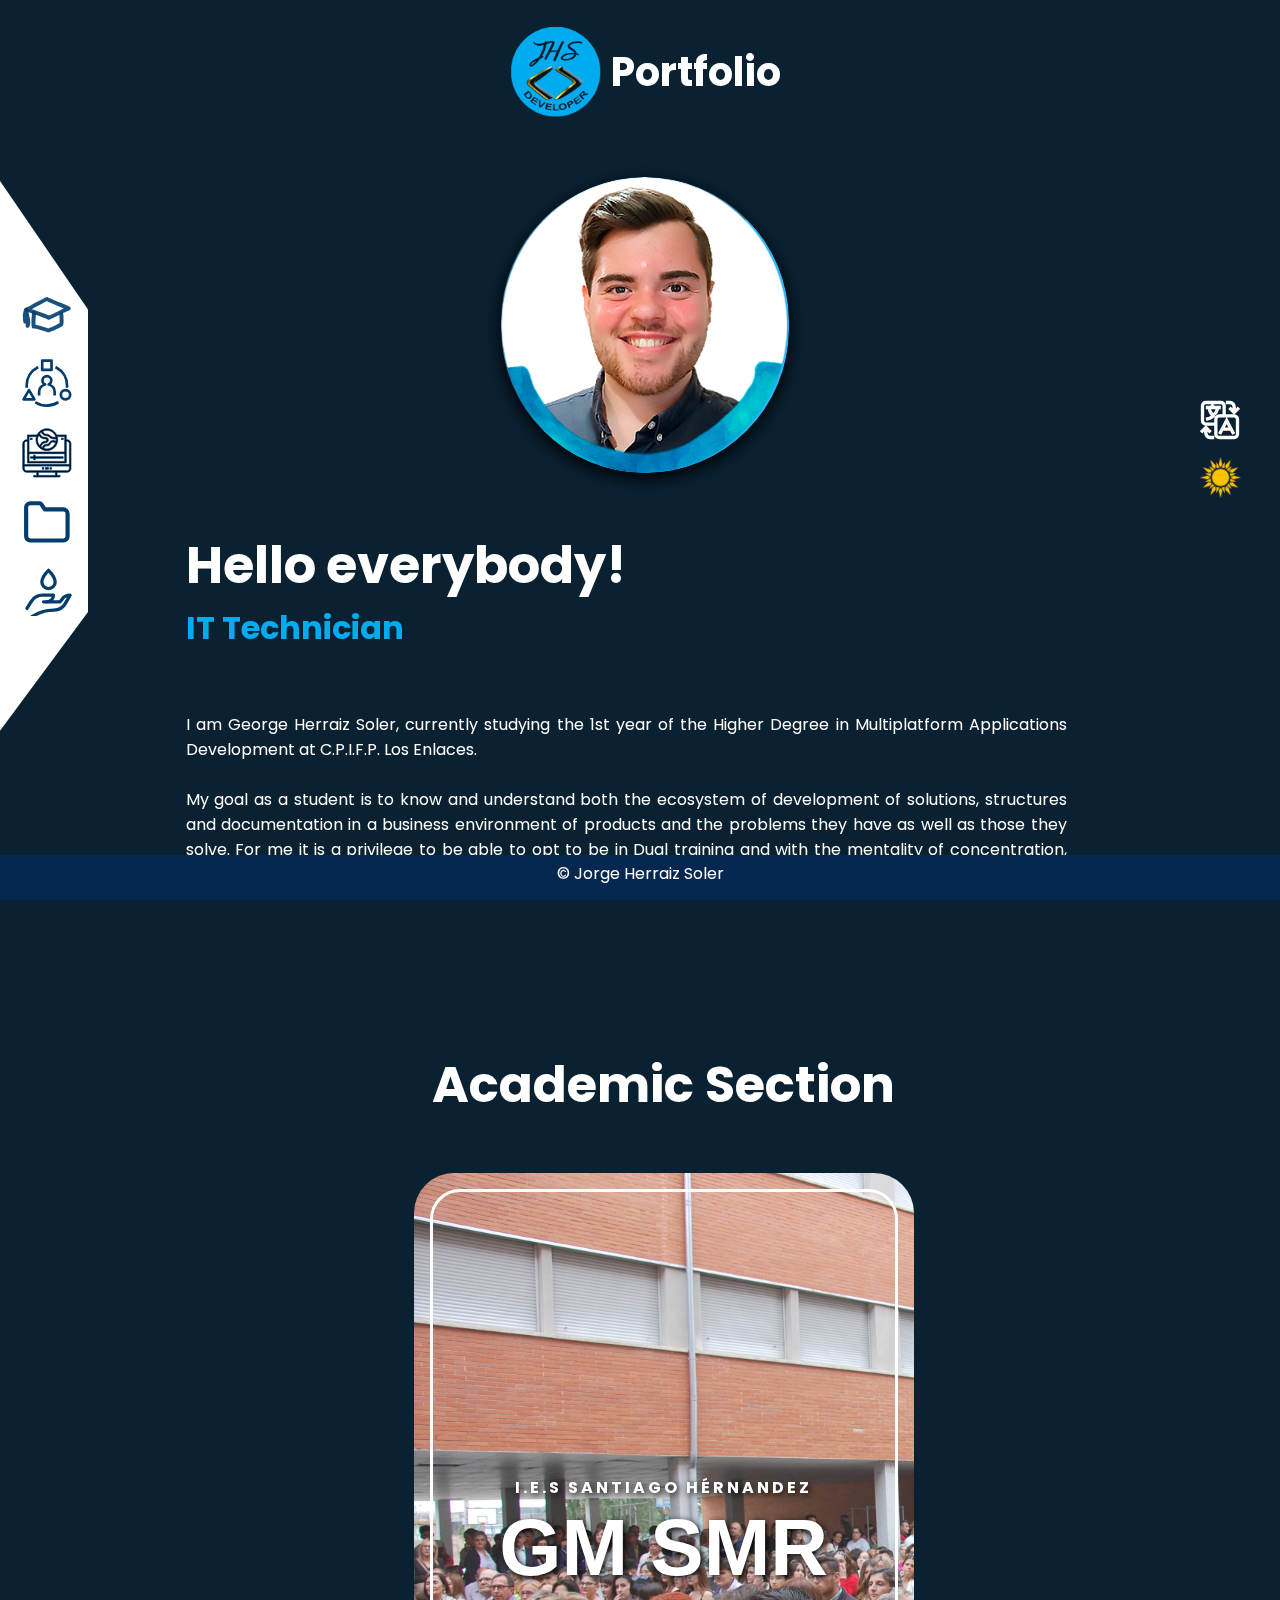
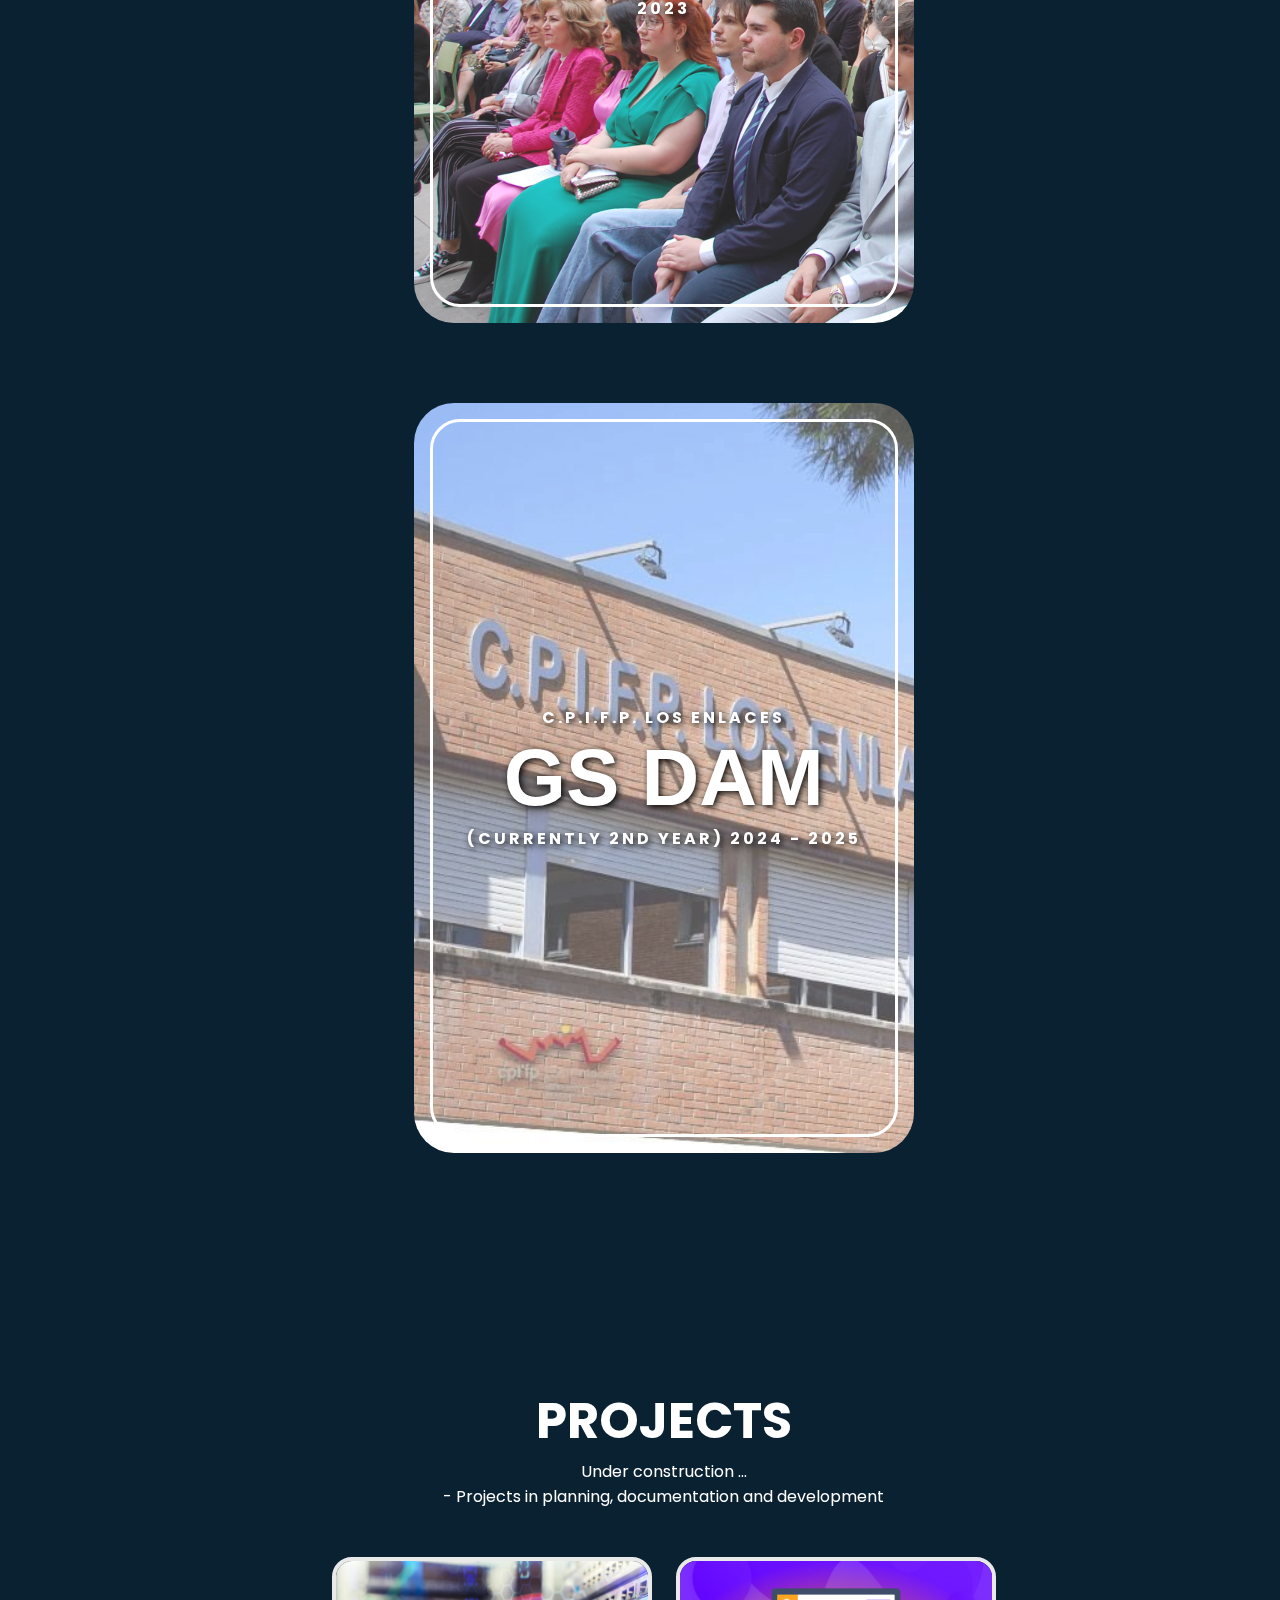
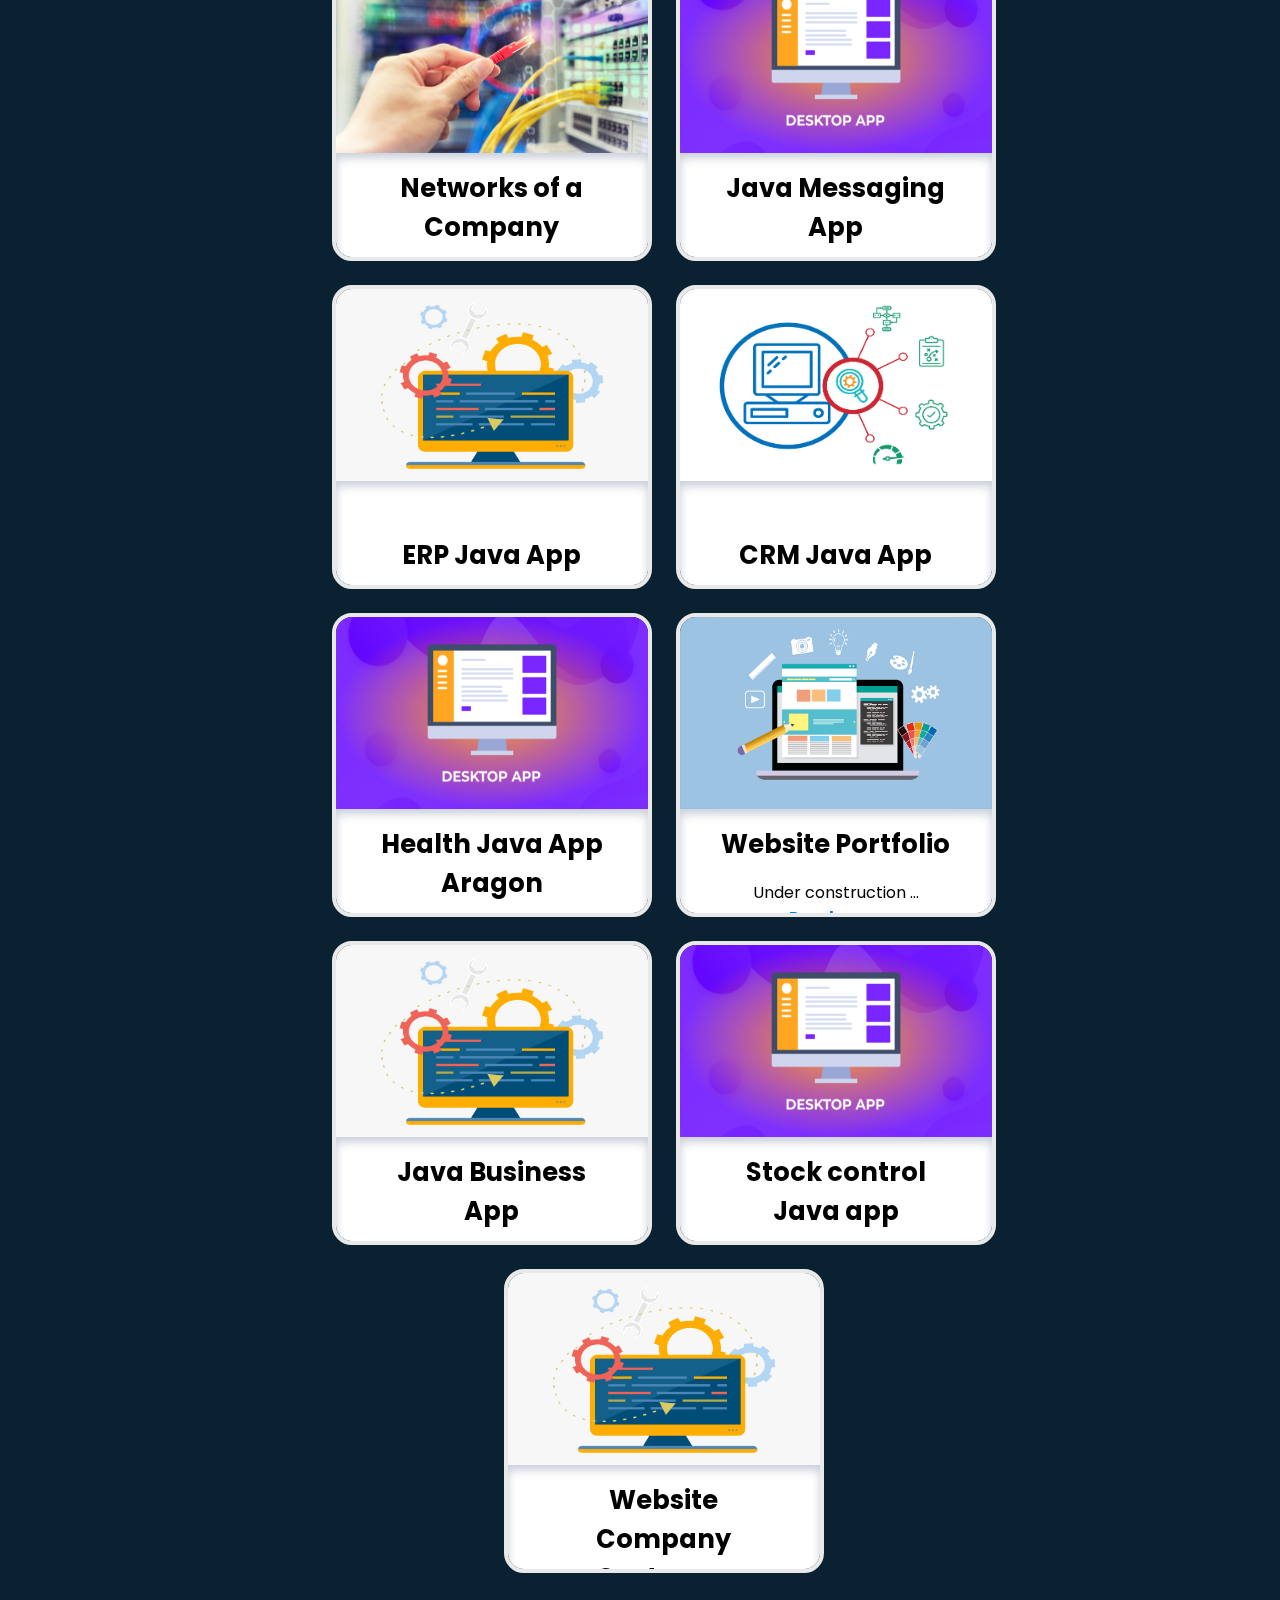
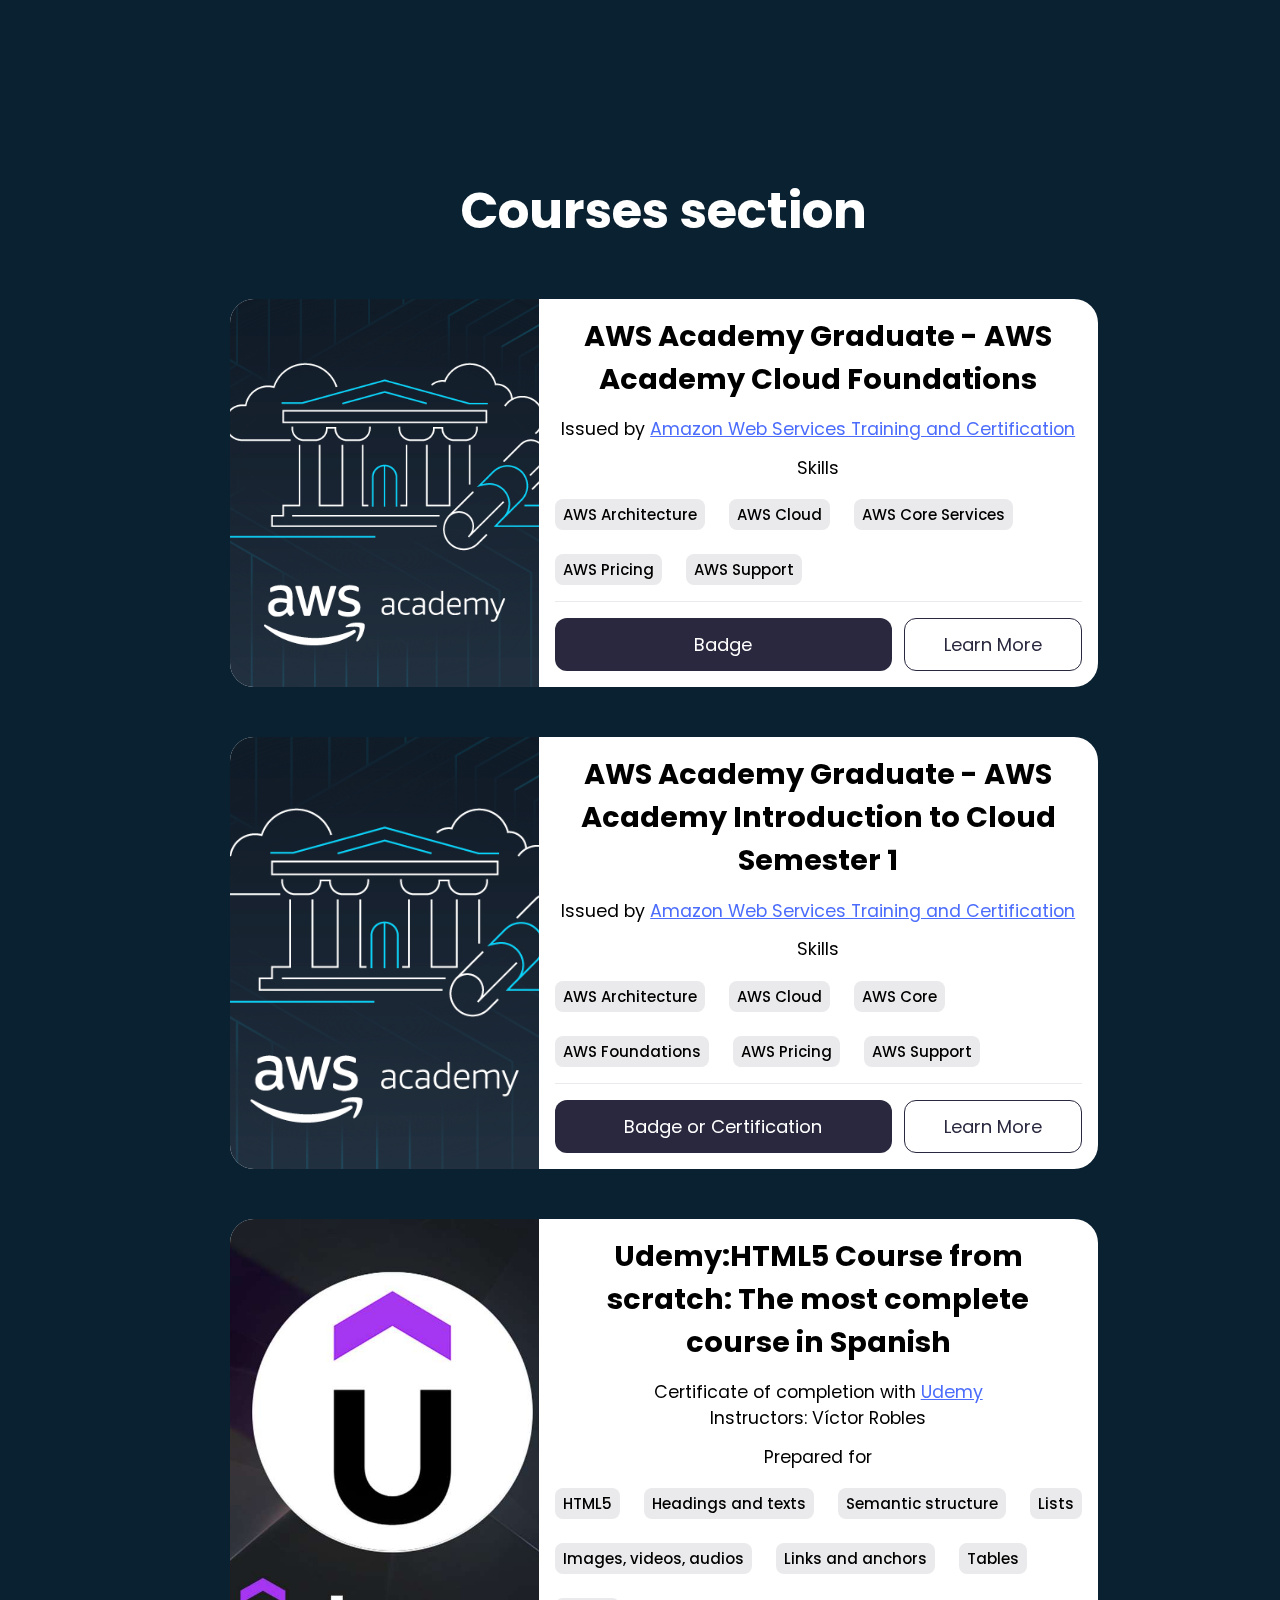
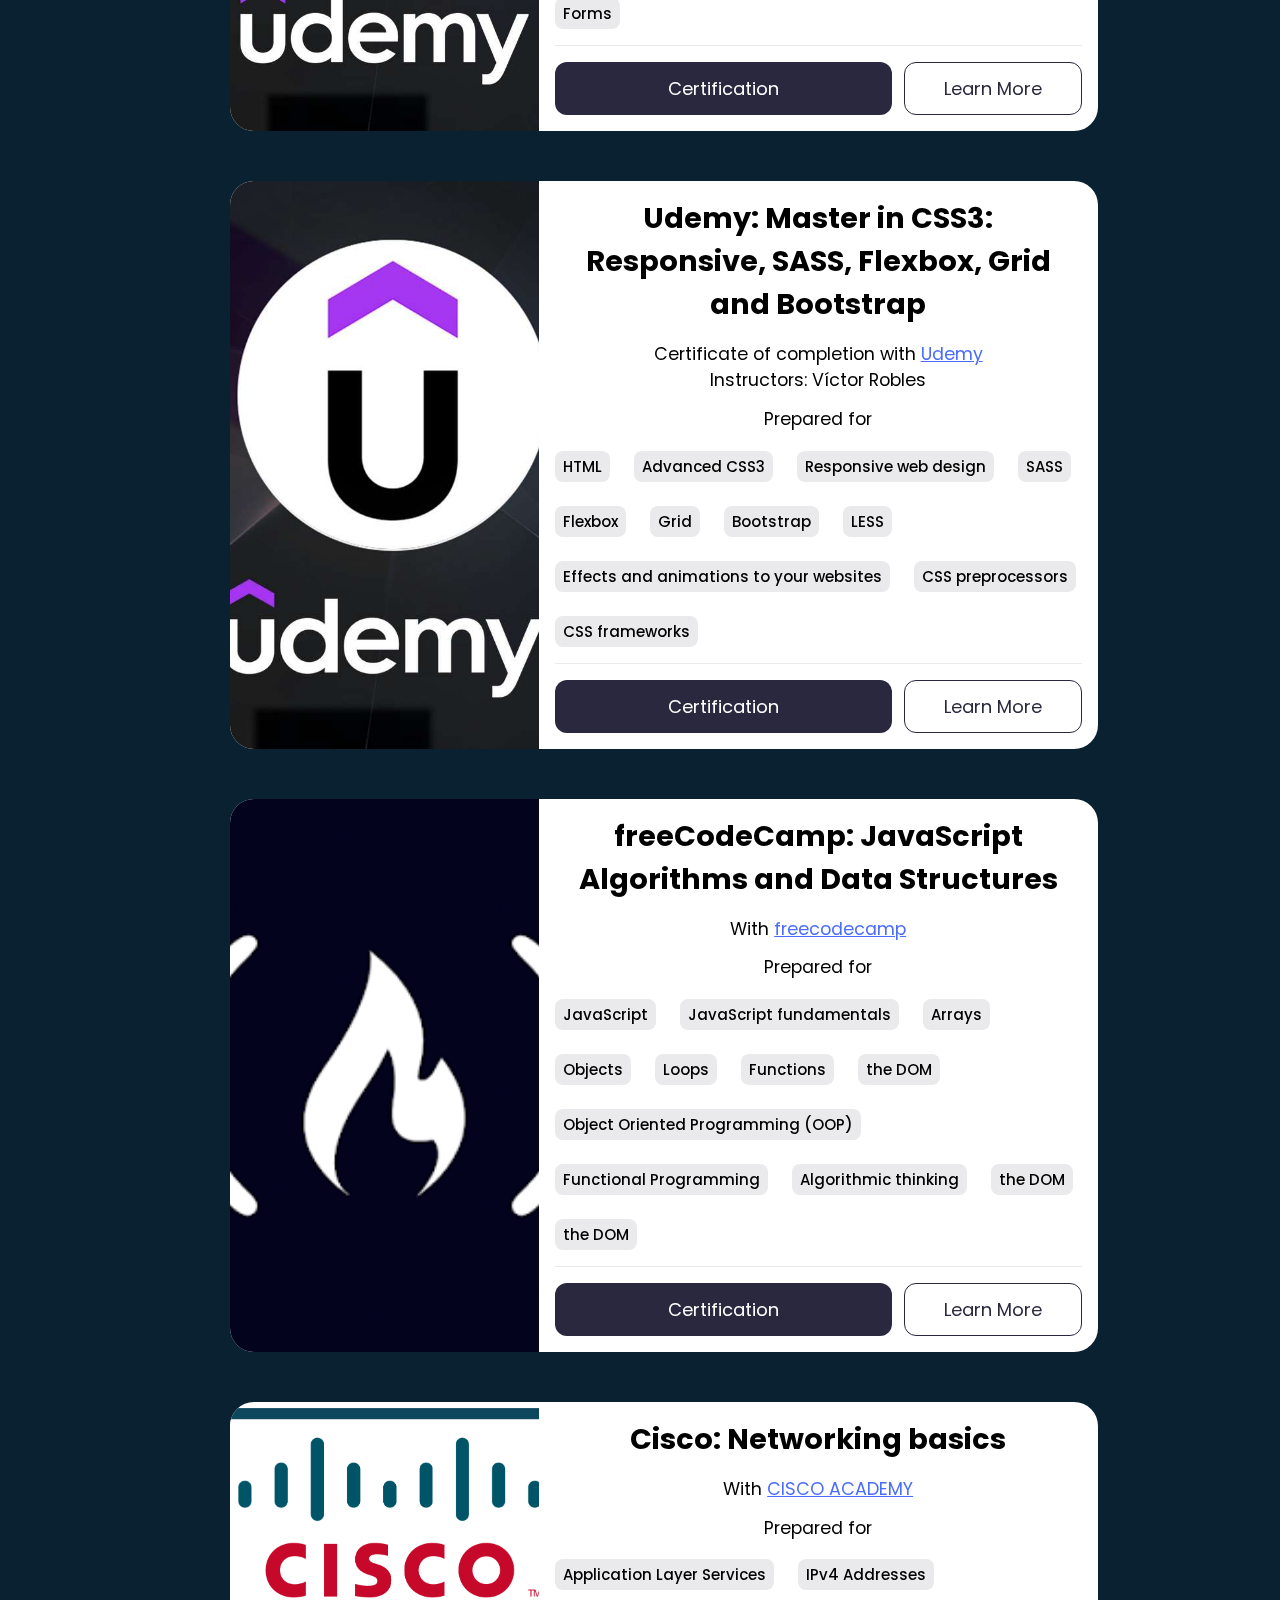
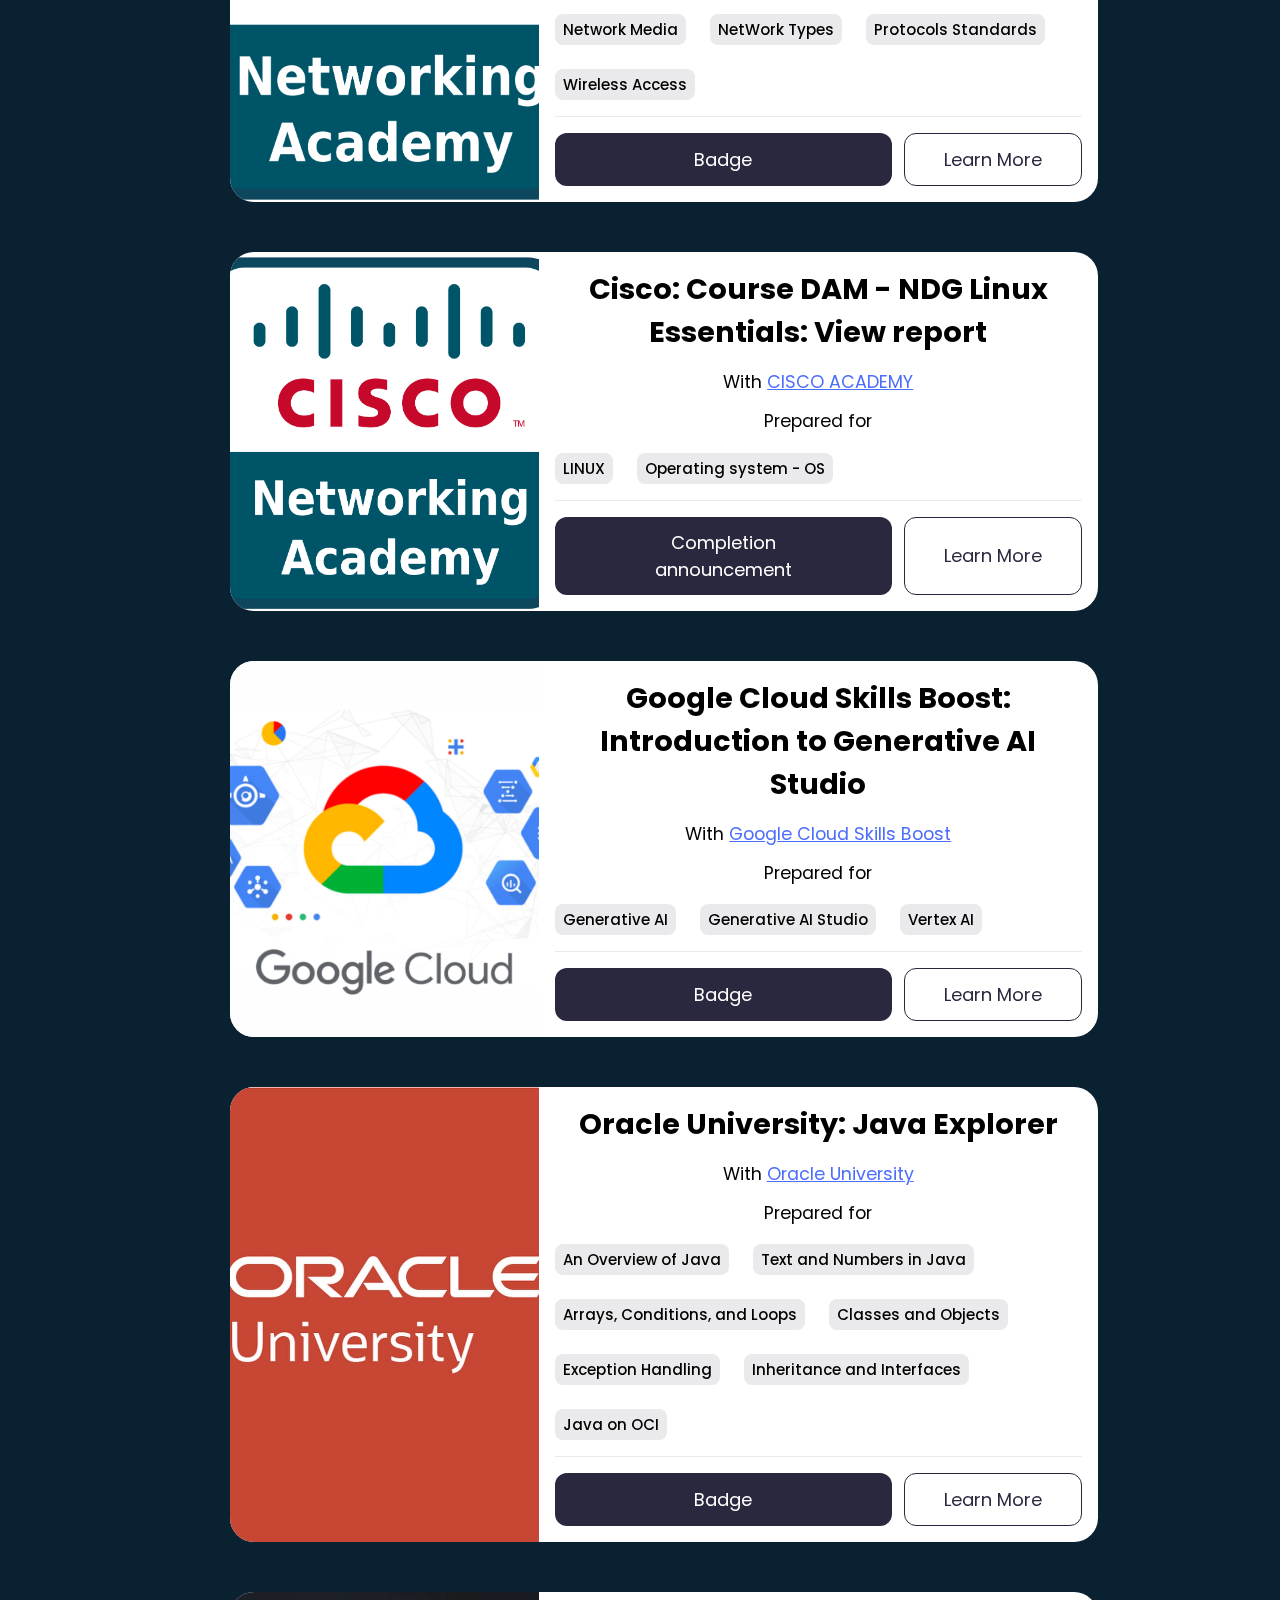
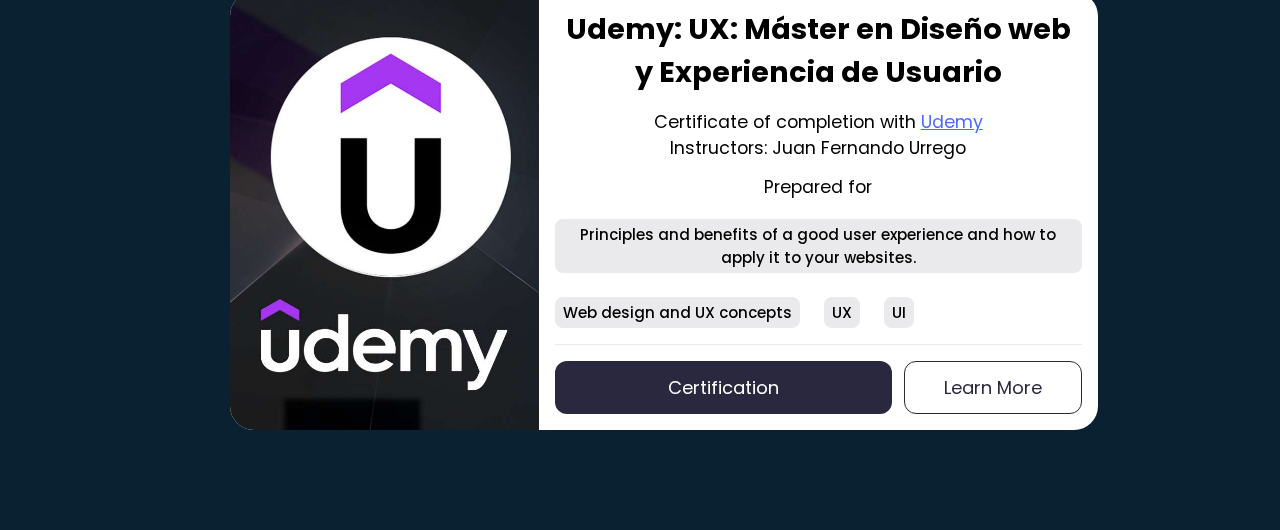
<file: index.html>
<!DOCTYPE html>
<html lang="en">

<head>
    <meta charset="UTF-8">
    <meta http-equiv="X-UA-Compatible" content="IE=edge">
    <meta name="viewport" content="width=device-width, initial-scale=1.0">
    <title>Personal Portfolio website HTML CSS only</title>
    <link rel="shortcut icon" href="Media/Foto gmail estudiante-1.png" type="image/x-icon">
    <link rel="stylesheet" href="styleindex.css">
    <link href='https://unpkg.com/boxicons@2.1.4/css/boxicons.min.css' rel='stylesheet'>
    <link href="https://fonts.googleapis.com/css2?family=Mulish&display=swap" rel="stylesheet">
    <link rel="preconnect" href="https://fonts.googleapis.com">
    <link rel="preconnect" href="https://fonts.gstatic.com" crossorigin>
    <link
            href="https://fonts.googleapis.com/css2?family=Poppins&display=swap"
            rel="stylesheet"
    >
    <link href="https://fonts.googleapis.com/css?family=Lato" rel="stylesheet">
</head>

<body>

    <div id="bar"></div>
    <header class="header">
        <div id="logo" class="container">
            <div class="profile-wrapper slide-in-bck-bottom">
                <div class="profile">
                    <div class="profile-image">
                        <img src="Media/Foto gmail estudiante-1.png" alt="Profile">
                    </div>
                    <ul class="social-icons">
                        <li>
                            <a href="https://www.instagram.com/jherraizsoler_zgz/" title="Instagram" target="_blank">
                                <svg xmlns="http://www.w3.org/2000/svg" width="24" height="24" viewBox="0 0 24 24"
                                    fill="none" stroke="currentColor" stroke-width="2" 4 stroke-linecap="round"
                                    stroke-linejoin="round">
                                    <rect x="2" y="2" width="20" height="20" rx="5" ry="5"></rect>
                                    <path d="M16 11.37A4 4 0 1 1 12.63 8 4 4 0 0 1 16 11.37z"></path>
                                    <line x1="17.5" y1="6.5" x2="17.51" y2="6.5"></line>
                                </svg>
                            </a>
                        </li>

                        <li>
                            <a href="https://www.linkedin.com/in/jorge-herraiz-soler-25679725b/" title="Linkedin"
                                target="_blank">
                                <svg xmlns="http://www.w3.org/2000/svg" width="24" height="24" viewBox="0 0 24 24"
                                    stroke-width="2" stroke="currentColor" fill="none" stroke-linecap="round"
                                    stroke-linejoin="round">
                                    <path stroke="none" d="M0 0h24v24H0z" fill="none"></path>
                                    <path d="M4 4m0 2a2 2 0 0 1 2 -2h12a2 2 0 0 1 2 2v12a2 2 0 0 1 -2 2h-12a2 
                                                            2 0 0 1 -2 -2z">
                                    </path>
                                    <path d="M8 11l0 5"></path>
                                    <path d="M8 8l0 .01"></path>
                                    <path d="M12 16l0 -5"></path>
                                    <path d="M16 16v-3a2 2 0 0 0 -4 0"></path>
                                </svg>
                            </a>
                        </li>
                        <li>
                            <a href="https://github.com/jherraizsoler" title="Github" target="_blank">

                                <svg xmlns="http://www.w3.org/2000/svg" width="24" height="24" viewBox="0 0 30 30"
                                    stroke-width="1.5" stroke="currentColor" fill="none" stroke-linecap="round"
                                    stroke-linejoin="round">

                                    <path stroke="none" d="M0 0h24v24H0z" fill="none"></path>
                                    <path
                                        d="M0 15c0 7.033 4.836 12.945 11.375 14.563.3.077.635-.19.625-.5V22.5c0-.333.197-.652.563-.844.37-.185.28-.856-.125-.937-1.9-.38-3.52-1.143-4.657-2.157C6.646 17.547 6 16.314 6 15c0-.915.327-1.793.906-2.594.06-.082.092-.18.094-.28V7.343l3.97 2.125c.122.066.273.077.405.03C12.488 9.168 13.698 9 15 9s2.512.168 3.625.5c.132.047.283.035.406-.03L23 7.343v4.78c.002.1.035.2.094.282.58.8.906 1.68.906 2.594 0 1.315-.645 2.548-1.78 3.563-1.138 1.014-2.76 1.776-4.657 2.156-.406.08-.495.75-.125.936.365.192.562.51.562.844v6.563c-.01.31.326.577.625.5C25.165 27.945 30 22.032 30 15c0-8.278-6.722-15-15-15C6.722 0 0 6.722 0 15zM15 1c7.738 0 14 6.262 14 14 0 6.33-4.24 11.547-10 13.28V22.5c0-.4-.154-.756-.375-1.063 1.663-.457 3.182-1.175 4.28-2.156C24.206 18.124 25 16.64 25 15c0-1.083-.394-2.074-1-2.97V6.5c.003-.35-.446-.613-.75-.437L18.656 8.53C17.516 8.22 16.296 8 15 8c-1.295 0-2.517.218-3.656.53L6.75 6.064c-.304-.176-.753.087-.75.437v5.53c-.606.896-1 1.887-1 2.97 0 1.64.795 3.123 2.094 4.28 1.1.982 2.62 1.7 4.28 2.158-.22.306-.374.66-.374 1.062v1.688c-1.09.406-1.807.493-2.25.406-.478-.094-.736-.34-1.03-.75-.592-.823-1.173-2.34-3.095-2.836-.654-.175-.875.8-.25.97 1.508.39 1.805 1.448 2.53 2.46.364.505.886.973 1.658 1.125.643.126 1.422.03 2.437-.313v3.03C5.242 26.548 1 21.33 1 15 1 7.262 7.262 1 15 1z" />

                                </svg>

                            </a>
                        </li>
                    </ul>
                    <div class="profile-name">
                        <h2 id="nombreProfile">Jorge Herraiz Soler</h2>
                        <div class="profile-bio">
                            I am a student to be a programmer and developer of multiplatform applications
                            with <em><b>Java</b></em> and <em><b>Oracle</b></em>, <em><b>MySQL</b></em> with
                            continuous learning.
                        </div>
                    </div>
                </div>
            </div>
        </div>
        <img id="logo" src="Media/JHS_nuevo.png" class="tilt-in-top-1" alt="Logo JHS developer">
        <nav class="navbar">
            <!-- <a href="#">Home</a> 
                            <a href="#">About</a>
                        <a href="#">Services</a> -->
            <a id="a_portafolio" href="#" class="tracking-in-expand-fwd-top">Portfolio</a>
            <!-- <a href="#">Blog</a>  
                        <a href="#">Contact</a> -->
        </nav>
        <div id="herramientas">
            <a class="boton_traductor" href="indexSpanish.html">
                <svg viewBox="0 0 24 24" xmlns="http://www.w3.org/2000/svg">
                    <path
                        d="M8 15H3.5A2.502 2.502 0 0 1 1 12.5v-9A2.502 2.502 0 0 1 3.5 1h9A2.502 2.502 0 0 1 15 3.5V8h-1V3.5A1.502 1.502 0 0 0 12.5 2h-9A1.502 1.502 0 0 0 2 3.5v9A1.502 1.502 0 0 0 3.5 14H8zm-.038-4.811a9.77 9.77 0 0 1-3.766 1.796l-.242-.97a8.816 8.816 0 0 0 3.282-1.532A9.264 9.264 0 0 1 4.888 5H4V4h3.279l-.544-.544.707-.707L8.692 4H12v1h-.914A9.836 9.836 0 0 1 9.78 8.152a3.853 3.853 0 0 0-1.82 2.037zm.032-1.383A8.167 8.167 0 0 0 10.058 5H5.922a8.18 8.18 0 0 0 2.072 3.806zM23 20.447v-8.894A2.525 2.525 0 0 0 20.484 9h-8.931A2.556 2.556 0 0 0 9 11.553v8.894A2.556 2.556 0 0 0 11.553 23h8.894A2.556 2.556 0 0 0 23 20.447zM20.484 10A1.517 1.517 0 0 1 22 11.516v8.968A1.517 1.517 0 0 1 20.484 22h-8.968A1.517 1.517 0 0 1 10 20.484v-8.968A1.517 1.517 0 0 1 11.516 10zm-2.086 8h-4.796l-1.159 2.23-.886-.46L16 11.215l4.443 8.555-.886.46zm-.52-1L16 13.385 14.122 17zM6 22.01a2.003 2.003 0 0 1-2-2v-2.303l1.646 1.646.707-.707L3.506 15.8.659 18.646l.707.707L3 17.72v2.292a3.003 3.003 0 0 0 3 3h2.058v-1zM22.646 4.647L21 6.293V4a3.003 3.003 0 0 0-3-3h-2v1h2a2.003 2.003 0 0 1 2 2v2.281l-1.634-1.635-.707.707 2.847 2.848 2.848-2.848z" />

                </svg>
            </a>
            <img id="icon" src="Media/sun-sun-ray-icon-transparent-free-png.webp" alt="nocheDia" />
        </div>
        </div>
    </header>

    <!-- MENU NAVEGACIÓN Ventana grande-->
    <formaIzquierda class="formaIzquierda 77tilt-in-left-1">
    </formaIzquierda>
    <nav class="containerNav tilt-in-left-1">
        <!-- Academico -->
        <div class="elementos">
            <a href="#contenedorSeccionesAcademicas">
                <svg class="icon" width="10%" height="10%" viewBox="100 100 200 200" fill="none" xmlns="http://www.w3.org/2000/svg">
                    <path
                        d="M194.146 138.637C173.731 150.503 151.992 160.035 132 172.976C128.031 175.546 117.601 178.163 117.601 178.698C117.601 179.532 125.261 180.043 125.937 180.335C135.03 184.259 199.396 206.11 207.942 211.739C209.603 211.739 283.144 175.286 286.606 173.795C287.074 173.591 288.121 174.338 288.121 173.795C288.121 172.235 275.815 168.61 274.48 168.07C261.327 162.748 202.181 138.312 200.968 137"
                        stroke-opacity="0.9" stroke-width="16" stroke-linecap="round" stroke-linejoin="round" />
                    <path
                        d="M148.552 193.944C147.201 202.719 146.74 211.578 146.274 220.426C146.271 220.508 146.118 246.743 146.274 246.908C147.17 247.852 148.805 246.908 150.073 246.908C155.871 246.908 195.435 258.019 206.43 262.735C208.077 263.441 257.734 241.191 258.404 237.931C260.91 225.742 258.404 209.464 258.404 197.959"
                        stroke-opacity="0.9" stroke-width="16" stroke-linecap="round" stroke-linejoin="round" />
                    <path
                        d="M112.985 227.821C112.195 210.434 108.533 204.525 113.752 187.862C114.191 186.455 115.795 179.708 117.581 179.708C118.438 179.708 118.992 192.729 119.112 193.569C120.49 203.088 125.937 222.099 125.24 230.268C125.224 230.471 122.178 250.075 122.178 241.682"
                        stroke-opacity="0.9" stroke-width="16" stroke-linecap="round" stroke-linejoin="round" />
                </svg>
                <span class="text">Academic</span>
            </a>
            
            </div>
        <!-- Experiencia-->
        <div class="elementos"><a href="#">
                <svg class="icon" version="1.1" id="Layer_1" xmlns="http://www.w3.org/2000/svg"
                    xmlns:xlink="http://www.w3.org/1999/xlink" x="0px" y="0px" viewBox="0 0 32 32"
                    style="enable-background:new 0 0 32 32;" xml:space="preserve">
                    <path id="user--experience-design_1_" d="M16,30.36c-2.605,0-5.093-0.712-7.194-2.058l0.389-0.605
                                        c1.985,1.271,4.338,1.942,6.806,1.942c2.404,0,4.822-0.69,6.808-1.944l0.385,0.609C21.093,29.63,18.539,30.36,16,30.36z M28,26.36
                                        c-1.853,0-3.36-1.508-3.36-3.36s1.508-3.36,3.36-3.36s3.36,1.508,3.36,3.36S29.853,26.36,28,26.36z M28,20.36
                                        c-1.456,0-2.64,1.184-2.64,2.64s1.184,2.64,2.64,2.64s2.64-1.184,2.64-2.64S29.456,20.36,28,20.36z M8,26.36H1
                                        c-0.129,0-0.248-0.069-0.312-0.181s-0.064-0.25,0.001-0.361l3.5-6c0.129-0.221,0.493-0.221,0.622,0l3.5,6
                                        c0.065,0.111,0.065,0.249,0.001,0.361C8.248,26.291,8.129,26.36,8,26.36z M1.627,25.64h5.746L4.5,20.715L1.627,25.64z M21.36,23
                                        h-0.72v-1.683c0-2.16-1.466-4.016-3.565-4.513c-0.15-0.035-0.261-0.163-0.275-0.316c-0.014-0.154,0.071-0.3,0.212-0.363
                                        c0.899-0.4,1.479-1.293,1.479-2.275c0-1.373-1.117-2.49-2.49-2.49s-2.49,1.117-2.49,2.49c0,0.982,0.581,1.875,1.48,2.275
                                        c0.141,0.063,0.226,0.209,0.212,0.362c-0.014,0.154-0.125,0.282-0.275,0.317c-2.1,0.498-3.566,2.353-3.566,4.513V23h-0.72v-1.683
                                        c0-2.221,1.342-4.162,3.347-4.968c-0.745-0.601-1.197-1.515-1.197-2.499c0-1.77,1.44-3.21,3.21-3.21c1.771,0,3.211,1.44,3.211,3.21
                                        c0,0.984-0.452,1.898-1.197,2.499c2.005,0.806,3.347,2.748,3.347,4.968V23H21.36z M29.321,18.027l-0.719-0.055
                                        c0.025-0.321,0.037-0.646,0.037-0.973c0-4.708-2.607-8.993-6.806-11.181l0.332-0.639C26.604,7.493,29.36,12.022,29.36,17
                                        C29.36,17.347,29.347,17.688,29.321,18.027z M2.679,18.027C2.653,17.688,2.64,17.347,2.64,17c0-5,2.756-9.542,7.193-11.855
                                        l0.333,0.639C5.968,7.972,3.36,12.27,3.36,17c0,0.327,0.013,0.651,0.037,0.973L2.679,18.027z M19,7.36h-6
                                        c-0.199,0-0.36-0.161-0.36-0.36V1c0-0.199,0.161-0.36,0.36-0.36h6c0.199,0,0.36,0.161,0.36,0.36v6C19.36,7.199,19.199,7.36,19,7.36z
                                        M13.36,6.64h5.28V1.36h-5.28C13.36,1.36,13.36,6.64,13.36,6.64z" />

                </svg>
                <span class="text">Experience</span>
            </a></div>
        <!-- Cursos -->
        <div class="elementos"><a href="#contenedorSeccionesCCI">
                <svg class="icon" viewBox="0 0 64 64" id="Layer_1_1_" version="1.1" xml:space="preserve"
                    xmlns="http://www.w3.org/2000/svg" xmlns:xlink="http://www.w3.org/1999/xlink">

                    <path
                        d="M58,15h-1V9H44.63C42.377,4.278,37.571,1,32,1S21.623,4.278,19.37,9H7v6H6c-2.757,0-5,2.243-5,5v32c0,2.757,2.243,5,5,5h13   v4h-4v2h34v-2h-4v-4h13c2.757,0,5-2.243,5-5V20C63,17.243,60.757,15,58,15z M9,33h46v10H9V33z M43.605,12h-3.127   c-1.332,0-2.583-0.519-3.524-1.46l-0.494-0.494C35.142,8.727,33.388,8,31.521,8c-1.809,0-3.479-0.982-4.357-2.563   c-0.214-0.385-0.333-0.805-0.363-1.235C28.377,3.44,30.136,3,32,3C37.58,3,42.268,6.833,43.605,12z M24.976,5.291   c0.105,0.385,0.242,0.761,0.44,1.117C26.647,8.624,28.986,10,31.521,10c1.332,0,2.583,0.519,3.524,1.46l0.494,0.494   C36.858,13.273,38.612,14,40.479,14h3.471C43.977,14.331,44,14.662,44,15c0,0.717-0.075,1.415-0.196,2.098   C42.558,16.385,41.142,16,39.692,16c-2.047,0-3.861,1.228-4.621,3.129C34.617,20.266,33.532,21,32.308,21h-1   c-1.782,0-3.438,0.961-4.321,2.508l-0.871,1.524c-0.059,0.103-0.105,0.212-0.161,0.317c-0.571-0.335-1.118-0.708-1.624-1.13   l0.756-1.701C26.036,20.381,28.161,19,30.5,19c1.93,0,3.5-1.57,3.5-3.5S32.43,12,30.5,12h-1.315c-1.731,0-3.371-0.754-4.498-2.069   l-1.976-2.304c-0.027-0.032-0.06-0.063-0.088-0.095C23.302,6.682,24.095,5.931,24.976,5.291z M43.251,19.134   C41.561,23.717,37.163,27,32,27c-1.495,0-2.922-0.287-4.243-0.789c0.034-0.062,0.06-0.127,0.095-0.188l0.87-1.523   c0.528-0.925,1.52-1.5,2.585-1.5h1c2.047,0,3.861-1.228,4.621-3.129C37.383,18.734,38.468,18,39.692,18   C40.97,18,42.203,18.412,43.251,19.134z M21.47,9.252l1.698,1.981C24.676,12.991,26.868,14,29.185,14H30.5   c0.827,0,1.5,0.673,1.5,1.5S31.327,17,30.5,17c-3.128,0-5.971,1.847-7.242,4.707l-0.444,0.999C21.061,20.619,20,17.932,20,15   C20,12.919,20.534,10.96,21.47,9.252z M18.59,11C18.21,12.269,18,13.61,18,15c0,7.72,6.28,14,14,14s14-6.28,14-14   c0-1.39-0.21-2.731-0.59-4H55v20H9V11H18.59z M6,17h1v28h50V17h1c1.654,0,3,1.346,3,3v27H3V20C3,18.346,4.346,17,6,17z M43,61H21   v-4h22V61z M58,55H6c-1.654,0-3-1.346-3-3v-3h58v3C61,53.654,59.654,55,58,55z" />

                    <rect height="2" width="2" x="26" y="51" />

                    <rect height="2" width="4" x="30" y="51" />

                    <rect height="2" width="2" x="36" y="51" />

                    <polygon points="17,35 15,35 15,37 11,37 11,39 15,39 15,41 17,41 17,39 53,39 53,37 17,37  " />

                    <rect height="2" width="2" x="51" y="13" />

                    <rect height="2" width="2" x="11" y="13" />
                </svg>
                <span class="text">Courses</span>
            </a></div>
        <!-- Proyectos -->
        <div class="elementos"><a href="#proyectos">
                <svg class="icon" width="50px" height="50px" viewBox="0 0 24 24" fill="none" xmlns="http://www.w3.org/2000/svg">
                    <path
                        d="M4 21H20C21.1046 21 22 20.1046 22 19V8C22 6.89543 21.1046 6 20 6H11L9.29687 3.4453C9.1114 3.1671 8.79917 3 8.46482 3H4C2.89543 3 2 3.89543 2 5V19C2 20.1046 2.89543 21 4 21Z"
                        stroke-width="2" stroke-linecap="round" stroke-linejoin="round" />
                </svg>
                <span class="text">Projects</span>
            </a></div>
        <!-- Valores -->
        <div class="elementos"><a href="#">
                <svg class="icon" version="1.1" id="Icons" xmlns="http://www.w3.org/2000/svg"
                    xmlns:xlink="http://www.w3.org/1999/xlink" viewBox="0 0 30 30">
                    <style type="text/css">
                        .st0 {
                            fill: none;
                            stroke-width: 2;
                            stroke-linecap: round;
                            stroke-linejoin: round;
                            stroke-miterlimit: 10;
                        }

                        ;
                    </style>
                    <path class="st0" d="M3,25l2.6-4.2c1.5-2.3,4-3.8,6.8-3.8H19v0c0,2.2-1.8,4-4,4h-2" />
                    <path class="st0"
                        d="M15,21h8l1.2-1.6c1.1-1.5,2.9-2.4,4.8-2.4h0l-2.7,4.8c-1.4,2.6-4.2,4.2-7.1,4.2h0c-4.7,0-9.3,1.4-13.2,4l0,0" />
                    <path class="st0" d="M20,9c0,2.2-1.8,4-4,4s-4-1.8-4-4c0-3,4-7,4-7S20,6,20,9z" />
                </svg>
                <span class="text">Values</span>
            </a></div>
    </nav>



    <!-- MENU NAVEGACIÓN MOVIL-->
    <formaMovil class="formaMovil slide-in-bck-bottom"></formaMovil>


    <section class="home fade-in-bottom">
        
        <div class="global-section-Home">
            <div class="home-content">
                <div class="containerTextH1">
                    <div>
                        <h1 id="textH1">Hello  
                            <div class="listaTextH1">
                                <div class="itemTextH1">
                                     world !
                                </div>
                                <div class="itemTextH1">
                                    recruiter!
                               </div>
                                <div class="itemTextH1">
                                     everybody!
                                </div>
                            </div>
                        </h1>
                    </div>
                </div>
                <div class="containerH3">
                    <span class="text first-text">IT Technician</span>
                    <span class="text sec-text">Developer</span>
                    <span class="text third-text">Content creator</span>
                </div>
                <p>I am George Herraiz Soler, currently studying the 1st year of the Higher Degree in Multiplatform Applications
                    Development at C.P.I.F.P. Los Enlaces. <br> <br>
                    My goal as a student is to know and understand both the ecosystem of development of solutions,
                    structures and documentation in a business environment of products and the problems they have as
                    well as those they solve.
                    For me it is a privilege to be able to opt to be in Dual training and with the mentality of
                    concentration, effort, planning and self-study.
                </p>
                <!--

                                    <div class="btn-box">
                                        <a href="proyectos.html">Proyectos</a>
                                </div>
                                -->
            </div>
        </div>

    </section>
    <!--  Sección Contenedores Articulos Read more-->

    <section class="seccionesNav">
        <div id="contenedorSeccionesAcademicas">
            <h2 id="Academico" class="titulos">Academic Section</h2>
            <div id="tarjetasAcademicas">
                <!-- First 'IES Santiago Hérnandez' Card --> 
                <div id="tarjeta1" class="card"> 
                    <div class="card-content">
                      <div class="card-front">
                        <p class="sub-title">I.E.S Santiago Hérnandez</p>
                        <h1 class="title">GM SMR</h1>
                        <p class="sub-title">2023</p>
                      </div>
              
                      <div class="card-back">
                        <h1 class="back-title">GM SMR</h1>
                        <div class="movie-description">
                          <span>Highlight: </span>
                          Microcomputer systems and networks (IFC201) <br>
                          <span>Subjects: </span> 
                          <ul id="asignaturasSH">
                            <li>Office applications</li>
                            <li>Local networks</li>
                            <li>Assembly and maintenance of equipment</li>
                            <li>Web applications</li>
                            <li>Single-user operating systems</li>
                            <li>Vocational training and guidance (FOL)</li>
                            <li>Network services</li>
                            <li>Network operating systems</li>
                            <li>Computer security</li>
                            <li>Technical English for intermediate level</li>
                            <li>Business and entrepreneurial initiative</li>
                            <li>WORKPLACE TRAINING (FCT) 3 months</li>
                          </ul>
              
                        </div>
                        <div class="release-date">
                          <span>Release Date: </span>23 June, 2023
                        </div>
                        <a href="https://todofp.es/que-estudiar/ciclos/informatica-comunicaciones/sistemas-microniformaticos-redes.html" target="_blank" class="btn">More info</a>
                      </div>
                    </div>
                </div>
                <!--  Second 'CPIFP Los Enlaces' card -->
               
                <div id="tarjeta2" class="card">
                    <div class="card-content">
                      <div class="card-front">
                        <p class="sub-title">C.P.I.F.P. Los Enlaces</p>
                        <h1 class="title">GS DAM</h1>
                        <p class="sub-title">(Currently 2nd year) 2024 - 2025</p>
                      </div>
              
                      <div class="card-back">
                        <h1 class="back-title">GS DAM</h1>
                        <h2 class="tituloBackDAM">(Currently 2nd year)</h2>
                        <div class="movie-description">
                          <span>Highlight:</span>
                          Higher Degree (GS) in Multiplatform Application Development (IFC302) <br>
                          <span>Subjects: </span> 
                          <ul id="asignaturasSH">
                            <li>Computer systems</li>
                            <li>Databases</li>
                            <li>Programming</li>
                            <li>Markup language and information management systems</li>
                            <li>Vocational training and guidance (FOL)</li>
                            <li>Data access</li>
                            <li>Interface development</li>
                            <li>Multimedia programming and mobile devices</li>
                            <li>Programming of services and processes</li>
                            <li>Business management systems</li>
                            <li>Professional English (Higher Level)</li>
                            <li>Business and entrepreneurial initiative</li>
                            <li>WORKPLACE TRAINING (FCT)</li>
                          </ul>
              
                        </div>
                        <div class="release-date">
                          <span>Release Date: </span>23 June, 2023
                        </div>
                        <a href="https://todofp.es/que-estudiar/ciclos/informatica-comunicaciones/sistemas-microniformaticos-redes.html" target="_blank" class="btn">More info</a>
                      </div>
                    </div>
                  </div>
            </div>
        </div>
    <!--Sección proyectos-->
        <h2 id="proyectos" class="titulos">PROJECTS</h2>
        <p class="parrafos">
            Under construction ... <br>
            - Projects in planning, documentation and development
        </p>
        <div id="contenedorArticulos">

            <div class="articles">
                <div class="modal-container" id="modal_container1">
                    <div class="modal">
                        <h2>Networks of a Company</h2>
                        <p>
                            Project focused on the network structure of a fictitious company at national level (Spain),
                            Study, analysis and documentation of the procedure of the decisions that are taken to set up
                            and
                            create and manage a network system for a national company.
                            <br> - Physical map
                            <br> - Logical map
                            <br>
    
                            Under construction ... <br>
    
                            <a href="/Articulos/Articulo1/A1index.html" class="read-more" title="Documentación Completa">
                                Detailed documentation
                            </a>
                        </p>
                        <button class="botonClose" id="close1">X</button>
                    </div>
    
                </div>
    
                <div class="modal-container" id="modal_container2">
                    <div class="modal">
                        <h2>Java Messaging App</h2>
                        <p>
                            Under construction ... <br>
                            <a href="#" class="read-more" title="Read More">
                                Detailed documentation
                            </a>
                        </p>
                        <button class="botonClose" id="close2">X</button>
                    </div>
    
                </div>

                <article id="open1">
                    <figure>
                        <img src="Media/redes-industriais.jpg" alt="Preview">
                    </figure>
                    <div class="article-preview">
                        <h2>Networks of a Company</h2>
                    </div>
                </article>
    
                <article id="open2">
                    <figure>
                        <img src="Media/appDesktop.png" alt="Preview">
                    </figure>
                    <div class="article-preview">
                        <h2>Java Messaging App</h2>
                        <p>
                            Under construction ... <br>
                            <a href="#" class="read-more" title="Read More">
                                Read more
                            </a>
                        </p>
                    </div>
                </article>


                <article>
                    <figure>
                        <img src="Media/appDesktop2.png" alt="Preview">
                    </figure>
                    <div class="article-preview">
                        <h2><br>ERP Java App</h2>
                        <p> <br> <br>
                            Under construction ... <br>
    
                            <a href="#" class="read-more">
                                Read more
                            </a>
                        </p>
                    </div>
                </article>
                <article>
                    <figure>
                        <img src="Media/Desktop-App.jpg" alt="Preview">
                    </figure>
                    <div class="article-preview">
                        <h2> <br> CRM Java App</h2>
                        <p>
                            Under construction ... <br>
    
                            <a href="#" class="read-more">
                                Read more
                            </a>
                        </p>
                    </div>
                </article>
                <article>
                    <figure>
                        <img src="Media/appDesktop.png" alt="Preview">
                    </figure>
                    <div class="article-preview">
                        <h2>Health Java App Aragon</h2>
                        <p>
                            Under construction ... <br>
                            <a href="#" class="read-more">
                                Read more
                            </a>
                        </p>
                    </div>
                </article>
                <article>
                    <figure>
                        <img src="Media/estructura-paginas-web.png" alt="Preview">
                    </figure>
                    <div class="article-preview">
                        <h2>Website Portfolio</h2>
                        <p>
                            Under construction ... <br>
    
                            <a href="#" class="read-more">
                                Read more
                            </a>
                        </p>
                    </div>
                </article>
                <article>
                    <figure>
                        <img src="Media/appDesktop2.png" alt="Preview">
                    </figure>
                    <div class="article-preview">
                        <h2>Java Business App</h2>
                        <p>
                            Financing, sales, expenses
                            Under construction ... <br>
    
                            <a href="#" class="read-more">
                                Read more
                            </a>
                        </p>
                    </div>
                </article>
                <article>
                    <figure>
                        <img src="Media/appDesktop.png" alt="Preview">
                    </figure>
                    <div class="article-preview">
                        <h2>Stock control Java app</h2>
                        <p>
                            Focalizado en ventas y compras productos almacén Ejemplo para Zara, Mercadona etc
                            Under construction ... <br>
    
                            <a href="#" class="read-more">
                                Read more
                            </a>
                        </p>
                    </div>
                </article>
                <article>
                    <figure>
                        <img src="Media/appDesktop2.png" alt="Preview">
                    </figure>
                    <div class="article-preview">
                        <h2>Website Company Customer</h2>
                        <p>
                            Under construction ... <br>
    
                            <a href="#" class="read-more">
                                Read more
                            </a>
                        </p>
                    </div>
                </article>
               
            </div>


        </div>
    <!-- Sección cursos certificaciones o insignias-->
        <div id="contenedorSeccionesCCI">
            <h2 id="Academico" class="titulos">Courses section</h2>
            <!-- AWS Academy Graduate - AWS Academy Cloud Foundations -->
            <div class="containerCCI">       
                <article class="cardCCI card_AWS_CCI">
                    <div class='backgroundCCI'>
                        <img src="Media/aws2.png" alt="profile">
                    </div>
                    <div class='contentCCI'>
                        <h2>AWS Academy Graduate - AWS Academy Cloud Foundations</h2>
                        <p>
                           Issued by 
                           <a href="https://www.credly.com/organizations/amazon-web-services/badges" target="_blank" title="Amazon Web Services Training and Certification"> Amazon Web Services Training and Certification</a>
                        </p>
                        <p>Skills</p>
                        <ul class="chipsCCI">
                            <li class="chipCCI">AWS Architecture</li>
                            <li class="chipCCI">AWS Cloud</li>
                            <li class="chipCCI">AWS Core Services</li>
                            <li class="chipCCI">AWS Pricing</li>
                            <li class="chipCCI">AWS Support</li>
                        </ul>
                        <div class="action-buttonsCCI">
                            <a href="https://www.credly.com/badges/48290217-d646-477e-a282-af638acb674c/public_url" target="_blank">
                                Badge
                            </a>
                            <a href="https://aws.amazon.com/training/awsacademy/" target="_blank" class="secondaryCCI">
                                Learn More
                            </a>
                        </div>
                    </div>
                </article>
            </div>
            <!--  AWS Academy Graduate - AWS Academy Introduction to Cloud Semester 1 -->
            <div class="containerCCI">       
                <article class="cardCCI card_AWS_CCI">
                    <div class='backgroundCCI'>
                        <img src="Media/aws2.png" alt="profile">
                    </div>
                    <div class='contentCCI'>
                        <h2>AWS Academy Graduate - AWS Academy Introduction to Cloud Semester 1</h2>
                        <p>
                           Issued by
                            <a href="https://www.credly.com/organizations/amazon-web-services/badges" target="_blank" title="Amazon Web Services Training and Certification"> Amazon Web Services Training and Certification</a>
                        </p>
                        <p>Skills</p>
                        <ul class="chipsCCI">
                            <li class="chipCCI">AWS Architecture</li>
                            <li class="chipCCI">AWS Cloud</li>
                            <li class="chipCCI">AWS Core</li>
                            <li class="chipCCI">AWS Foundations</li>
                            <li class="chipCCI">AWS Pricing</li>
                            <li class="chipCCI">AWS Support</li>
                        </ul>
                        <div class="action-buttonsCCI">
                            <a href="https://www.credly.com/badges/2e104816-bd70-4786-829a-211b4345cb11/public_url" target="_blank">
                                Badge or Certification
                            </a>
                            <a href="https://aws.amazon.com/training/awsacademy/" target="_blank" class="secondaryCCI">
                                Learn More
                            </a>
                        </div>
                    </div>
                </article>
            </div>

             <!--  Udemy:HTML5 Course from scratch: The most complete course in Spanish -->
             <div class="containerCCI">       
                <article class="cardCCI card_UDEMY_CCI">
                    <div class='backgroundCCI'>
                        <img src="Media/udemy2.jpg" alt="profile">
                    </div>
                    <div class='contentCCI'>
                        <h2>Udemy:HTML5 Course from scratch: The most complete course in Spanish</h2>
                        <p>
                           Certificate of completion with 
                            <a href="https://www.udemy.com/" target="_blank" title="Udemy"> Udemy</a>
                           <br>
                            Instructors:  Víctor Robles 
                        </p>
                        <p>Prepared for</p>
                        <ul class="chipsCCI">
                            <li class="chipCCI">HTML5</li>
                            <li class="chipCCI">Headings and texts</li>
                            <li class="chipCCI">Semantic structure</li>
                            <li class="chipCCI">Lists</li>
                            <li class="chipCCI">Images, videos, audios</li>
                            <li class="chipCCI">Links and anchors</li>
                            <li class="chipCCI">Tables</li>
                            <li class="chipCCI">Forms</li>
                        </ul>
                        <div class="action-buttonsCCI">
                            <a href="https://www.udemy.com/certificate/UC-3de7edcf-99ab-4c7f-8fe6-d2a2b20bb9aa/" target="_blank">
                                Certification
                            </a>
                            <a href="https://www.udemy.com/course/el-curso-de-html5-desde-cero-mas-completo/?couponCode=ACCAGE0923" target="_blank" class="secondaryCCI">
                                Learn More
                            </a>
                        </div>
                    </div>
                </article>
            </div>

            <!--  Udemy: Master in CSS3: Responsive, SASS, Flexbox, Grid and Bootstrap -->
            <div class="containerCCI">       
                <article class="cardCCI card_UDEMY_CCI">
                    <div class='backgroundCCI'>
                        <img src="Media/udemy2.jpg" alt="profile">
                    </div>
                    <div class='contentCCI'>
                        <h2>Udemy: Master in CSS3: Responsive, SASS, Flexbox, Grid and Bootstrap</h2>
                        <p>
                            Certificate of completion with 
                             <a href="https://www.udemy.com/" target="_blank" title="Udemy"> Udemy</a>
                            <br>
                             Instructors:  Víctor Robles 
                         </p>
                        <p>Prepared for</p>
                        <ul class="chipsCCI">
                            <li class="chipCCI">HTML</li>
                            <li class="chipCCI">Advanced CSS3</li>
                            <li class="chipCCI">Responsive web design</li>
                            <li class="chipCCI">SASS</li>
                            <li class="chipCCI">Flexbox</li>
                            <li class="chipCCI">Grid</li>
                            <li class="chipCCI">Bootstrap</li>
                            <li class="chipCCI">LESS</li>
                            <li class="chipCCI">Effects and animations to your websites</li>
                            <li class="chipCCI">CSS preprocessors</li>
                            <li class="chipCCI">CSS frameworks</li>

                        </ul>
                        <div class="action-buttonsCCI">
                            <a href="https://www.udemy.com/certificate/UC-23dc1609-28d5-41b6-b0c0-6caee2c94ae4/" target="_blank">
                                Certification
                            </a>
                            <a href="https://www.udemy.com/course/master-en-css-responsive-sass-flexbox-grid-y-boostrap-4/?couponCode=ACCAGE0923" target="_blank" class="secondaryCCI">
                                Learn More
                            </a>
                        </div>
                    </div>
                </article>
            </div>

<!-- -->
            <!--  freeCodeCamp: JavaScript Algorithms and Data Structures -->
            <div class="containerCCI">       
                <article class="cardCCI card_FCC_CCI">
                    <div class='backgroundCCI'>
                        <img src="Media/freecodecamp2.png" alt="profile">
                    </div>
                    <div class='contentCCI'>
                        <h2>freeCodeCamp: JavaScript Algorithms and Data Structures</h2>
                        <p>
                           With
                            <a href="https://www.freecodecamp.org/learn" target="_blank" title="freecodecamp"> freecodecamp</a>
                        </p>
                        <p>Prepared for</p>
                        <ul class="chipsCCI">
                            <li class="chipCCI">JavaScript</li>
                            <li class="chipCCI">JavaScript fundamentals</li>
                            <li class="chipCCI">Arrays</li>
                            <li class="chipCCI">Objects</li>
                            <li class="chipCCI">Loops</li>
                            <li class="chipCCI">Functions</li>
                            <li class="chipCCI">the DOM</li>
                            <li class="chipCCI">Object Oriented Programming (OOP)</li>
                            <li class="chipCCI">Functional Programming</li>
                            <li class="chipCCI">Algorithmic thinking</li>
                            <li class="chipCCI">the DOM</li>
                            <li class="chipCCI">the DOM</li>


                        </ul>
                        <div class="action-buttonsCCI">
                            <a href="https://www.freecodecamp.org/certification/fcc4c8e0234-e71d-47fc-9df0-514391ca53e7/javascript-algorithms-and-data-structures" target="_blank">
                                Certification
                            </a>
                            <a href="https://www.freecodecamp.org/learn/javascript-algorithms-and-data-structures-v8/" target="_blank" class="secondaryCCI">
                                Learn More
                            </a>
                        </div>
                    </div>
                </article>
            </div>


            <!--  Cisco: Networking basics -->
            <div class="containerCCI">       
                <article class="cardCCI card_CISCO_CCI">
                    <div class='backgroundCCI'>
                        <img src="Media/cisco1.png" alt="profile">
                    </div>
                    <div class='contentCCI'>
                        <h2>Cisco: Networking basics</h2>
                        <p>
                           With
                            <a href="https://skillsforall.com/#netacadStory" target="_blank" title="Cisco Academy"> CISCO ACADEMY</a>
                        </p>
                        <p>Prepared for</p>
                        <ul class="chipsCCI">
                            <li class="chipCCI">Application Layer Services</li>
                            <li class="chipCCI">IPv4 Addresses</li>
                            <li class="chipCCI">Network Media</li>
                            <li class="chipCCI">NetWork Types</li>
                            <li class="chipCCI">Protocols Standards</li>
                            <li class="chipCCI">Wireless Access</li>
                        </ul>
                        <div class="action-buttonsCCI">
                            <a href="https://www.credly.com/badges/a4bba55a-c0ed-4760-9faa-744b9d060e3f/public_url" target="_blank">
                                Badge
                            </a>
                            <a href="https://skillsforall.com/course/networking-basics?courseLang=en-US" target="_blank" class="secondaryCCI">
                                Learn More
                            </a>
                        </div>
                    </div>
                </article>
            </div>

            

            <!--  Cisco: Course DAM - NDG Linux Essentials: View report -->
            <div class="containerCCI">       
                <article class="cardCCI card_CISCO_CCI">
                    <div class='backgroundCCI'>
                        <img src="Media/cisco1.png" alt="profile">
                    </div>
                    <div class='contentCCI'>
                        <h2>Cisco: Course DAM - NDG Linux Essentials: View report</h2>
                        <p>
                           With
                           <a href="https://skillsforall.com/#netacadStory" target="_blank" title="Cisco Academy"> CISCO ACADEMY</a>
                        </p>
                        <p>Prepared for</p>
                        <ul class="chipsCCI">
                            <li class="chipCCI">LINUX</li>
                            <li class="chipCCI">Operating system - OS</li>
                        </ul>
                        <div class="action-buttonsCCI">
                            <a href="https://www.linkedin.com/feed/update/urn:li:activity:7211362873908854785/" target="_blank">
                                Completion <br> announcement
                            </a>
                            <a href="https://www.linkedin.com/feed/update/urn:li:activity:7211362873908854785/" target="_blank" class="secondaryCCI">
                                Learn More
                            </a>
                        </div>
                    </div>
                </article>
            </div>
            

            <!--  Google Cloud Skills Boost: Introduction to Generative AI Studio -->
            <div class="containerCCI">       
                <article class="cardCCI card_GC_CCI">
                    <div class='backgroundCCI'>
                        <img src="Media/googleCloud2.png" alt="profile">
                    </div>
                    <div class='contentCCI'>
                        <h2>Google Cloud Skills Boost: Introduction to Generative AI Studio</h2>
                        <p>
                           With
                            <a href="https://www.cloudskillsboost.google/" target="_blank" title="Google Cloud Skills Boost"> Google Cloud Skills Boost</a>
                        </p>
                        <p>Prepared for</p>
                        <ul class="chipsCCI">
                            <li class="chipCCI">Generative AI</li>
                            <li class="chipCCI">Generative AI Studio</li>
                            <li class="chipCCI">Vertex AI</li>
                        </ul>
                        <div class="action-buttonsCCI">
                            <a href="https://www.cloudskillsboost.google/public_profiles/ba66a981-e671-4168-bf2d-d189331ed3b4/badges/4943557?locale=es" target="_blank">
                                Badge
                            </a>
                            <a href="https://www.cloudskillsboost.google/course_templates/552" target="_blank" class="secondaryCCI">
                                Learn More
                            </a>
                        </div>
                    </div>
                </article>
            </div>
        

            <!--  Oracle University: Java Explorer -->
            <div class="containerCCI">       
                <article class="cardCCI card_ORACLE_CCI">
                    <div class='backgroundCCI'>
                        <img src="Media/oracleUniversity1.jpg" alt="profile">
                    </div>
                    <div class='contentCCI'>
                        <h2>Oracle University: Java Explorer</h2>
                        <p>
                          With
                            <a href="https://mylearn.oracle.com/ou/home" target="_blank" title="Oracle University"> Oracle University</a>
                        </p>
                        <p>Prepared for</p>
                        <ul class="chipsCCI">
                            <li class="chipCCI">An Overview of Java</li>
                            <li class="chipCCI">Text and Numbers in Java</li>
                            <li class="chipCCI">Arrays, Conditions, and Loops</li>
                            <li class="chipCCI">Classes and Objects</li>
                            <li class="chipCCI">Exception Handling</li>
                            <li class="chipCCI">Inheritance and Interfaces</li>
                            <li class="chipCCI">Java on OCI</li>
                        </ul>
                        <div class="action-buttonsCCI">
                            <a href="https://www.linkedin.com/in/jorge-herraiz-soler-25679725b/details/certifications/" target="_blank">
                                Badge
                            </a>
                            <a href="https://mylearn.oracle.com/ou/learning-path/java-explorer/79726" target="_blank" class="secondaryCCI">
                                Learn More
                            </a>
                        </div>
                    </div>
                </article>
            </div>
            
             <!--  Udemy: UX: Máster en Diseño web y Experiencia de Usuario -->
             <div class="containerCCI">       
                <article class="cardCCI card_UDEMY_CCI">
                    <div class='backgroundCCI'>
                        <img src="Media/udemy2.jpg" alt="profile">
                    </div>
                    <div class='contentCCI'>
                        <h2>Udemy: UX: Máster en Diseño web y Experiencia de Usuario</h2>
                        <p>
                            Certificate of completion with 
                             <a href="https://www.udemy.com/" target="_blank" title="Udemy"> Udemy</a>
                            <br>
                             Instructors:  Juan Fernando Urrego
                         </p>
                        <p>Prepared for</p>
                        <ul class="chipsCCI">
                            <li class="chipCCI">Principles and benefits of a good user experience and how to apply it to your websites.</li>
                            <li class="chipCCI">Web design and UX concepts</li>
                            <li class="chipCCI">UX</li>
                            <li class="chipCCI">UI</li>
                        </ul>
                        <div class="action-buttonsCCI">
                            <a href="https://www.udemy.com/certificate/UC-bda8d890-0062-46c9-9797-ec62206668ea/" target="_blank">
                                Certification
                            </a>
                            <a href="https://www.udemy.com/course/ux-master-en-diseno-web-y-experiencia-de-usuario/" target="_blank" class="secondaryCCI">
                                Learn More
                            </a>
                        </div>
                    </div>
                </article>
            </div>

            
        </div>
        
    </section>


    <footer id="footer" class="77slide-in-blurred-bottom">
        <p>&#169 Jorge Herraiz Soler</p>
    </footer>

    <div class="light"></div>


    <script type="text/javascript">
        var pos = document.documentElement;
        pos.addEventListener('mousemove', e =>
        {
            pos.style.setProperty('--x', e.clientX + 'px')
            pos.style.setProperty('--y', e.clientY + 'px')
        })   
    </script>

    <script>
        const body = document.body;
        const progressBar = document.querySelector('#bar');
        console.log(progressBar)
        const updateProgress = () =>
        {
            let scrollPos =
                (window.scrollY / (body.scrollHeight + window.innerHeight)) * 130;
            console.log(scrollPos)
            progressBar.style.width = `${scrollPos}%`;
            requestAnimationFrame(updateProgress);
        };

        updateProgress()


    </script>
    <!-- Dark Mode / Light Mode-->
    <script>
        var icon = document.getElementById("icon");
        var isdark = true;
        icon.onclick = function ()
        {
            document.body.classList.toggle("light_theme");
            if (document.body.classList.contains("light_theme"))
            {
                isdark = false;

                icon.src = "Media/lunaEstiloCanva.png";
            } else
            {
                icon.src = "Media/sun-sun-ray-icon-transparent-free-png.webp";
            }
        }
    </script>
    <!-- Ventanas emergentes PopUps-->
    <script src="app.js"></script>
</body>

</html>
</file>
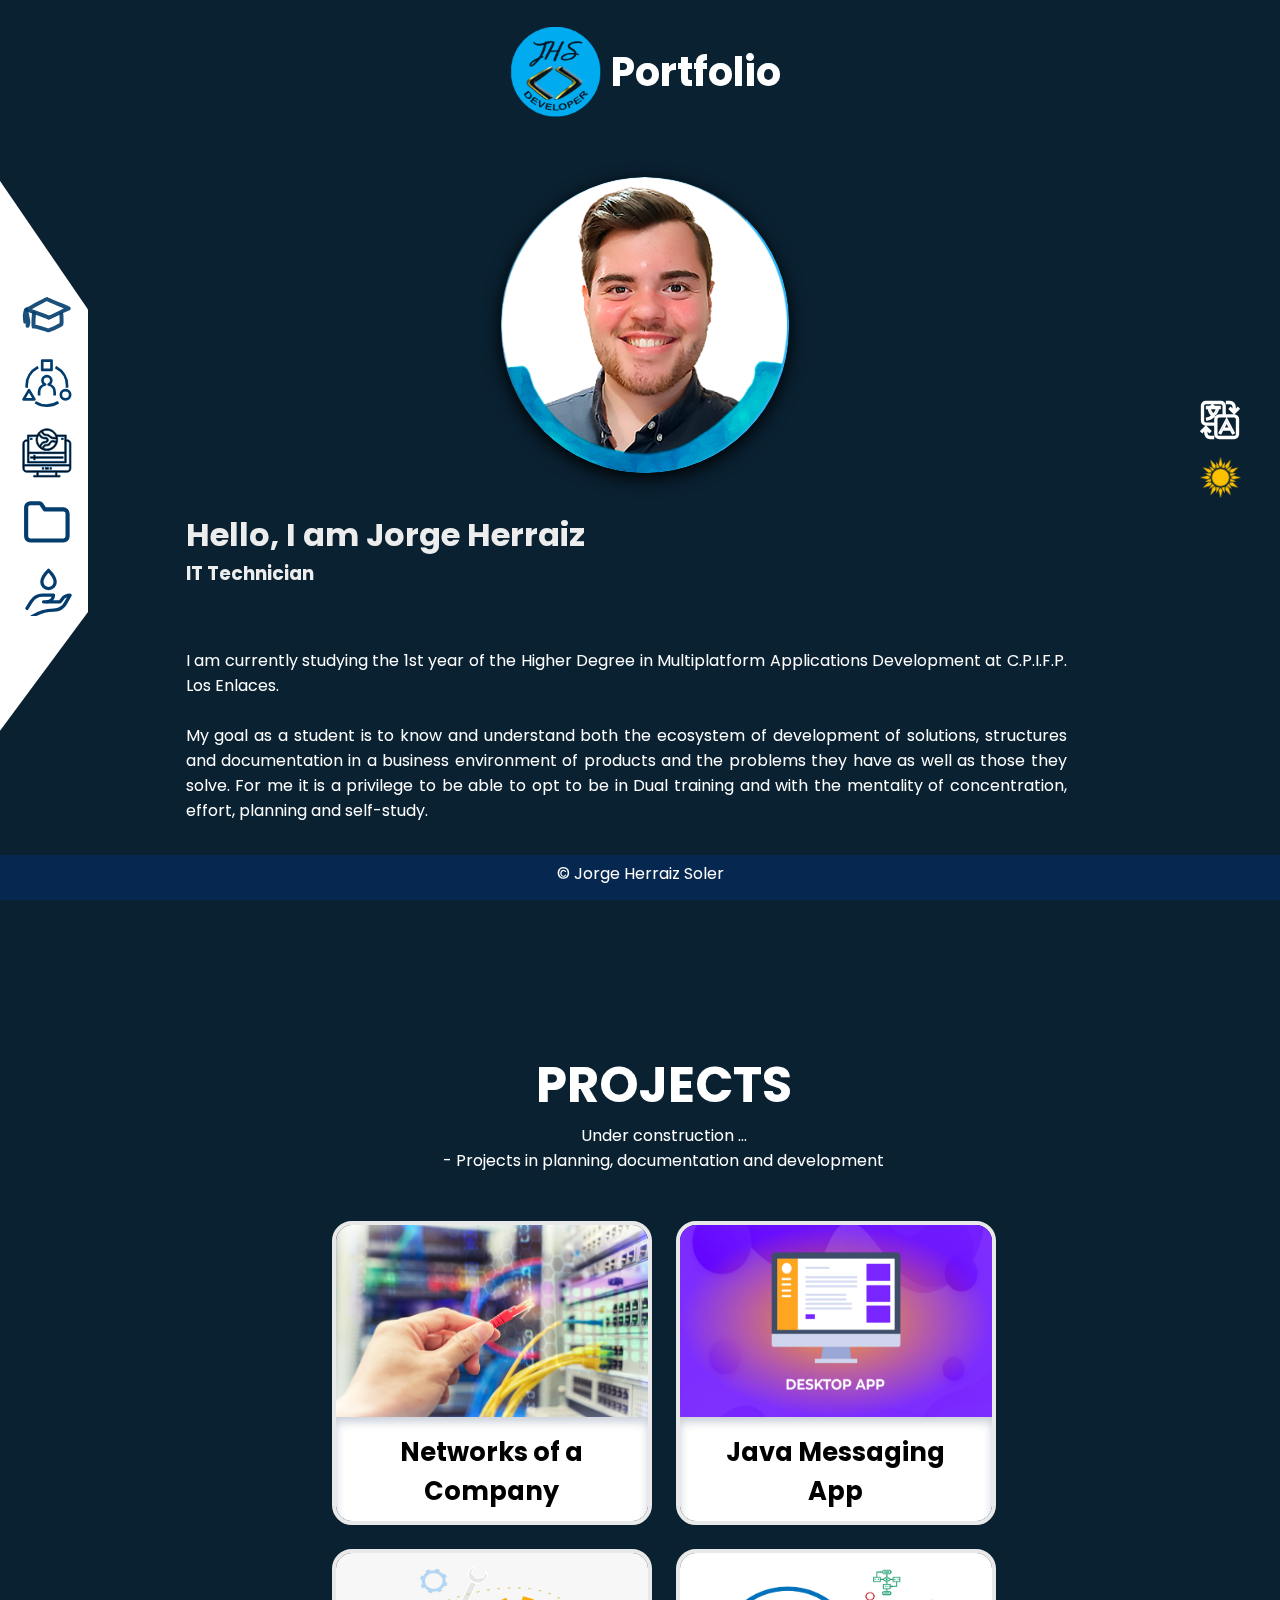
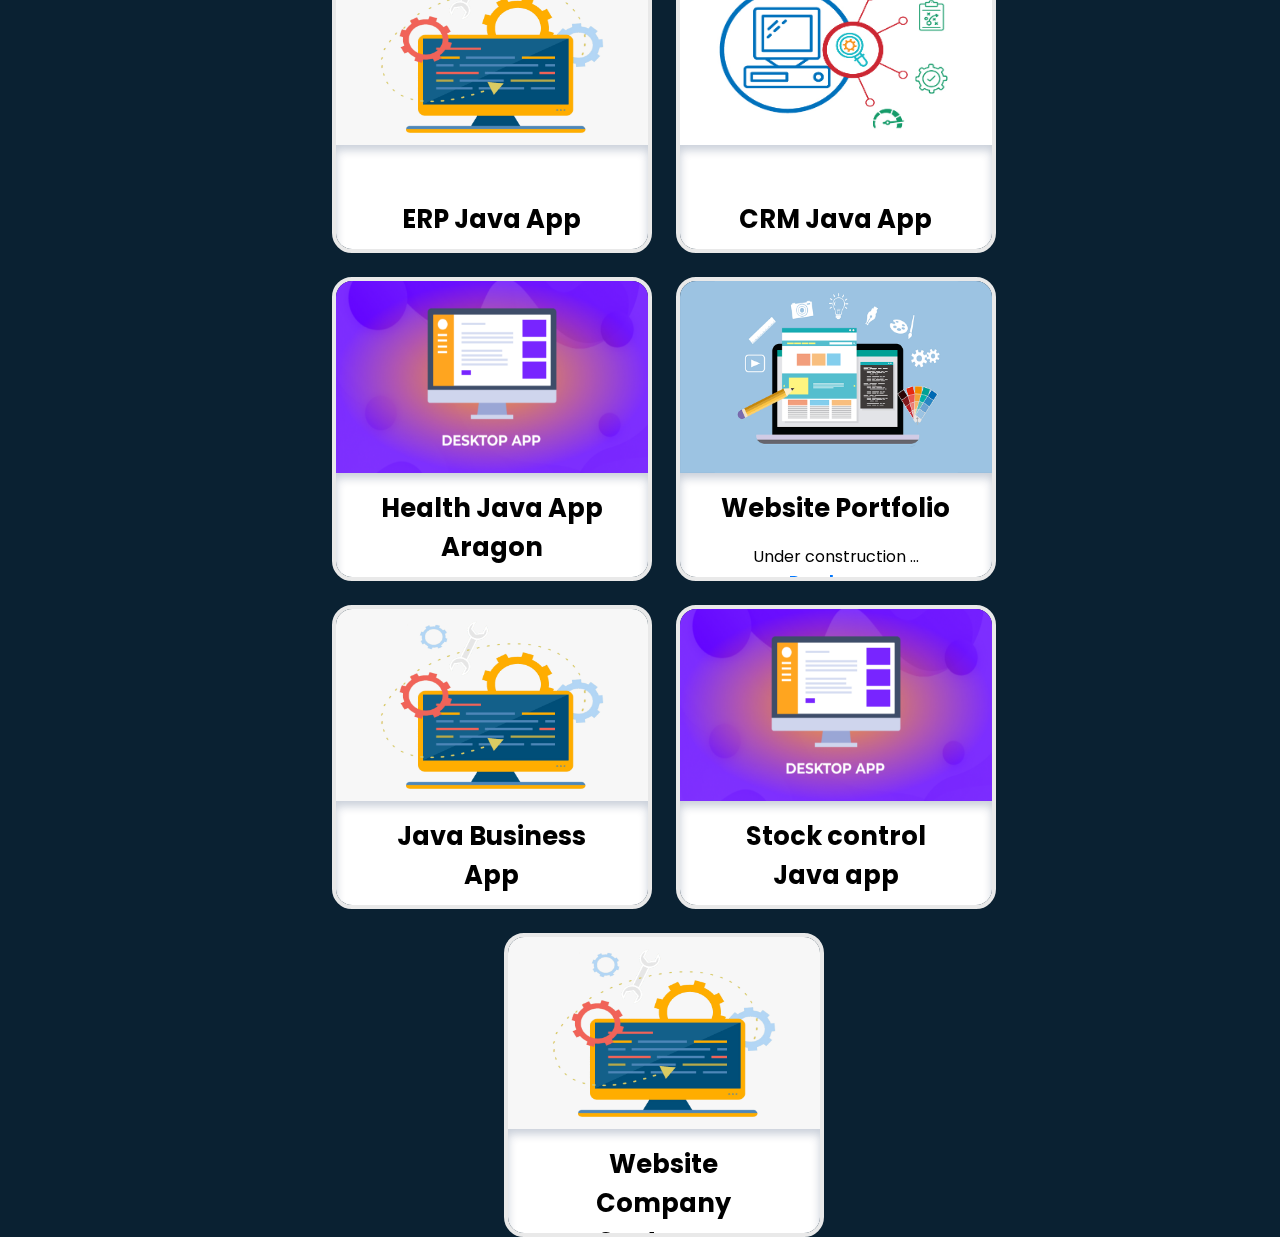
<file: indexEnglish.html>
<!DOCTYPE html>
<html lang="en">
<head>
    <meta charset="UTF-8">
    <meta http-equiv="X-UA-Compatible" content="IE=edge">
    <meta name="viewport" content="width=device-width, initial-scale=1.0">
    <title>Personal Portfolio website HTML CSS only</title>
    <link rel="stylesheet" href="styleindex.css">
    <link href='https://unpkg.com/boxicons@2.1.4/css/boxicons.min.css' rel='stylesheet'>
    <link href="https://fonts.googleapis.com/css2?family=Mulish&display=swap" rel="stylesheet">   
</head>
<body>
    <div class="progress__wrapper">
        <div class="progress__bar"></div>
    </div>

    <header class="header">

        <div id="logo"  class="container">       
            <div class="profile-wrapper">
                <div class="profile">
                    <div class="profile-image">
                        <img
                            src="Media/Foto gmail estudiante-1.png"
                            alt="Profile"
                        >
                    </div>
                    <ul class="social-icons">
                        <li>
                            <a href="https://www.instagram.com/jherraizsoler_zgz/" title="Instagram" target="_blank">
                                <svg xmlns="http://www.w3.org/2000/svg" width="24" height="24"
                                     viewBox="0 0 24 24" fill="none" stroke="currentColor" stroke-width="2"4
                                     stroke-linecap="round" stroke-linejoin="round"
                                >
                                    <rect x="2" y="2" width="20" height="20" rx="5" ry="5"></rect>
                                    <path d="M16 11.37A4 4 0 1 1 12.63 8 4 4 0 0 1 16 11.37z"></path>
                                    <line x1="17.5" y1="6.5" x2="17.51" y2="6.5"></line>
                                </svg>
                            </a>
                        </li>
                        
                        <li>
                            <a href="https://www.linkedin.com/in/jorge-herraiz-soler-25679725b/" title="Linkedin" target="_blank">
                                <svg xmlns="http://www.w3.org/2000/svg" width="24" height="24" 
                                     viewBox="0 0 24 24" stroke-width="2" stroke="currentColor"
                                     fill="none" stroke-linecap="round" stroke-linejoin="round"
                                >
                                    <path stroke="none" d="M0 0h24v24H0z" fill="none"></path>
                                    <path d="M4 4m0 2a2 2 0 0 1 2 -2h12a2 2 0 0 1 2 2v12a2 2 0 0 1 -2 2h-12a2 
                                             2 0 0 1 -2 -2z">
                                    </path>
                                    <path d="M8 11l0 5"></path>
                                    <path d="M8 8l0 .01"></path>
                                    <path d="M12 16l0 -5"></path>
                                    <path d="M16 16v-3a2 2 0 0 0 -4 0"></path>
                                 </svg>
                            </a>
                        </li>
                        <li>
                            <a href="https://github.com/jherraizsoler" title="Github" target="_blank">
                                        
                                <svg xmlns="http://www.w3.org/2000/svg" width="24" height="24" 
                                viewBox="0 0 30 30" stroke-width="1.5" stroke="currentColor"
                                fill="none" stroke-linecap="round" stroke-linejoin="round">

                               <path stroke="none" d="M0 0h24v24H0z" fill="none"></path>
                               <path d="M0 15c0 7.033 4.836 12.945 11.375 14.563.3.077.635-.19.625-.5V22.5c0-.333.197-.652.563-.844.37-.185.28-.856-.125-.937-1.9-.38-3.52-1.143-4.657-2.157C6.646 17.547 6 16.314 6 15c0-.915.327-1.793.906-2.594.06-.082.092-.18.094-.28V7.343l3.97 2.125c.122.066.273.077.405.03C12.488 9.168 13.698 9 15 9s2.512.168 3.625.5c.132.047.283.035.406-.03L23 7.343v4.78c.002.1.035.2.094.282.58.8.906 1.68.906 2.594 0 1.315-.645 2.548-1.78 3.563-1.138 1.014-2.76 1.776-4.657 2.156-.406.08-.495.75-.125.936.365.192.562.51.562.844v6.563c-.01.31.326.577.625.5C25.165 27.945 30 22.032 30 15c0-8.278-6.722-15-15-15C6.722 0 0 6.722 0 15zM15 1c7.738 0 14 6.262 14 14 0 6.33-4.24 11.547-10 13.28V22.5c0-.4-.154-.756-.375-1.063 1.663-.457 3.182-1.175 4.28-2.156C24.206 18.124 25 16.64 25 15c0-1.083-.394-2.074-1-2.97V6.5c.003-.35-.446-.613-.75-.437L18.656 8.53C17.516 8.22 16.296 8 15 8c-1.295 0-2.517.218-3.656.53L6.75 6.064c-.304-.176-.753.087-.75.437v5.53c-.606.896-1 1.887-1 2.97 0 1.64.795 3.123 2.094 4.28 1.1.982 2.62 1.7 4.28 2.158-.22.306-.374.66-.374 1.062v1.688c-1.09.406-1.807.493-2.25.406-.478-.094-.736-.34-1.03-.75-.592-.823-1.173-2.34-3.095-2.836-.654-.175-.875.8-.25.97 1.508.39 1.805 1.448 2.53 2.46.364.505.886.973 1.658 1.125.643.126 1.422.03 2.437-.313v3.03C5.242 26.548 1 21.33 1 15 1 7.262 7.262 1 15 1z"/>
                               
                            </svg>

                            </a>
                        </li>

                    </ul>
                    <div class="profile-name">
                        <h2 id="nombreProfile">Jorge Herraiz Soler</h2>
                        <div class="profile-bio">
                            I am a student to be a programmer and developer of multiplatform applications 
                            with <em><b>Java</b></em> and <em><b>Oracle</b></em>, <em><b>MySQL</b></em> with continuous learning.
                        </div>
                    </div>
                </div>
            </div>
        </div>
          <img  id="logo" src="Media/JHS_nuevo.png"  alt="Logo JHS developer">
        <nav class="navbar">
           <!-- <a href="#">Home</a> 
            <a href="#">About</a>
           <a href="#">Services</a> -->
           <a id="a_portafolio" href="#">Portfolio</a>
           <!-- <a href="#">Blog</a>  
           <a href="#">Contact</a> -->
       

       </nav>

       <div id="herramientas">
        <a  class="boton_traductor" href="indexSpanish.html">
            <svg  viewBox="0 0 24 24" xmlns="http://www.w3.org/2000/svg">
                <path d="M8 15H3.5A2.502 2.502 0 0 1 1 12.5v-9A2.502 2.502 0 0 1 3.5 1h9A2.502 2.502 0 0 1 15 3.5V8h-1V3.5A1.502 1.502 0 0 0 12.5 2h-9A1.502 1.502 0 0 0 2 3.5v9A1.502 1.502 0 0 0 3.5 14H8zm-.038-4.811a9.77 9.77 0 0 1-3.766 1.796l-.242-.97a8.816 8.816 0 0 0 3.282-1.532A9.264 9.264 0 0 1 4.888 5H4V4h3.279l-.544-.544.707-.707L8.692 4H12v1h-.914A9.836 9.836 0 0 1 9.78 8.152a3.853 3.853 0 0 0-1.82 2.037zm.032-1.383A8.167 8.167 0 0 0 10.058 5H5.922a8.18 8.18 0 0 0 2.072 3.806zM23 20.447v-8.894A2.525 2.525 0 0 0 20.484 9h-8.931A2.556 2.556 0 0 0 9 11.553v8.894A2.556 2.556 0 0 0 11.553 23h8.894A2.556 2.556 0 0 0 23 20.447zM20.484 10A1.517 1.517 0 0 1 22 11.516v8.968A1.517 1.517 0 0 1 20.484 22h-8.968A1.517 1.517 0 0 1 10 20.484v-8.968A1.517 1.517 0 0 1 11.516 10zm-2.086 8h-4.796l-1.159 2.23-.886-.46L16 11.215l4.443 8.555-.886.46zm-.52-1L16 13.385 14.122 17zM6 22.01a2.003 2.003 0 0 1-2-2v-2.303l1.646 1.646.707-.707L3.506 15.8.659 18.646l.707.707L3 17.72v2.292a3.003 3.003 0 0 0 3 3h2.058v-1zM22.646 4.647L21 6.293V4a3.003 3.003 0 0 0-3-3h-2v1h2a2.003 2.003 0 0 1 2 2v2.281l-1.634-1.635-.707.707 2.847 2.848 2.848-2.848z"/>
     
            </svg>
        </a>

        <img id="icon" src="Media/sun-sun-ray-icon-transparent-free-png.webp" alt="nocheDia" />
       </div>

       </div>
    </header>


    <!-- MENU NAVEGACIÓN -->        
    <formaIzquierda class="formaIzquierda">
    </formaIzquierda>

     <nav class="containerNav">
        <!-- Academico -->
            <div class="elementos"><a href="#">
                <svg width="10%" height="10%" viewBox="100 100 200 200" fill="none" xmlns="http://www.w3.org/2000/svg">
                    <path d="M194.146 138.637C173.731 150.503 151.992 160.035 132 172.976C128.031 175.546 117.601 178.163 117.601 178.698C117.601 179.532 125.261 180.043 125.937 180.335C135.03 184.259 199.396 206.11 207.942 211.739C209.603 211.739 283.144 175.286 286.606 173.795C287.074 173.591 288.121 174.338 288.121 173.795C288.121 172.235 275.815 168.61 274.48 168.07C261.327 162.748 202.181 138.312 200.968 137"  stroke-opacity="0.9" stroke-width="16" stroke-linecap="round" stroke-linejoin="round"/>
                    <path d="M148.552 193.944C147.201 202.719 146.74 211.578 146.274 220.426C146.271 220.508 146.118 246.743 146.274 246.908C147.17 247.852 148.805 246.908 150.073 246.908C155.871 246.908 195.435 258.019 206.43 262.735C208.077 263.441 257.734 241.191 258.404 237.931C260.91 225.742 258.404 209.464 258.404 197.959"  stroke-opacity="0.9" stroke-width="16" stroke-linecap="round" stroke-linejoin="round"/>
                    <path d="M112.985 227.821C112.195 210.434 108.533 204.525 113.752 187.862C114.191 186.455 115.795 179.708 117.581 179.708C118.438 179.708 118.992 192.729 119.112 193.569C120.49 203.088 125.937 222.099 125.24 230.268C125.224 230.471 122.178 250.075 122.178 241.682"  stroke-opacity="0.9" stroke-width="16" stroke-linecap="round" stroke-linejoin="round"/>
                    </svg>
            </a></div>
        <!-- Experiencia-->    
            <div class="elementos"><a href ="#">
                <svg version="1.1" id="Layer_1" xmlns="http://www.w3.org/2000/svg" xmlns:xlink="http://www.w3.org/1999/xlink" x="0px" y="0px"
                        viewBox="0 0 32 32" style="enable-background:new 0 0 32 32;" xml:space="preserve">
                    <path id="user--experience-design_1_" d="M16,30.36c-2.605,0-5.093-0.712-7.194-2.058l0.389-0.605
                        c1.985,1.271,4.338,1.942,6.806,1.942c2.404,0,4.822-0.69,6.808-1.944l0.385,0.609C21.093,29.63,18.539,30.36,16,30.36z M28,26.36
                        c-1.853,0-3.36-1.508-3.36-3.36s1.508-3.36,3.36-3.36s3.36,1.508,3.36,3.36S29.853,26.36,28,26.36z M28,20.36
                        c-1.456,0-2.64,1.184-2.64,2.64s1.184,2.64,2.64,2.64s2.64-1.184,2.64-2.64S29.456,20.36,28,20.36z M8,26.36H1
                        c-0.129,0-0.248-0.069-0.312-0.181s-0.064-0.25,0.001-0.361l3.5-6c0.129-0.221,0.493-0.221,0.622,0l3.5,6
                        c0.065,0.111,0.065,0.249,0.001,0.361C8.248,26.291,8.129,26.36,8,26.36z M1.627,25.64h5.746L4.5,20.715L1.627,25.64z M21.36,23
                        h-0.72v-1.683c0-2.16-1.466-4.016-3.565-4.513c-0.15-0.035-0.261-0.163-0.275-0.316c-0.014-0.154,0.071-0.3,0.212-0.363
                        c0.899-0.4,1.479-1.293,1.479-2.275c0-1.373-1.117-2.49-2.49-2.49s-2.49,1.117-2.49,2.49c0,0.982,0.581,1.875,1.48,2.275
                        c0.141,0.063,0.226,0.209,0.212,0.362c-0.014,0.154-0.125,0.282-0.275,0.317c-2.1,0.498-3.566,2.353-3.566,4.513V23h-0.72v-1.683
                        c0-2.221,1.342-4.162,3.347-4.968c-0.745-0.601-1.197-1.515-1.197-2.499c0-1.77,1.44-3.21,3.21-3.21c1.771,0,3.211,1.44,3.211,3.21
                        c0,0.984-0.452,1.898-1.197,2.499c2.005,0.806,3.347,2.748,3.347,4.968V23H21.36z M29.321,18.027l-0.719-0.055
                        c0.025-0.321,0.037-0.646,0.037-0.973c0-4.708-2.607-8.993-6.806-11.181l0.332-0.639C26.604,7.493,29.36,12.022,29.36,17
                        C29.36,17.347,29.347,17.688,29.321,18.027z M2.679,18.027C2.653,17.688,2.64,17.347,2.64,17c0-5,2.756-9.542,7.193-11.855
                        l0.333,0.639C5.968,7.972,3.36,12.27,3.36,17c0,0.327,0.013,0.651,0.037,0.973L2.679,18.027z M19,7.36h-6
                        c-0.199,0-0.36-0.161-0.36-0.36V1c0-0.199,0.161-0.36,0.36-0.36h6c0.199,0,0.36,0.161,0.36,0.36v6C19.36,7.199,19.199,7.36,19,7.36z
                        M13.36,6.64h5.28V1.36h-5.28C13.36,1.36,13.36,6.64,13.36,6.64z"/>
                   
                </svg> 
            </a></div>   
        <!-- Cursos -->
            <div class="elementos"><a href ="#" >
                <svg  viewBox="0 0 64 64" id="Layer_1_1_" version="1.1" xml:space="preserve" xmlns="http://www.w3.org/2000/svg" xmlns:xlink="http://www.w3.org/1999/xlink">
 
                    <path d="M58,15h-1V9H44.63C42.377,4.278,37.571,1,32,1S21.623,4.278,19.37,9H7v6H6c-2.757,0-5,2.243-5,5v32c0,2.757,2.243,5,5,5h13   v4h-4v2h34v-2h-4v-4h13c2.757,0,5-2.243,5-5V20C63,17.243,60.757,15,58,15z M9,33h46v10H9V33z M43.605,12h-3.127   c-1.332,0-2.583-0.519-3.524-1.46l-0.494-0.494C35.142,8.727,33.388,8,31.521,8c-1.809,0-3.479-0.982-4.357-2.563   c-0.214-0.385-0.333-0.805-0.363-1.235C28.377,3.44,30.136,3,32,3C37.58,3,42.268,6.833,43.605,12z M24.976,5.291   c0.105,0.385,0.242,0.761,0.44,1.117C26.647,8.624,28.986,10,31.521,10c1.332,0,2.583,0.519,3.524,1.46l0.494,0.494   C36.858,13.273,38.612,14,40.479,14h3.471C43.977,14.331,44,14.662,44,15c0,0.717-0.075,1.415-0.196,2.098   C42.558,16.385,41.142,16,39.692,16c-2.047,0-3.861,1.228-4.621,3.129C34.617,20.266,33.532,21,32.308,21h-1   c-1.782,0-3.438,0.961-4.321,2.508l-0.871,1.524c-0.059,0.103-0.105,0.212-0.161,0.317c-0.571-0.335-1.118-0.708-1.624-1.13   l0.756-1.701C26.036,20.381,28.161,19,30.5,19c1.93,0,3.5-1.57,3.5-3.5S32.43,12,30.5,12h-1.315c-1.731,0-3.371-0.754-4.498-2.069   l-1.976-2.304c-0.027-0.032-0.06-0.063-0.088-0.095C23.302,6.682,24.095,5.931,24.976,5.291z M43.251,19.134   C41.561,23.717,37.163,27,32,27c-1.495,0-2.922-0.287-4.243-0.789c0.034-0.062,0.06-0.127,0.095-0.188l0.87-1.523   c0.528-0.925,1.52-1.5,2.585-1.5h1c2.047,0,3.861-1.228,4.621-3.129C37.383,18.734,38.468,18,39.692,18   C40.97,18,42.203,18.412,43.251,19.134z M21.47,9.252l1.698,1.981C24.676,12.991,26.868,14,29.185,14H30.5   c0.827,0,1.5,0.673,1.5,1.5S31.327,17,30.5,17c-3.128,0-5.971,1.847-7.242,4.707l-0.444,0.999C21.061,20.619,20,17.932,20,15   C20,12.919,20.534,10.96,21.47,9.252z M18.59,11C18.21,12.269,18,13.61,18,15c0,7.72,6.28,14,14,14s14-6.28,14-14   c0-1.39-0.21-2.731-0.59-4H55v20H9V11H18.59z M6,17h1v28h50V17h1c1.654,0,3,1.346,3,3v27H3V20C3,18.346,4.346,17,6,17z M43,61H21   v-4h22V61z M58,55H6c-1.654,0-3-1.346-3-3v-3h58v3C61,53.654,59.654,55,58,55z"/>
                    
                    <rect height="2" width="2" x="26" y="51"/>
                    
                    <rect height="2" width="4" x="30" y="51"/>
                    
                    <rect height="2" width="2" x="36" y="51"/>
                    
                    <polygon points="17,35 15,35 15,37 11,37 11,39 15,39 15,41 17,41 17,39 53,39 53,37 17,37  "/>
                    
                    <rect height="2" width="2" x="51" y="13"/>
                    
                    <rect height="2" width="2" x="11" y="13"/>
                    
                   
                    
                    </svg>
            </a></div>
         <!-- Proyectos -->
            <div class="elementos"><a href="#t_proyectos">
                <svg width="50px" height="50px" viewBox="0 0 24 24" fill="none" xmlns="http://www.w3.org/2000/svg">
                    <path d="M4 21H20C21.1046 21 22 20.1046 22 19V8C22 6.89543 21.1046 6 20 6H11L9.29687 3.4453C9.1114 3.1671 8.79917 3 8.46482 3H4C2.89543 3 2 3.89543 2 5V19C2 20.1046 2.89543 21 4 21Z" stroke-width="2" stroke-linecap="round" stroke-linejoin="round"/>
                </svg>
            </a></div>
        <!-- Valores -->
            <div class="elementos"><a href ="#">
                <svg version="1.1" id="Icons" xmlns="http://www.w3.org/2000/svg" xmlns:xlink="http://www.w3.org/1999/xlink" 
                        viewBox="0 0 30 30">
                    <style type="text/css">
                        .st0{fill:none;stroke-width:2;stroke-linecap:round;stroke-linejoin:round;stroke-miterlimit:10; };
                    </style>
                    <path class="st0" d="M3,25l2.6-4.2c1.5-2.3,4-3.8,6.8-3.8H19v0c0,2.2-1.8,4-4,4h-2"/>
                    <path class="st0" d="M15,21h8l1.2-1.6c1.1-1.5,2.9-2.4,4.8-2.4h0l-2.7,4.8c-1.4,2.6-4.2,4.2-7.1,4.2h0c-4.7,0-9.3,1.4-13.2,4l0,0"/>
                    <path class="st0" d="M20,9c0,2.2-1.8,4-4,4s-4-1.8-4-4c0-3,4-7,4-7S20,6,20,9z"/>
                </svg>
            <!-- Experiencias -->
            </a></div>    
        </nav>      
       
        

        

    <formaDerecha class="formaDerecha">

    </formaDerecha>

    <section class="home">
        <div class="global-section-Home">
           <div class="home-content">
                <h1>Hello, I am Jorge Herraiz</h1>
                <h3>IT Technician</h3>
                <p>I am currently studying the 1st year of the Higher Degree in Multiplatform Applications Development at C.P.I.F.P. Los Enlaces. <br> <br>
                    My goal as a student is to know and understand both the ecosystem of development of solutions, structures and documentation in a business environment of products and the problems they have as well as those they solve. 
                    For me it is a privilege to be able to opt to be in Dual training and with the mentality of concentration, effort, planning and self-study.
                </p>
                <!--

                     <div class="btn-box">
                        <a href="proyectos.html">Proyectos</a>
                   </div>
                -->
               
            </div>
        </div>
    </section>
    <section class="seccionesNav">
        <CENTER> <h2 id="t_proyectos" class="titulos">PROJECTS</h2></CENTER>
        <p class="parrafos">
            Under construction ... <br>
            - Projects in planning, documentation and development 
        </p>
        <div class="articles">
            <article>
                <figure>
                    <img
                        src="Media/redes-industriais.jpg"
                        alt="Preview"
                    >
                </figure>
                <div class="article-preview">
                    <h2>Networks of a Company</h2>
                    <p>
                        Project focused on the network structure of a fictitious company at national level (Spain),
                        Study, analysis and documentation of the procedure of the decisions that are taken to set up and 
                        create and manage a network system for a national company.
                                     <br>     - Physical map 
                                     <br>     - Logical map
                        
                        
                        Under construction ...  <br>
               
                        <a href="#" class="read-more" title="Read More">
                            Read more
                        </a>
                    </p>
                </div>
            </article>
            <article>            
                <figure>
                    <img
                        src="Media/appDesktop.png"
                        alt="Preview"
                    >
                </figure>
                <div class="article-preview">
                    <h2>Java Messaging App</h2>
                    <p>
                        Under construction ...  <br>
                        <a href="#" class="read-more" title="Read More">
                            Read more
                        </a>
                    </p>
                </div>
            </article>
            <article>
                <figure>
                    <img
                        src="Media/appDesktop2.png"
                        alt="Preview"
                    >
                </figure>
                <div class="article-preview">
                    <h2><br>ERP Java App</h2>
                    <p> <br> <br>
                        Under construction ...  <br>

                        <a href="#" class="read-more">
                            Read more
                        </a>
                    </p>
                </div>
            </article>
            <article>
                <figure>
                    <img
                        src="Media/Desktop-App.jpg"
                        alt="Preview"
                    >
                </figure>
                <div class="article-preview">
                    <h2> <br> CRM Java App</h2>
                    <p>
                        Under construction ...  <br>

                        <a href="#" class="read-more">
                            Read more
                        </a>
                    </p>
                </div>
            </article>
            <article>            
                <figure>
                    <img
                        src="Media/appDesktop.png"
                        alt="Preview"
                    >
                </figure>
                <div class="article-preview">
                    <h2>Health Java App Aragon</h2>
                    <p>
                        Under construction ...  <br>
                        <a href="#" class="read-more">
                            Read more
                        </a>
                    </p>
                </div>
            </article>
            <article>
                <figure>
                    <img
                        src="Media/estructura-paginas-web.png"
                        alt="Preview"
                    >
                </figure>
                <div class="article-preview">
                    <h2>Website Portfolio</h2>
                    <p>
                        Under construction ...  <br>

                        <a href="#" class="read-more">
                            Read more
                        </a>
                    </p>
                </div>
            </article>
            <article>
                <figure>
                    <img
                        src="Media/appDesktop2.png"
                        alt="Preview"
                    >
                </figure>
                <div class="article-preview">
                    <h2>Java Business App</h2>
                    <p>
                        Financing, sales, expenses
                        Under construction ...  <br>

                        <a href="#" class="read-more">
                            Read more
                        </a>
                    </p>
                </div>
            </article>
            <article>            
                <figure>
                    <img
                        src="Media/appDesktop.png"
                        alt="Preview"
                    >
                </figure>
                <div class="article-preview">
                    <h2>Stock control Java app</h2>
                    <p>
                        Focalizado en ventas y compras productos almacén Ejemplo para Zara, Mercadona etc
                        Under construction ...  <br>

                        <a href="#" class="read-more">
                            Read more
                        </a>
                    </p>
                </div>
            </article>
            <article>
                <figure>
                    <img
                        src="Media/appDesktop2.png"
                        alt="Preview"
                    >
                </figure>
                <div class="article-preview">
                    <h2>Website Company Customer</h2>
                    <p>
                        Under construction ...  <br>

                        <a href="#" class="read-more">
                            Read more
                        </a>
                    </p>
                </div>
            </article>
        </div>
    
    
    
    
    
    
    
    
    </section>
    
    <footer id="footer"><p>&#169 Jorge Herraiz Soler</p></footer>
    <script>
        const body = document.body;
        const progressBar = document.querySelector('.progress__bar');
        console.log(progressBar)
        const updateProgress = () => {
            let scrollPos =
                (window.scrollY / (body.scrollHeight - window.innerHeight)) * 100;
            console.log(scrollPos)
            progressBar.style.width = `${scrollPos}%`;
            requestAnimationFrame(updateProgress);
        };

        updateProgress()
    </script>

    <script>
        var icon = document.getElementById("icon");

        icon.onclick = function(){
            document.body.classList.toggle("light_theme");
            if (document.body.classList.contains("light_theme")){
                icon.src = "Media/lunaNegra.png";
        }else{
            icon.src = "Media/sun-sun-ray-icon-transparent-free-png.webp";
        }
       }
    </script>
</body>
</html>
</file>
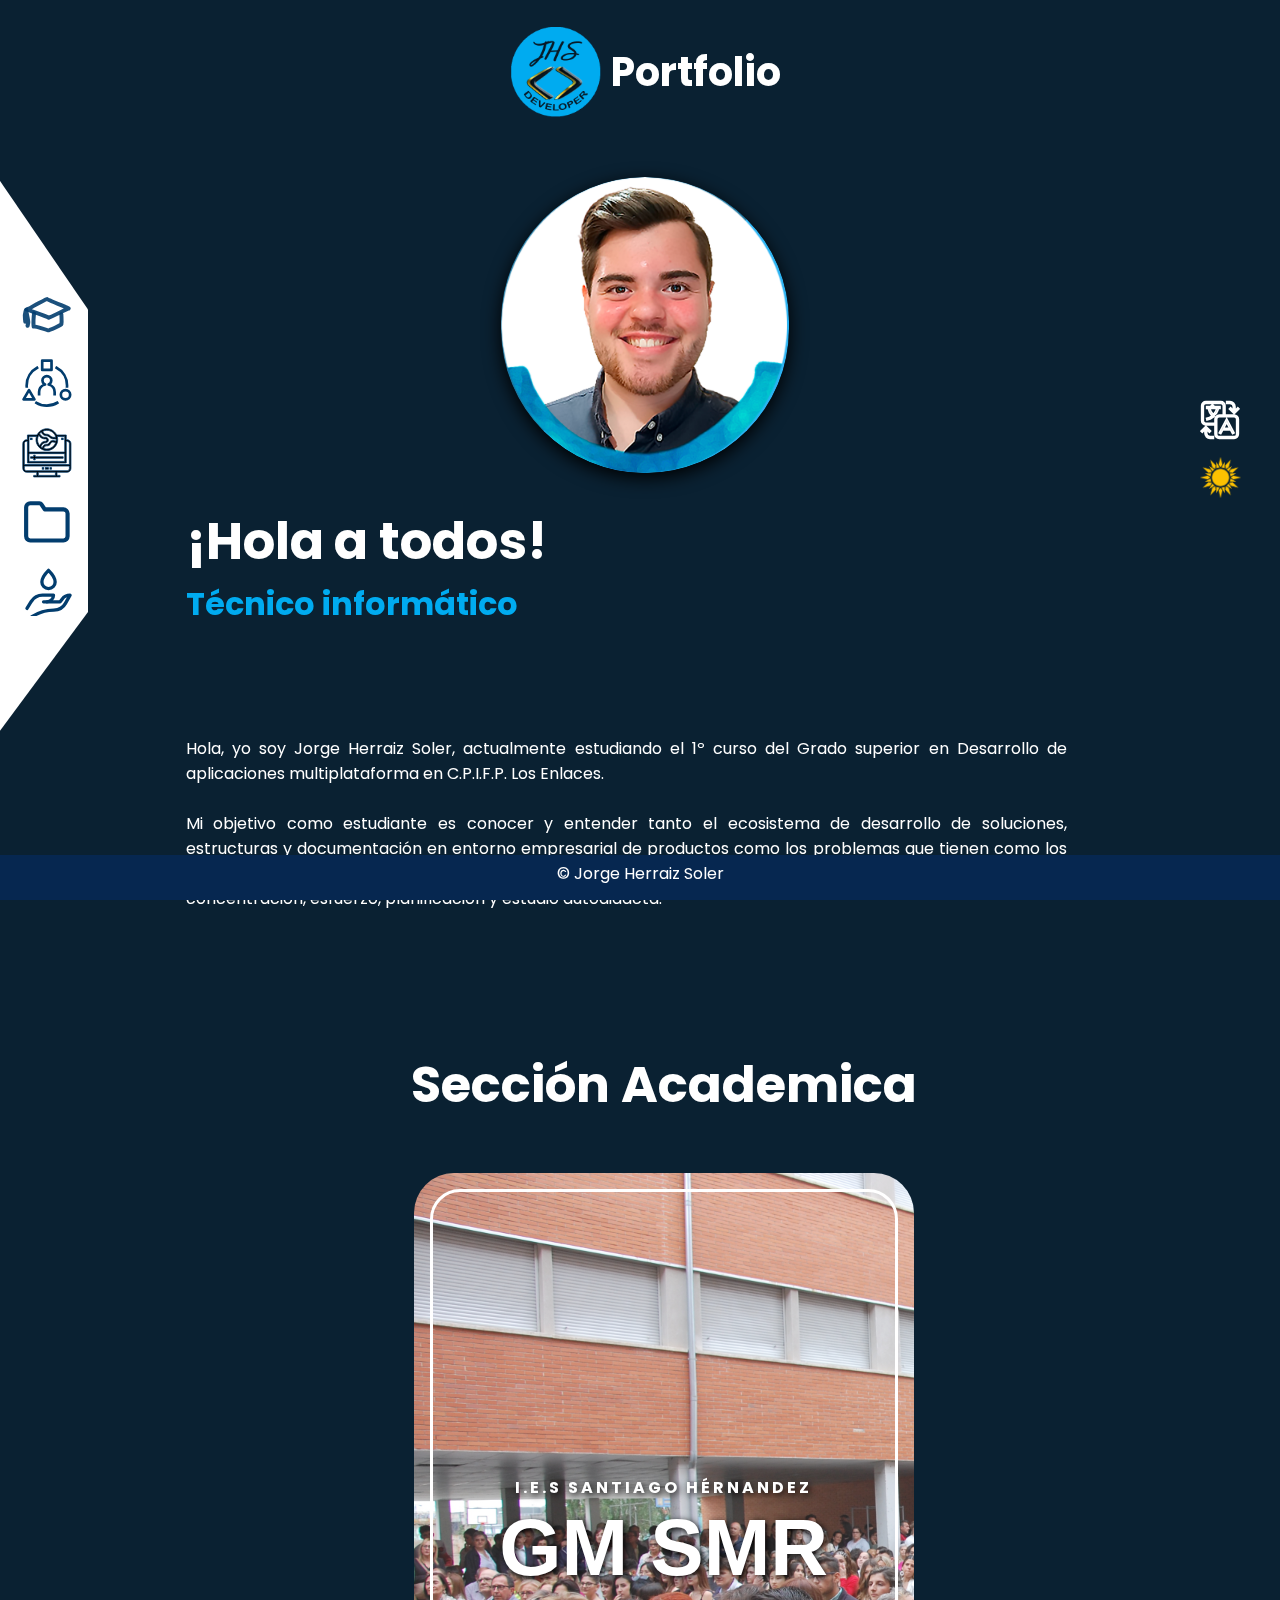
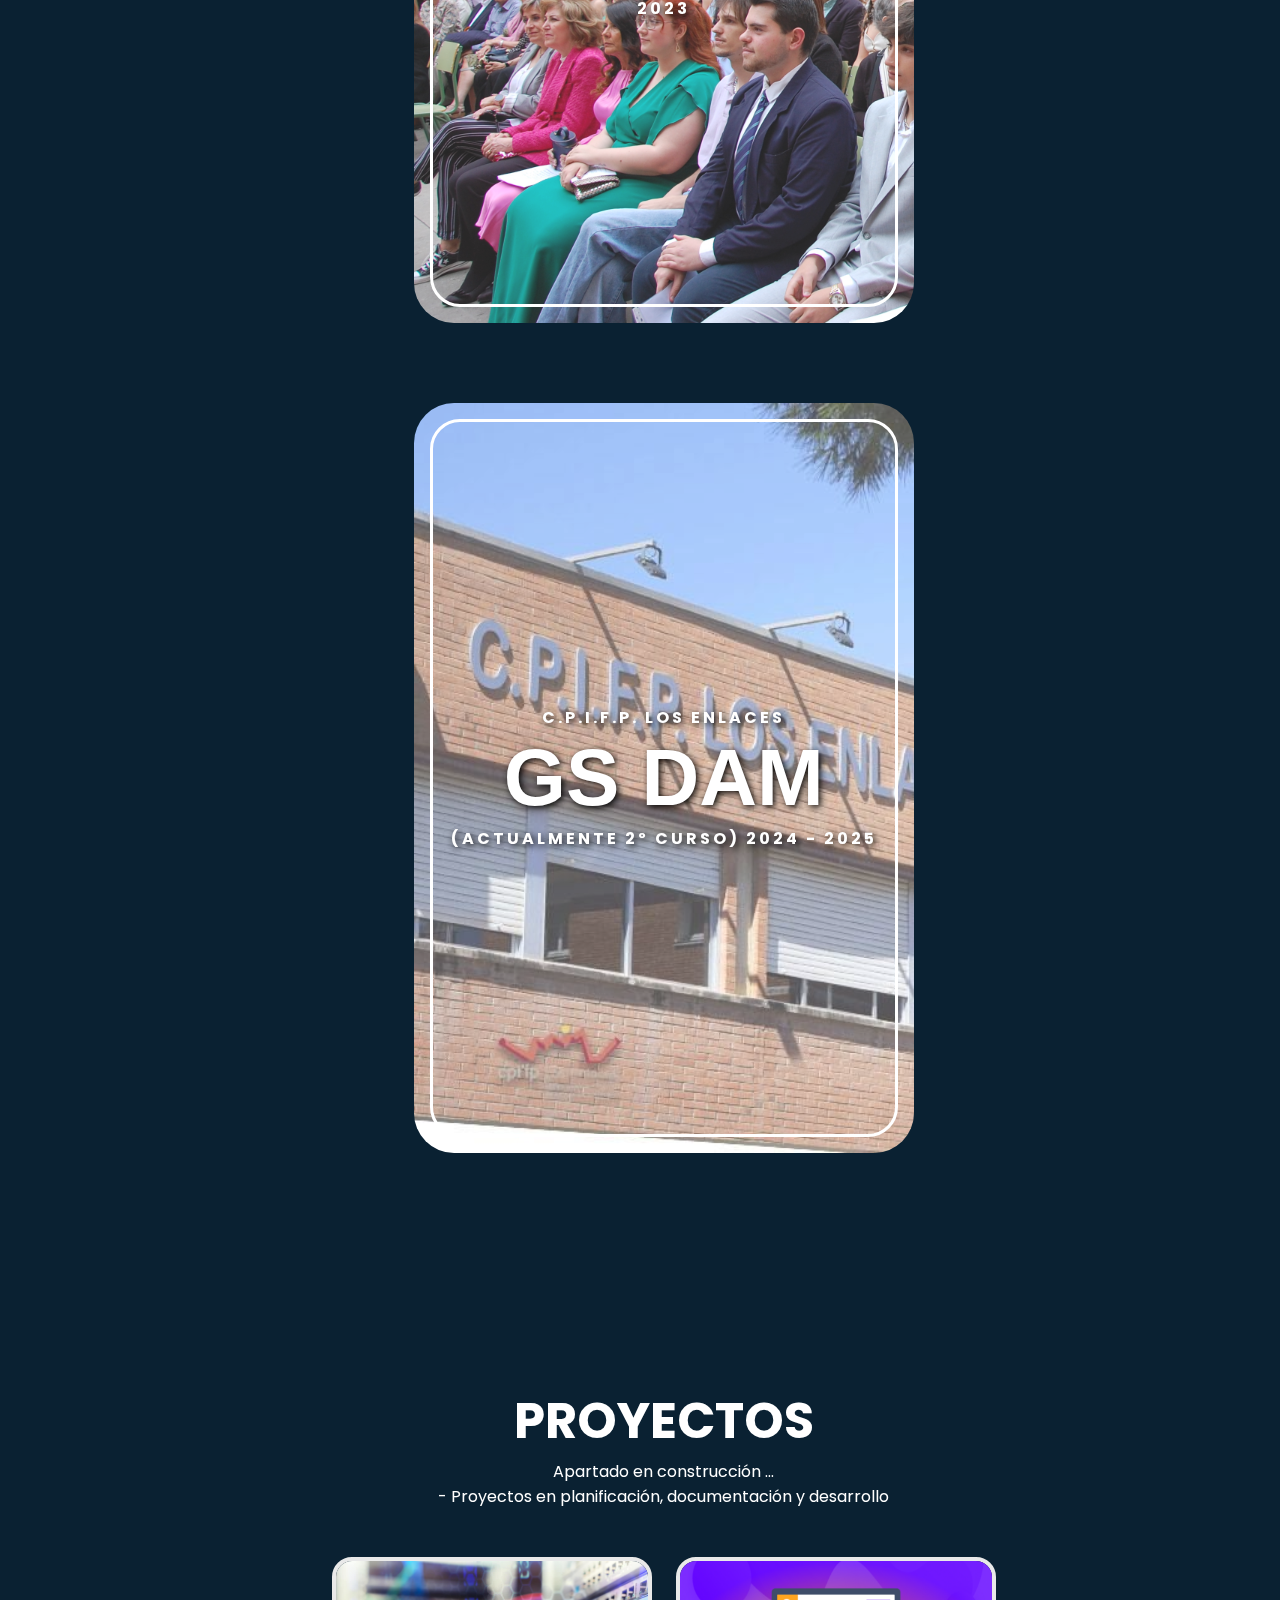
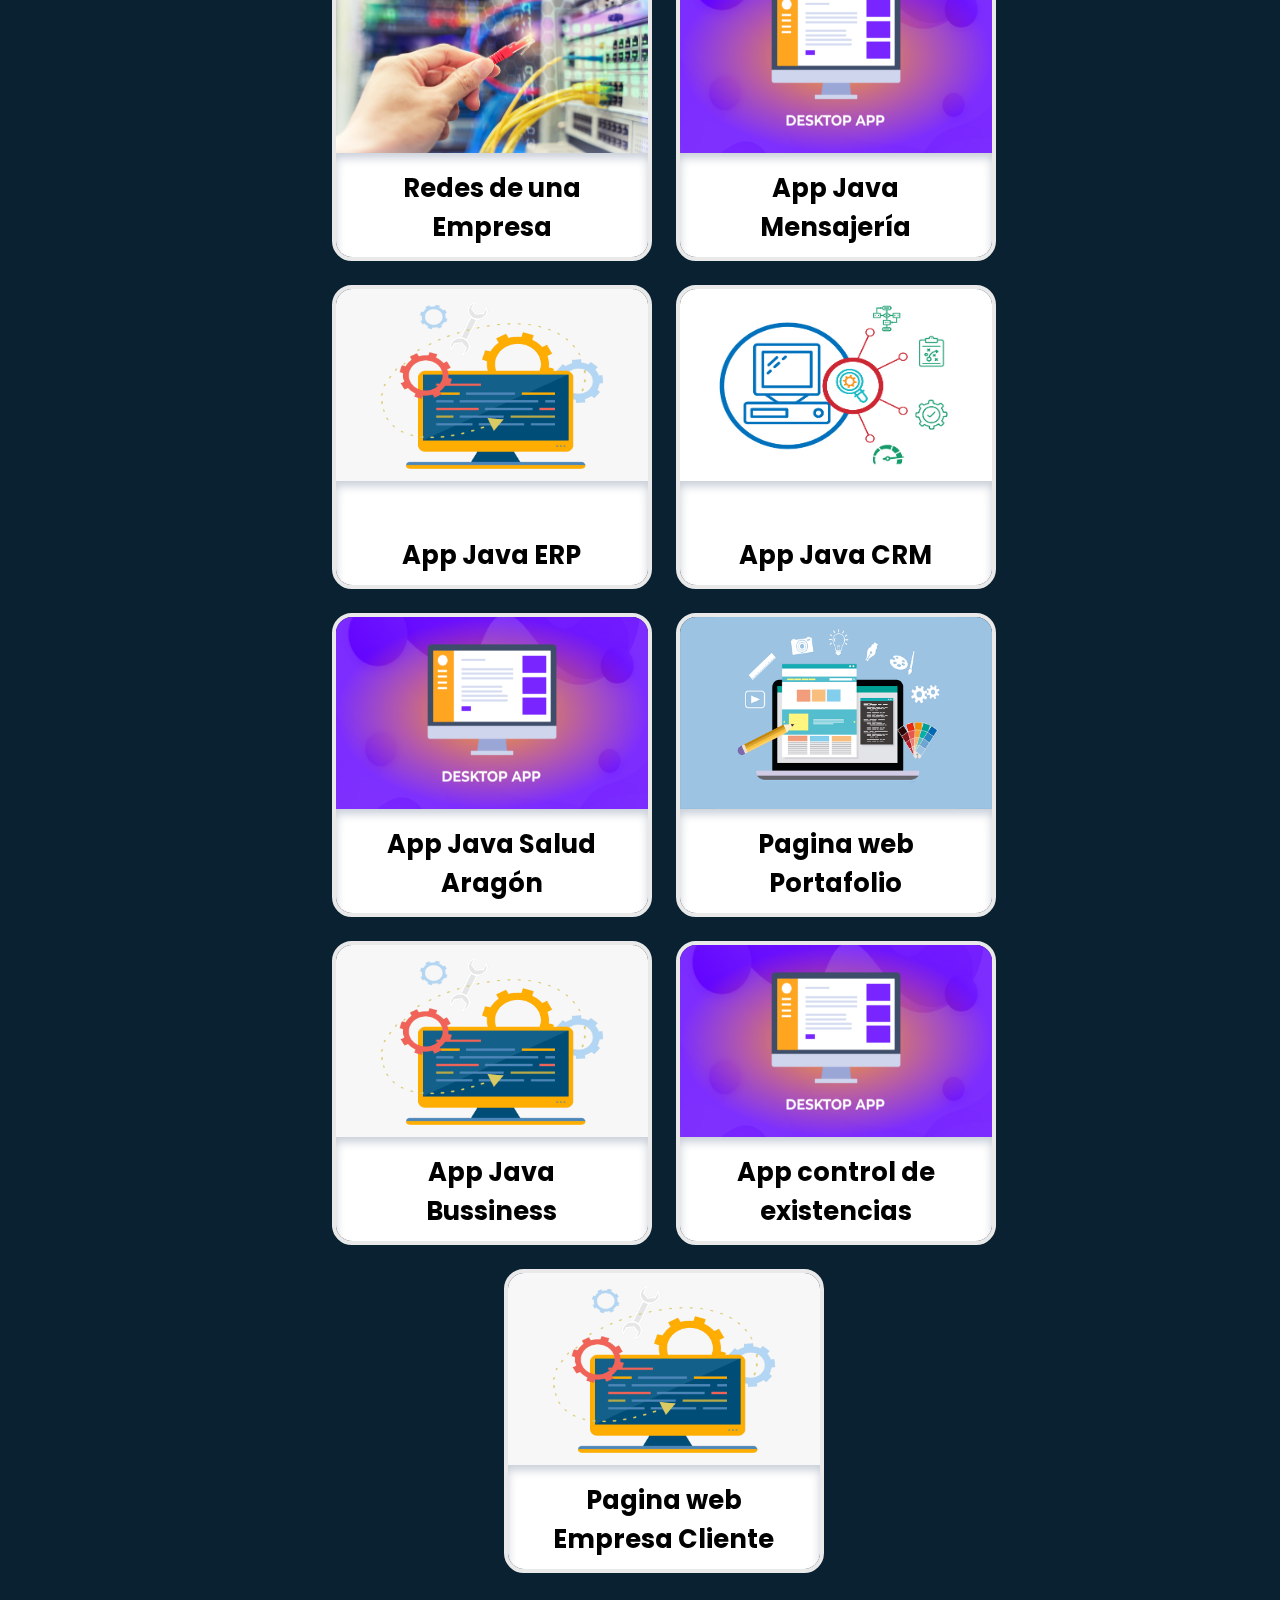
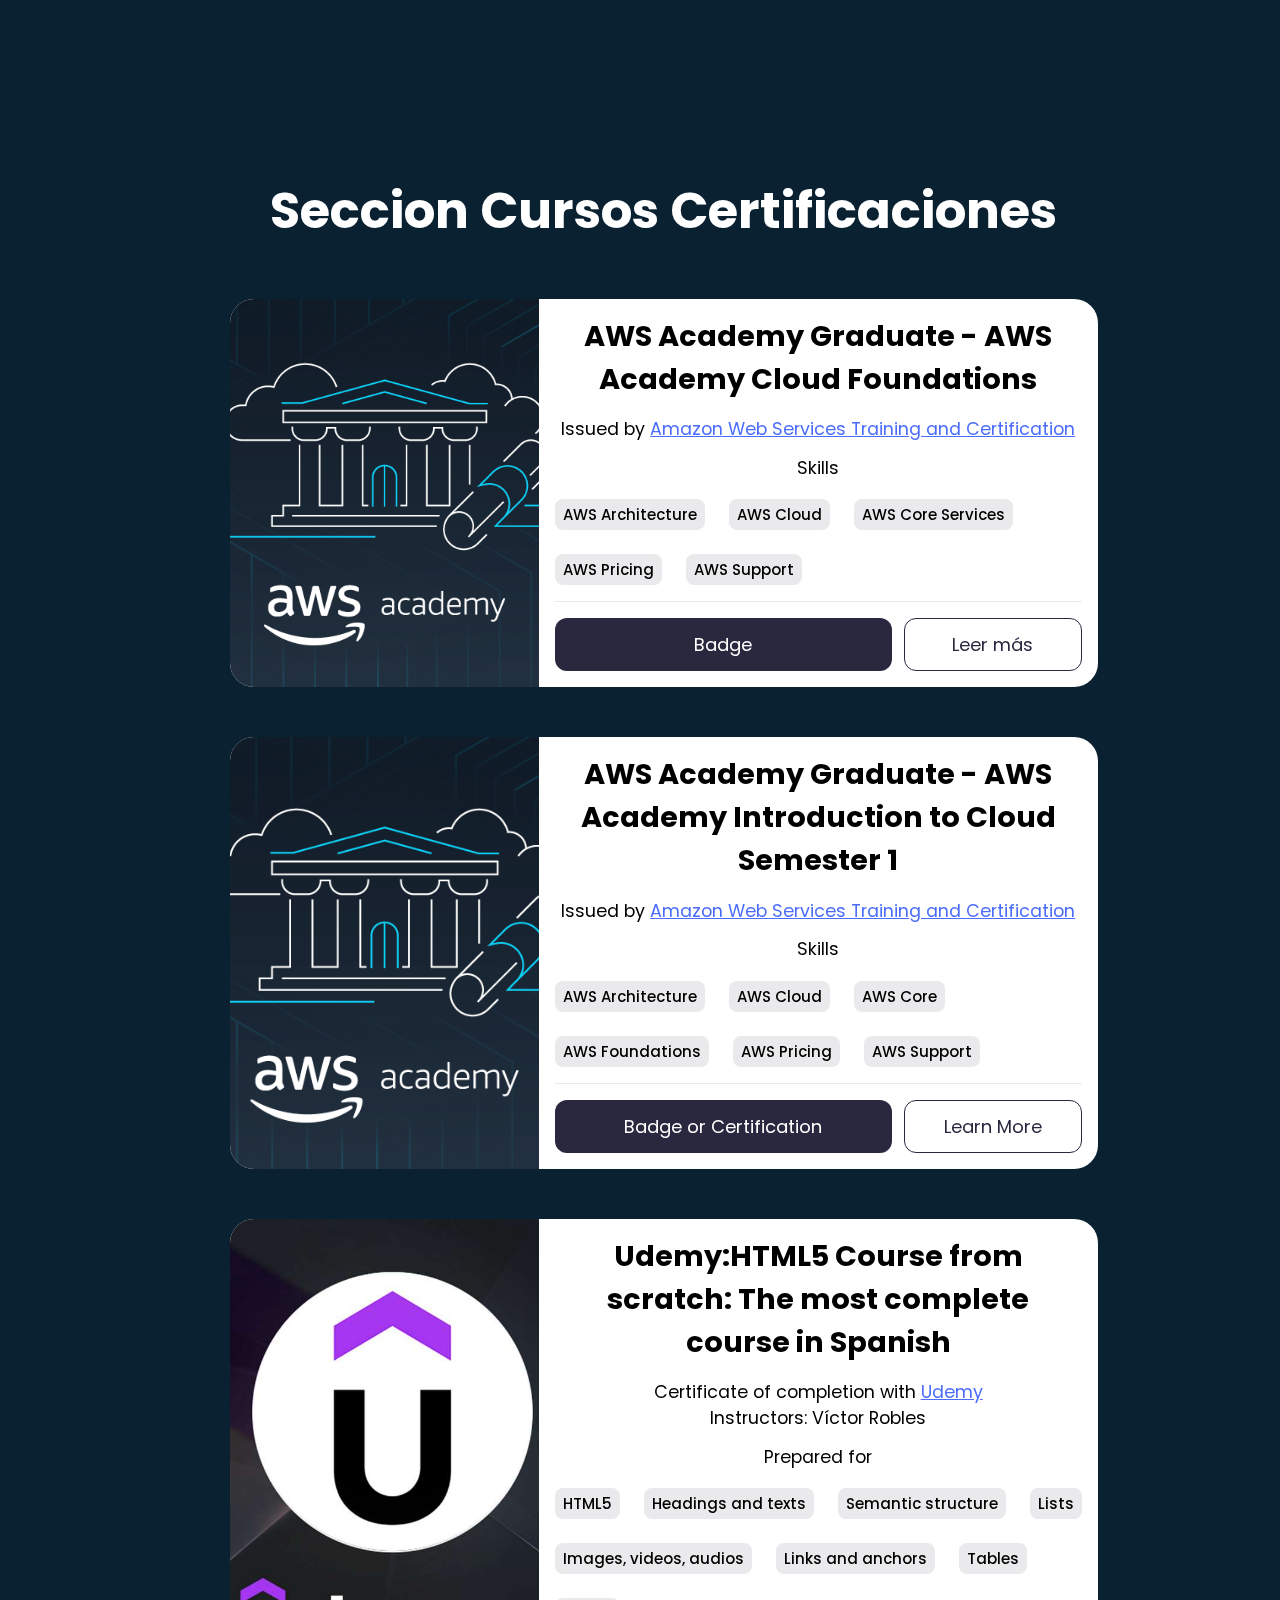
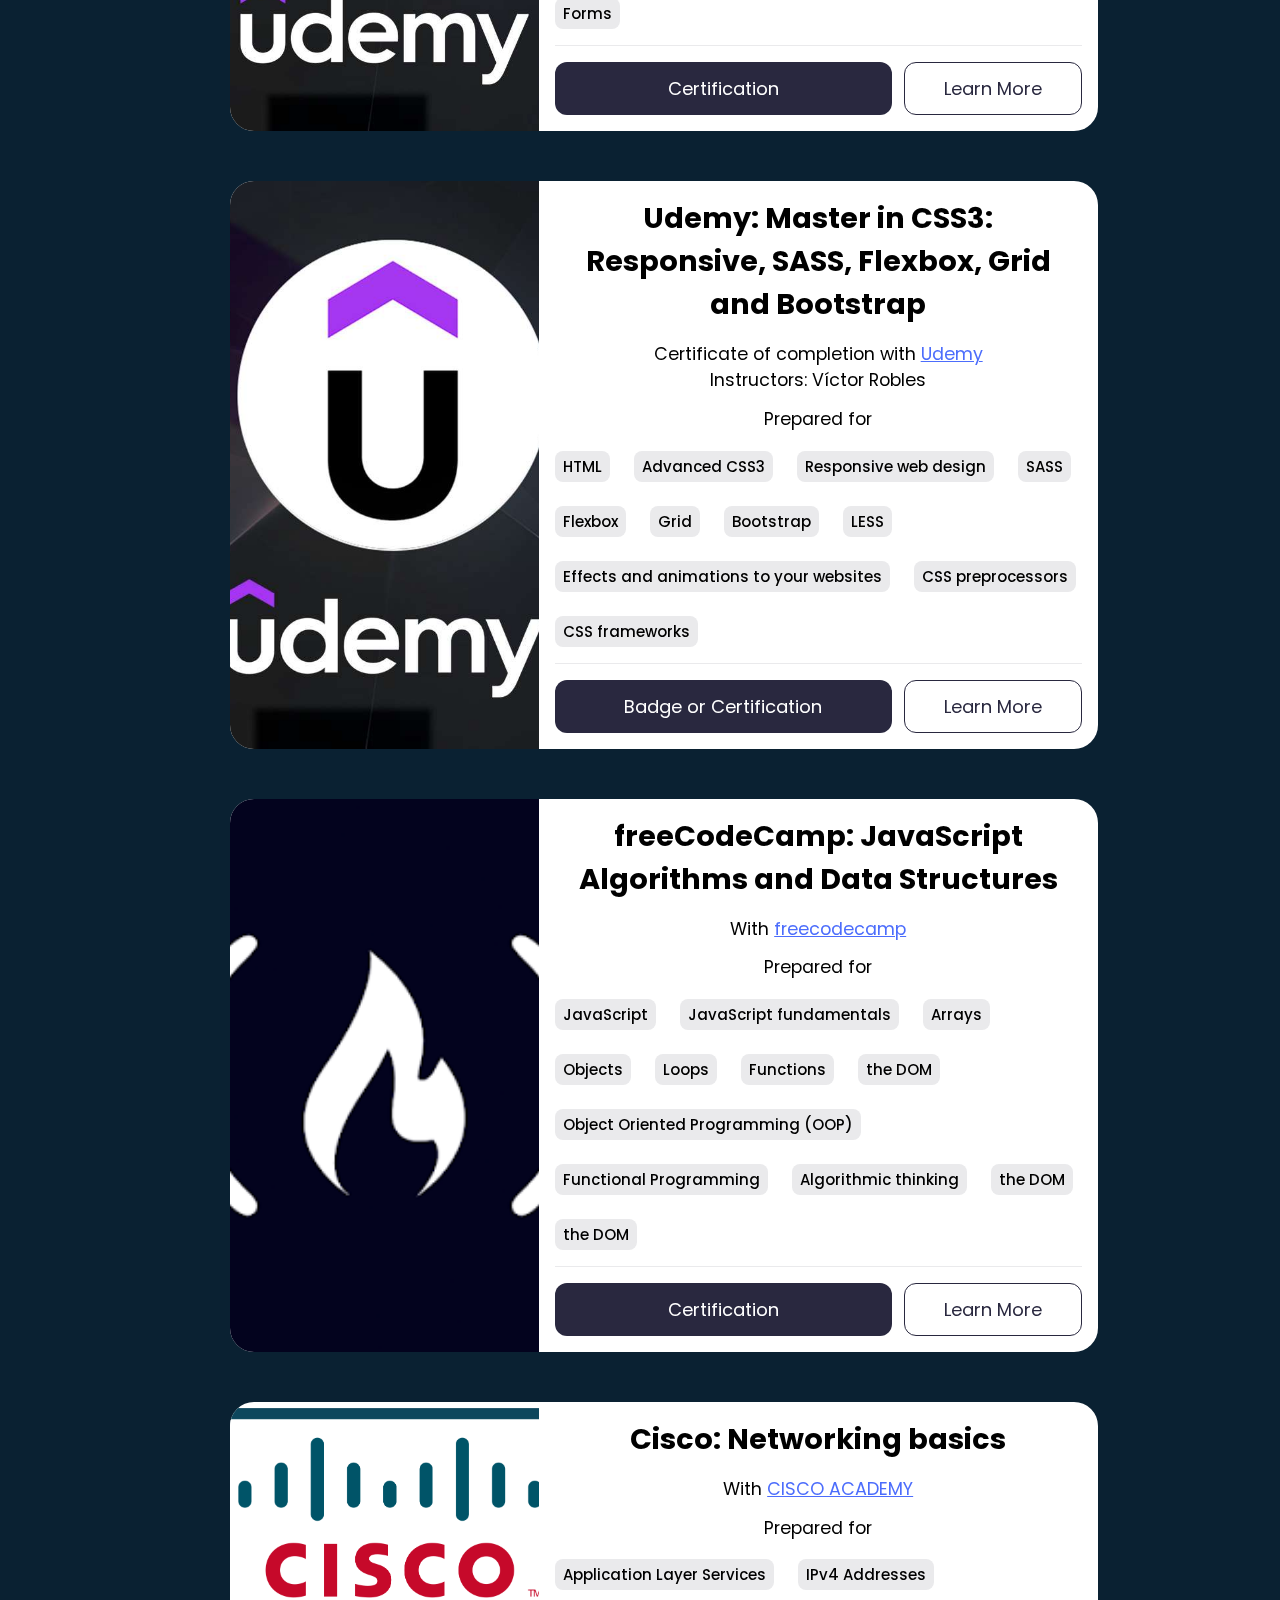
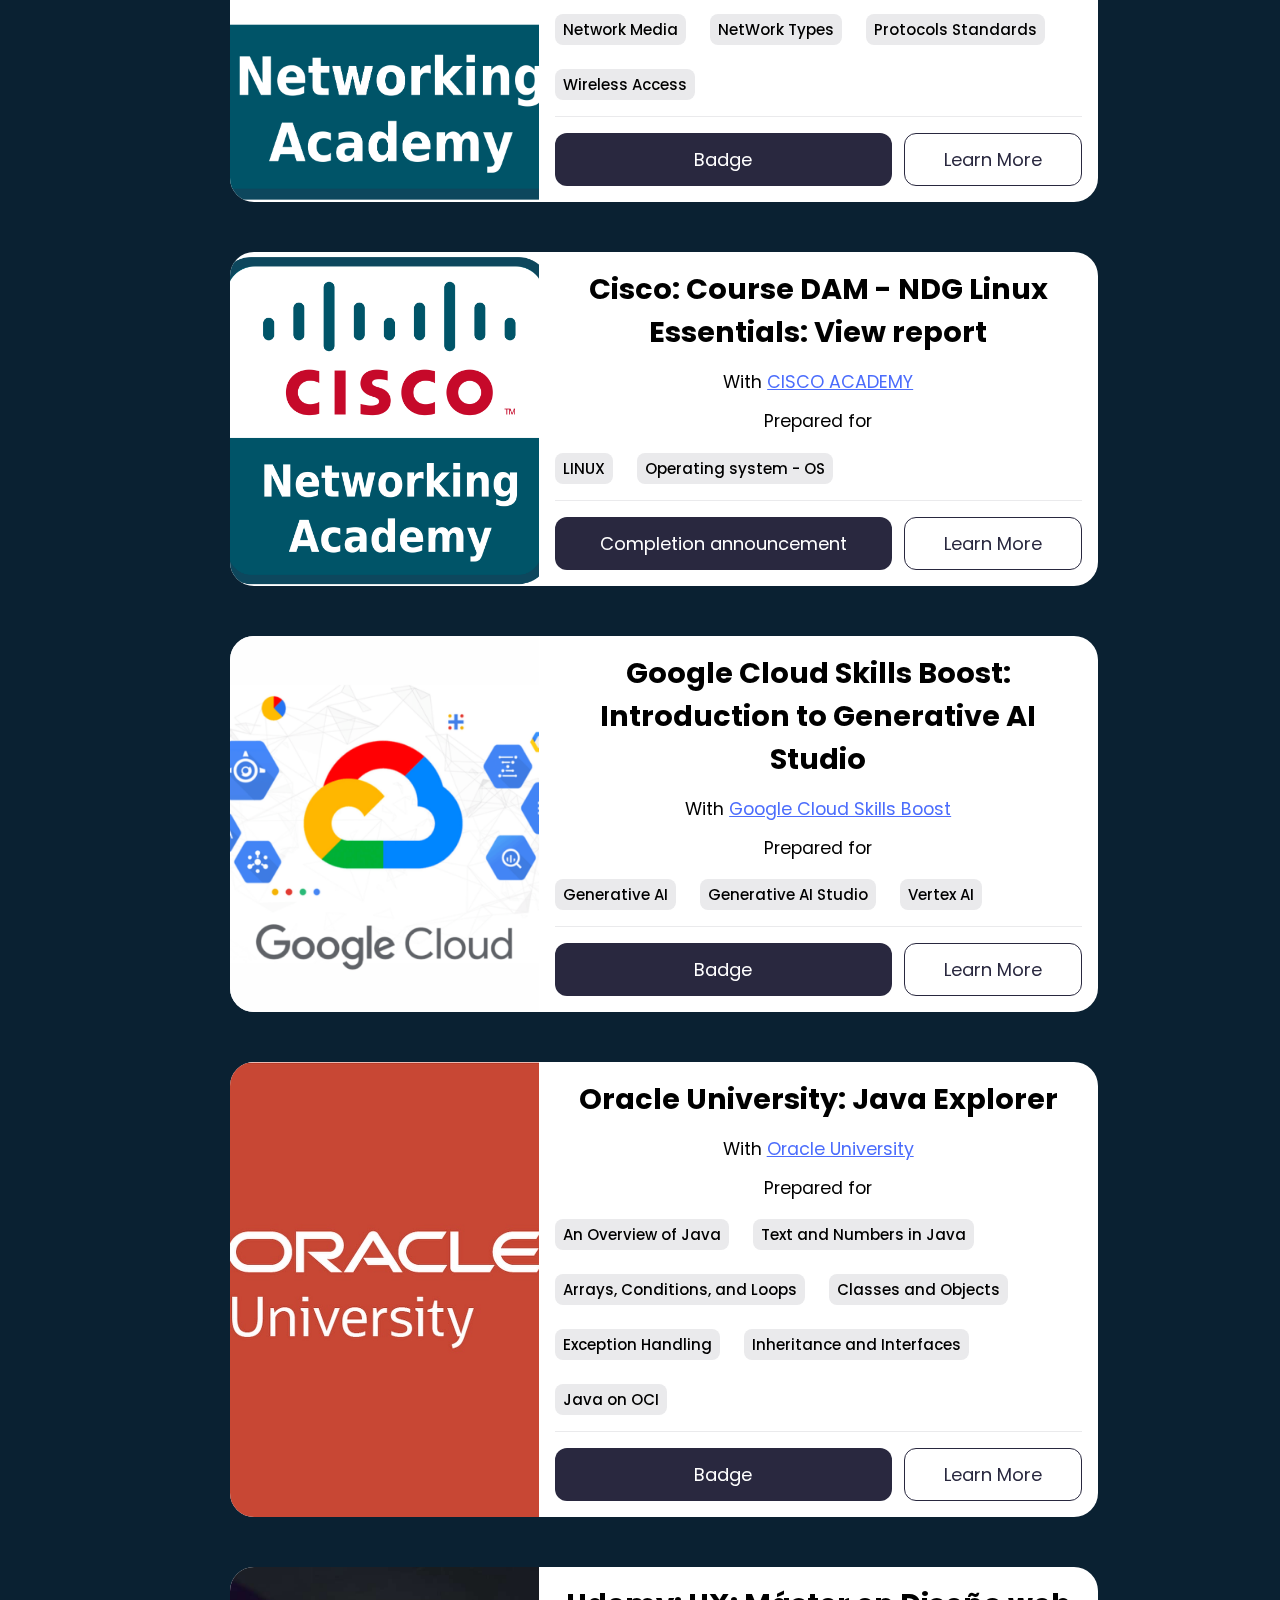
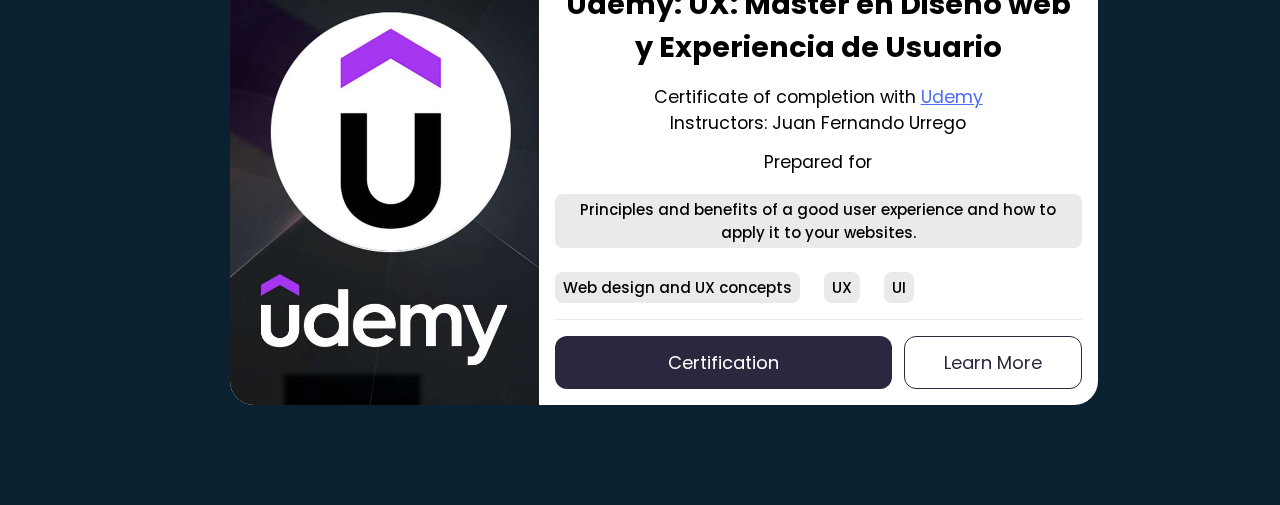
<file: indexSpanish.html>
<!DOCTYPE html>
<html lang="en">
<head>
    <meta charset="UTF-8">
    <meta http-equiv="X-UA-Compatible" content="IE=edge">
    <meta name="viewport" content="width=device-width, initial-scale=1.0">
    <title>Personal Portfolio website HTML CSS only</title>
    <link rel="shortcut icon" href="Media/Foto gmail estudiante-1.png" type="image/x-icon">
    <link rel="stylesheet" href="styleindex.css">
    <link href='https://unpkg.com/boxicons@2.1.4/css/boxicons.min.css' rel='stylesheet'>
    <link href="https://fonts.googleapis.com/css2?family=Mulish&display=swap" rel="stylesheet">  
</head>
<body>
    <div id="bar"></div>

    <header class="header">

        <div id="logo"  class="container">       
            <div class="profile-wrapper slide-in-elliptic-right-fwd">
                <div class="profile">
                    <div class="profile-image">
                        <img
                            src="Media/Foto gmail estudiante-1.png"
                            alt="Profile"
                        >
                    </div>
                    <ul class="social-icons">
                        <li>
                            <a href="https://www.instagram.com/jherraizsoler_zgz/" title="Instagram" target="_blank">
                                <svg xmlns="http://www.w3.org/2000/svg" width="24" height="24"
                                     viewBox="0 0 24 24" fill="none" stroke="currentColor" stroke-width="2"4
                                     stroke-linecap="round" stroke-linejoin="round"
                                >
                                    <rect x="2" y="2" width="20" height="20" rx="5" ry="5"></rect>
                                    <path d="M16 11.37A4 4 0 1 1 12.63 8 4 4 0 0 1 16 11.37z"></path>
                                    <line x1="17.5" y1="6.5" x2="17.51" y2="6.5"></line>
                                </svg>
                            </a>
                        </li>
                        
                        <li>
                            <a href="https://www.linkedin.com/in/jorge-herraiz-soler-25679725b/" title="Linkedin" target="_blank">
                                <svg xmlns="http://www.w3.org/2000/svg" width="24" height="24" 
                                     viewBox="0 0 24 24" stroke-width="2" stroke="currentColor"
                                     fill="none" stroke-linecap="round" stroke-linejoin="round"
                                >
                                    <path stroke="none" d="M0 0h24v24H0z" fill="none"></path>
                                    <path d="M4 4m0 2a2 2 0 0 1 2 -2h12a2 2 0 0 1 2 2v12a2 2 0 0 1 -2 2h-12a2 
                                             2 0 0 1 -2 -2z">
                                    </path>
                                    <path d="M8 11l0 5"></path>
                                    <path d="M8 8l0 .01"></path>
                                    <path d="M12 16l0 -5"></path>
                                    <path d="M16 16v-3a2 2 0 0 0 -4 0"></path>
                                 </svg>
                            </a>
                        </li>
                        <li>
                            <a href="https://github.com/jherraizsoler" title="Github" target="_blank">
                                        
                                <svg xmlns="http://www.w3.org/2000/svg" width="24" height="24" 
                                viewBox="0 0 30 30" stroke-width="1.5" stroke="currentColor"
                                fill="none" stroke-linecap="round" stroke-linejoin="round">

                               <path stroke="none" d="M0 0h24v24H0z" fill="none"></path>
                               <path d="M0 15c0 7.033 4.836 12.945 11.375 14.563.3.077.635-.19.625-.5V22.5c0-.333.197-.652.563-.844.37-.185.28-.856-.125-.937-1.9-.38-3.52-1.143-4.657-2.157C6.646 17.547 6 16.314 6 15c0-.915.327-1.793.906-2.594.06-.082.092-.18.094-.28V7.343l3.97 2.125c.122.066.273.077.405.03C12.488 9.168 13.698 9 15 9s2.512.168 3.625.5c.132.047.283.035.406-.03L23 7.343v4.78c.002.1.035.2.094.282.58.8.906 1.68.906 2.594 0 1.315-.645 2.548-1.78 3.563-1.138 1.014-2.76 1.776-4.657 2.156-.406.08-.495.75-.125.936.365.192.562.51.562.844v6.563c-.01.31.326.577.625.5C25.165 27.945 30 22.032 30 15c0-8.278-6.722-15-15-15C6.722 0 0 6.722 0 15zM15 1c7.738 0 14 6.262 14 14 0 6.33-4.24 11.547-10 13.28V22.5c0-.4-.154-.756-.375-1.063 1.663-.457 3.182-1.175 4.28-2.156C24.206 18.124 25 16.64 25 15c0-1.083-.394-2.074-1-2.97V6.5c.003-.35-.446-.613-.75-.437L18.656 8.53C17.516 8.22 16.296 8 15 8c-1.295 0-2.517.218-3.656.53L6.75 6.064c-.304-.176-.753.087-.75.437v5.53c-.606.896-1 1.887-1 2.97 0 1.64.795 3.123 2.094 4.28 1.1.982 2.62 1.7 4.28 2.158-.22.306-.374.66-.374 1.062v1.688c-1.09.406-1.807.493-2.25.406-.478-.094-.736-.34-1.03-.75-.592-.823-1.173-2.34-3.095-2.836-.654-.175-.875.8-.25.97 1.508.39 1.805 1.448 2.53 2.46.364.505.886.973 1.658 1.125.643.126 1.422.03 2.437-.313v3.03C5.242 26.548 1 21.33 1 15 1 7.262 7.262 1 15 1z"/>
                               
                            </svg>

                            </a>
                        </li>

                      <!--
                        <li>
                            <a href="#twitter" title="Twitter">
                                <svg xmlns="http://www.w3.org/2000/svg" width="24" height="24" 
                                     viewBox="0 0 24 24" fill="none" stroke="currentColor" stroke-width="2" 
                                     stroke-linecap="round" stroke-linejoin="round" class="feather feather-twitter"
                                >
                                    <path d="M23 3a10.9 10.9 0 0 1-3.14 1.53 4.48 4.48 0 0 0-7.86 3v1A10.66 
                                            10.66 0 0 1 3 4s-4 9 5 13a11.64 11.64 0 0 1-7 2c9 5 20 0 20-11.5a4.5
                                            4.5 0 0 0-.08-.83A7.72 7.72 0 0 0 23 3z"
                                    >
                                    </path>
                                </svg>
                            </a>
                        </li>
                        <li>
                            <a href="#threads" title="Threads">
                                <svg xmlns="http://www.w3.org/2000/svg" width="24" height="24"
                                     viewBox="0 0 24 24" stroke-width="2" stroke="currentColor" 
                                     fill="none" stroke-linecap="round" stroke-linejoin="round"
                                >
                                    <path stroke="none" d="M0 0h24v24H0z" fill="none"></path>
                                    <path d="M19 7.5c-1.333 -3 -3.667 -4.5 -7 -4.5c-5 0 -8 2.5 -8 9s3.5 9 8 9s7 -3 7
                                            -5s-1 -5 -7 -5c-2.5 0 -3 1.25 -3 2.5c0 1.5 1 2.5 2.5 2.5c2.5 0 3.5 -1.5 
                                            3.5 -5s-2 -4 -3 -4s-1.833 .333 -2.5 1"
                                    >
                                    </path>
                                 </svg>
                            </a>
                        </li>
                      -->
                    </ul>
                    <div class="profile-name">
                        <h2 id="nombreProfile">Jorge Herraiz Soler</h2>
                        <div class="profile-bio">
                            Soy estudiante para ser programador desarrollador de aplicaciones multiplataforma 
                            con <em><b>Java</b></em> y <em><b>Oracle</b></em>, <em><b>MySQL</b></em> con aprendizaje continuo.
                        </div>
                    </div>
                </div>
            </div>
        </div>
          <img  id="logo" src="Media/JHS_nuevo.png"  alt="Logo JHS developer">
        <nav class="navbar">
           <!-- <a href="#">Home</a> 
            <a href="#">About</a>
           <a href="#">Services</a> -->
           <a id="a_portafolio" href="#" class="tracking-in-expand-fwd-top">Portfolio</a>
           <!-- <a href="#">Blog</a>  
           <a href="#">Contact</a> -->
       

       </nav>

       <div id="herramientas">
        <a  class="boton_traductor" href="index.html">
            <svg  viewBox="0 0 24 24" xmlns="http://www.w3.org/2000/svg">
                <path d="M8 15H3.5A2.502 2.502 0 0 1 1 12.5v-9A2.502 2.502 0 0 1 3.5 1h9A2.502 2.502 0 0 1 15 3.5V8h-1V3.5A1.502 1.502 0 0 0 12.5 2h-9A1.502 1.502 0 0 0 2 3.5v9A1.502 1.502 0 0 0 3.5 14H8zm-.038-4.811a9.77 9.77 0 0 1-3.766 1.796l-.242-.97a8.816 8.816 0 0 0 3.282-1.532A9.264 9.264 0 0 1 4.888 5H4V4h3.279l-.544-.544.707-.707L8.692 4H12v1h-.914A9.836 9.836 0 0 1 9.78 8.152a3.853 3.853 0 0 0-1.82 2.037zm.032-1.383A8.167 8.167 0 0 0 10.058 5H5.922a8.18 8.18 0 0 0 2.072 3.806zM23 20.447v-8.894A2.525 2.525 0 0 0 20.484 9h-8.931A2.556 2.556 0 0 0 9 11.553v8.894A2.556 2.556 0 0 0 11.553 23h8.894A2.556 2.556 0 0 0 23 20.447zM20.484 10A1.517 1.517 0 0 1 22 11.516v8.968A1.517 1.517 0 0 1 20.484 22h-8.968A1.517 1.517 0 0 1 10 20.484v-8.968A1.517 1.517 0 0 1 11.516 10zm-2.086 8h-4.796l-1.159 2.23-.886-.46L16 11.215l4.443 8.555-.886.46zm-.52-1L16 13.385 14.122 17zM6 22.01a2.003 2.003 0 0 1-2-2v-2.303l1.646 1.646.707-.707L3.506 15.8.659 18.646l.707.707L3 17.72v2.292a3.003 3.003 0 0 0 3 3h2.058v-1zM22.646 4.647L21 6.293V4a3.003 3.003 0 0 0-3-3h-2v1h2a2.003 2.003 0 0 1 2 2v2.281l-1.634-1.635-.707.707 2.847 2.848 2.848-2.848z"/>
     
            </svg>
        </a>

        <img id="icon" src="Media/sun-sun-ray-icon-transparent-free-png.webp" alt="nocheDia" />
       </div>
    </header>


    <!-- MENU NAVEGACIÓN -->        
    <formaIzquierda class="formaIzquierda 77tilt-in-left-1">
    </formaIzquierda>

    <nav class="containerNav tilt-in-left-1">
        <!-- Academico -->
        <div class="elementos">
            <a href="#contenedorSeccionesAcademicas">
                <svg class="icon" width="10%" height="10%" viewBox="100 100 200 200" fill="none" xmlns="http://www.w3.org/2000/svg">
                    <path
                        d="M194.146 138.637C173.731 150.503 151.992 160.035 132 172.976C128.031 175.546 117.601 178.163 117.601 178.698C117.601 179.532 125.261 180.043 125.937 180.335C135.03 184.259 199.396 206.11 207.942 211.739C209.603 211.739 283.144 175.286 286.606 173.795C287.074 173.591 288.121 174.338 288.121 173.795C288.121 172.235 275.815 168.61 274.48 168.07C261.327 162.748 202.181 138.312 200.968 137"
                        stroke-opacity="0.9" stroke-width="16" stroke-linecap="round" stroke-linejoin="round" />
                    <path
                        d="M148.552 193.944C147.201 202.719 146.74 211.578 146.274 220.426C146.271 220.508 146.118 246.743 146.274 246.908C147.17 247.852 148.805 246.908 150.073 246.908C155.871 246.908 195.435 258.019 206.43 262.735C208.077 263.441 257.734 241.191 258.404 237.931C260.91 225.742 258.404 209.464 258.404 197.959"
                        stroke-opacity="0.9" stroke-width="16" stroke-linecap="round" stroke-linejoin="round" />
                    <path
                        d="M112.985 227.821C112.195 210.434 108.533 204.525 113.752 187.862C114.191 186.455 115.795 179.708 117.581 179.708C118.438 179.708 118.992 192.729 119.112 193.569C120.49 203.088 125.937 222.099 125.24 230.268C125.224 230.471 122.178 250.075 122.178 241.682"
                        stroke-opacity="0.9" stroke-width="16" stroke-linecap="round" stroke-linejoin="round" />
                </svg>
                <span class="text">Academico</span>
            </a>
            
            </div>
        <!-- Experiencia-->
        <div class="elementos"><a href="#">
                <svg class="icon" version="1.1" id="Layer_1" xmlns="http://www.w3.org/2000/svg"
                    xmlns:xlink="http://www.w3.org/1999/xlink" x="0px" y="0px" viewBox="0 0 32 32"
                    style="enable-background:new 0 0 32 32;" xml:space="preserve">
                    <path id="user--experience-design_1_" d="M16,30.36c-2.605,0-5.093-0.712-7.194-2.058l0.389-0.605
                                        c1.985,1.271,4.338,1.942,6.806,1.942c2.404,0,4.822-0.69,6.808-1.944l0.385,0.609C21.093,29.63,18.539,30.36,16,30.36z M28,26.36
                                        c-1.853,0-3.36-1.508-3.36-3.36s1.508-3.36,3.36-3.36s3.36,1.508,3.36,3.36S29.853,26.36,28,26.36z M28,20.36
                                        c-1.456,0-2.64,1.184-2.64,2.64s1.184,2.64,2.64,2.64s2.64-1.184,2.64-2.64S29.456,20.36,28,20.36z M8,26.36H1
                                        c-0.129,0-0.248-0.069-0.312-0.181s-0.064-0.25,0.001-0.361l3.5-6c0.129-0.221,0.493-0.221,0.622,0l3.5,6
                                        c0.065,0.111,0.065,0.249,0.001,0.361C8.248,26.291,8.129,26.36,8,26.36z M1.627,25.64h5.746L4.5,20.715L1.627,25.64z M21.36,23
                                        h-0.72v-1.683c0-2.16-1.466-4.016-3.565-4.513c-0.15-0.035-0.261-0.163-0.275-0.316c-0.014-0.154,0.071-0.3,0.212-0.363
                                        c0.899-0.4,1.479-1.293,1.479-2.275c0-1.373-1.117-2.49-2.49-2.49s-2.49,1.117-2.49,2.49c0,0.982,0.581,1.875,1.48,2.275
                                        c0.141,0.063,0.226,0.209,0.212,0.362c-0.014,0.154-0.125,0.282-0.275,0.317c-2.1,0.498-3.566,2.353-3.566,4.513V23h-0.72v-1.683
                                        c0-2.221,1.342-4.162,3.347-4.968c-0.745-0.601-1.197-1.515-1.197-2.499c0-1.77,1.44-3.21,3.21-3.21c1.771,0,3.211,1.44,3.211,3.21
                                        c0,0.984-0.452,1.898-1.197,2.499c2.005,0.806,3.347,2.748,3.347,4.968V23H21.36z M29.321,18.027l-0.719-0.055
                                        c0.025-0.321,0.037-0.646,0.037-0.973c0-4.708-2.607-8.993-6.806-11.181l0.332-0.639C26.604,7.493,29.36,12.022,29.36,17
                                        C29.36,17.347,29.347,17.688,29.321,18.027z M2.679,18.027C2.653,17.688,2.64,17.347,2.64,17c0-5,2.756-9.542,7.193-11.855
                                        l0.333,0.639C5.968,7.972,3.36,12.27,3.36,17c0,0.327,0.013,0.651,0.037,0.973L2.679,18.027z M19,7.36h-6
                                        c-0.199,0-0.36-0.161-0.36-0.36V1c0-0.199,0.161-0.36,0.36-0.36h6c0.199,0,0.36,0.161,0.36,0.36v6C19.36,7.199,19.199,7.36,19,7.36z
                                        M13.36,6.64h5.28V1.36h-5.28C13.36,1.36,13.36,6.64,13.36,6.64z" />

                </svg>
                <span class="text">Experiencia</span>
            </a></div>
        <!-- Cursos -->
        <div class="elementos"><a href="#">
                <svg class="icon" viewBox="0 0 64 64" id="Layer_1_1_" version="1.1" xml:space="preserve"
                    xmlns="http://www.w3.org/2000/svg" xmlns:xlink="http://www.w3.org/1999/xlink">

                    <path
                        d="M58,15h-1V9H44.63C42.377,4.278,37.571,1,32,1S21.623,4.278,19.37,9H7v6H6c-2.757,0-5,2.243-5,5v32c0,2.757,2.243,5,5,5h13   v4h-4v2h34v-2h-4v-4h13c2.757,0,5-2.243,5-5V20C63,17.243,60.757,15,58,15z M9,33h46v10H9V33z M43.605,12h-3.127   c-1.332,0-2.583-0.519-3.524-1.46l-0.494-0.494C35.142,8.727,33.388,8,31.521,8c-1.809,0-3.479-0.982-4.357-2.563   c-0.214-0.385-0.333-0.805-0.363-1.235C28.377,3.44,30.136,3,32,3C37.58,3,42.268,6.833,43.605,12z M24.976,5.291   c0.105,0.385,0.242,0.761,0.44,1.117C26.647,8.624,28.986,10,31.521,10c1.332,0,2.583,0.519,3.524,1.46l0.494,0.494   C36.858,13.273,38.612,14,40.479,14h3.471C43.977,14.331,44,14.662,44,15c0,0.717-0.075,1.415-0.196,2.098   C42.558,16.385,41.142,16,39.692,16c-2.047,0-3.861,1.228-4.621,3.129C34.617,20.266,33.532,21,32.308,21h-1   c-1.782,0-3.438,0.961-4.321,2.508l-0.871,1.524c-0.059,0.103-0.105,0.212-0.161,0.317c-0.571-0.335-1.118-0.708-1.624-1.13   l0.756-1.701C26.036,20.381,28.161,19,30.5,19c1.93,0,3.5-1.57,3.5-3.5S32.43,12,30.5,12h-1.315c-1.731,0-3.371-0.754-4.498-2.069   l-1.976-2.304c-0.027-0.032-0.06-0.063-0.088-0.095C23.302,6.682,24.095,5.931,24.976,5.291z M43.251,19.134   C41.561,23.717,37.163,27,32,27c-1.495,0-2.922-0.287-4.243-0.789c0.034-0.062,0.06-0.127,0.095-0.188l0.87-1.523   c0.528-0.925,1.52-1.5,2.585-1.5h1c2.047,0,3.861-1.228,4.621-3.129C37.383,18.734,38.468,18,39.692,18   C40.97,18,42.203,18.412,43.251,19.134z M21.47,9.252l1.698,1.981C24.676,12.991,26.868,14,29.185,14H30.5   c0.827,0,1.5,0.673,1.5,1.5S31.327,17,30.5,17c-3.128,0-5.971,1.847-7.242,4.707l-0.444,0.999C21.061,20.619,20,17.932,20,15   C20,12.919,20.534,10.96,21.47,9.252z M18.59,11C18.21,12.269,18,13.61,18,15c0,7.72,6.28,14,14,14s14-6.28,14-14   c0-1.39-0.21-2.731-0.59-4H55v20H9V11H18.59z M6,17h1v28h50V17h1c1.654,0,3,1.346,3,3v27H3V20C3,18.346,4.346,17,6,17z M43,61H21   v-4h22V61z M58,55H6c-1.654,0-3-1.346-3-3v-3h58v3C61,53.654,59.654,55,58,55z" />

                    <rect height="2" width="2" x="26" y="51" />

                    <rect height="2" width="4" x="30" y="51" />

                    <rect height="2" width="2" x="36" y="51" />

                    <polygon points="17,35 15,35 15,37 11,37 11,39 15,39 15,41 17,41 17,39 53,39 53,37 17,37  " />

                    <rect height="2" width="2" x="51" y="13" />

                    <rect height="2" width="2" x="11" y="13" />
                </svg>
                <span class="text">Cursos</span>
            </a></div>
        <!-- Proyectos -->
        <div class="elementos"><a href="#proyectos">
                <svg class="icon" width="50px" height="50px" viewBox="0 0 24 24" fill="none" xmlns="http://www.w3.org/2000/svg">
                    <path
                        d="M4 21H20C21.1046 21 22 20.1046 22 19V8C22 6.89543 21.1046 6 20 6H11L9.29687 3.4453C9.1114 3.1671 8.79917 3 8.46482 3H4C2.89543 3 2 3.89543 2 5V19C2 20.1046 2.89543 21 4 21Z"
                        stroke-width="2" stroke-linecap="round" stroke-linejoin="round" />
                </svg>
                <span class="text">Proyectos</span>
            </a></div>
        <!-- Valores -->
        <div class="elementos"><a href="#">
                <svg class="icon" version="1.1" id="Icons" xmlns="http://www.w3.org/2000/svg"
                    xmlns:xlink="http://www.w3.org/1999/xlink" viewBox="0 0 30 30">
                    <style type="text/css">
                        .st0 {
                            fill: none;
                            stroke-width: 2;
                            stroke-linecap: round;
                            stroke-linejoin: round;
                            stroke-miterlimit: 10;
                        }

                        ;
                    </style>
                    <path class="st0" d="M3,25l2.6-4.2c1.5-2.3,4-3.8,6.8-3.8H19v0c0,2.2-1.8,4-4,4h-2" />
                    <path class="st0"
                        d="M15,21h8l1.2-1.6c1.1-1.5,2.9-2.4,4.8-2.4h0l-2.7,4.8c-1.4,2.6-4.2,4.2-7.1,4.2h0c-4.7,0-9.3,1.4-13.2,4l0,0" />
                    <path class="st0" d="M20,9c0,2.2-1.8,4-4,4s-4-1.8-4-4c0-3,4-7,4-7S20,6,20,9z" />
                </svg>
                <span class="text">Valores</span>
            </a></div>
    </nav>
    
       
    <!-- MENU NAVEGACIÓN MOVIL-->
    <formaMovil class="formaMovil slide-in-bck-bottom"></formaMovil>

    <formaDerecha class="formaDerecha"></formaDerecha>

    <section class="home slide-in-elliptic-right-fwd">
        <div class="global-section-Home">
           <div class="home-content">
            <div class="containerTextH1">
                <div>
                    <h1 class="dark" id="textH1">¡Hola  
                        <div class="listaTextH1">
                            <div class="itemTextH1">
                                 mundo !
                            </div>
                            <div class="itemTextH1">
                                reclutador!
                           </div>
                            <div class="itemTextH1">
                                 a todos!
                            </div>
                        </div>
                    </h1>
                </div>
            </div>
            <div class="containerH3">
                <span class="text first-text">Técnico informático</span>
                <span class="text sec-text">Programador</span>
                <span class="text third-text">Creador de contenido</span>
            </div>
                <p>Hola, yo soy Jorge Herraiz Soler, actualmente estudiando el 1º curso del Grado superior en Desarrollo de aplicaciones multiplataforma en C.P.I.F.P. Los Enlaces. <br> <br>
                    Mi objetivo como estudiante es conocer y entender tanto el ecosistema de desarrollo de soluciones, estructuras y documentación en entorno empresarial de productos como los problemas que tienen como los que resuelven. 
                    Para ello el poder optar a estar en formación Dual para mi es un privilegio y con la mentalidad de concentración, esfuerzo, planificación y estudio autodidacta.
                </p>
                <!--

                     <div class="btn-box">
                        <a href="proyectos.html">Proyectos</a>
                   </div>
                -->
               
            </div>
        </div>
    </section>
   
    <section class="seccionesNav">
        <div id="contenedorSeccionesAcademicas">
            <h2 id="Academico" class="titulos">Sección Academica</h2>
            <div id="tarjetasAcademicas">
                <!--  Primera Tarjeta "IES Santiago Hérnandez " --> 
                <div id="tarjeta1" class="card"> 
                    <div class="card-content">
                      <div class="card-front">
                        <p class="sub-title">I.E.S Santiago Hérnandez</p>
                        <h1 class="title">GM SMR</h1>
                        <p class="sub-title">2023</p>
                      </div>
              
                      <div class="card-back">
                        <h1 class="back-title">GM SMR</h1>
                        <div class="movie-description">
                          <span>Destacar: </span>
                          Grado Medio (GM) en sistemas microinformatico y redes (SMR) <br>
                          <span>Asignaturas:</span> 
                          <ul id="asignaturasSH">
                            <li>Aplicaciones ofimáticas</li>
                            <li>Redes locales</li>
                            <li>Montaje y mantenimiento de equipos</li>
                            <li>Aplicaciones web </li>
                            <li>Sistemas operativos monopuesto </li>
                            <li>Formación y orientación laboral (FOL)</li>
                            <li>Servicios en red</li>
                            <li>Sistemas operativos en red </li>
                            <li>Seguridad informática</li>
                            <li>Inglés técnico para grado medio</li>
                            <li>Empresa e iniciativa emprendedora</li>
                            <li>FORMACIÓN EN CENTROS DE TRABAJO (FCT)</li>
                          
                          </ul>
              
                        </div>
                        <div class="release-date">
                          <span>Release Date: </span>23 June, 2023
                        </div>
                        <a href="https://todofp.es/que-estudiar/ciclos/informatica-comunicaciones/sistemas-microniformaticos-redes.html" target="_blank" class="btn">Saber más</a>
                      </div>
                    </div>
                </div>
                <!--  Segunda Tarjeta "CPIFP Los Enlaces" -->
               
                <div id="tarjeta2" class="card">
                    <div class="card-content">
                      <div class="card-front">
                        <p class="sub-title">C.P.I.F.P. Los Enlaces</p>
                        <h1 class="title">GS DAM</h1>
                        <p class="sub-title">(Actualmente 2º Curso) 2024 - 2025</p>
                      </div>
              
                      <div class="card-back">
                        <h1 class="back-title">GS DAM</h1>
                        <h2 class="tituloBackDAM">(Actualmente 2º Curso)</h2>
                        <div class="movie-description">
                          <span>Destacar: </span>
                          Grado Superior (GS) en desarrollo de aplicaciones multiplataforma (DAM) <br>
                          <span>Asignaturas:</span> 
                          <ul id="asignaturasSH">
                            <li>Sistemas informáticos</li>
                            <li>Bases de datos</li>
                            <li>Programación</li>
                            <li>Lenguaje de marcas y sistemas de gestión de información</li>
                            <li>Entorno de desarrollo</li>
                            <li>Formación y orientación laboral (FOL)</li>
                            <li>Acceso a datos</li>
                            <li>Desarrollo de interfaces</li>
                            <li>Programación multimedia y dispositivos móviles</li>
                            <li>Programación de servicios y procesos</li>
                            <li>Sistemas de gestión empresarial</li>
                            <li>Inglés Profesional (Grado Superior)</li>
                            <li>Empresa e iniciativa emprendedora</li>
                            <li>FORMACIÓN EN CENTROS DE TRABAJO (FCT)</li>
                          </ul>
              
                        </div>
                        <div class="release-date">
                          <span>Release Date: </span>23 June, 2023
                        </div>
                        <a href="https://todofp.es/que-estudiar/ciclos/informatica-comunicaciones/sistemas-microniformaticos-redes.html" target="_blank" class="btn">Saber más</a>
                      </div>
                    </div>
                  </div>
            </div>
        </div>

         <h2 id="proyectos" class="titulos">PROYECTOS</h2>
        <p class="parrafos">
               Apartado en construcción ... <br>
                          - Proyectos en planificación, documentación y desarrollo 
        </p>

       <div id="contenedorArticulos">

            <div class="articles">
            <article>
                <figure>
                    <img
                        src="Media/redes-industriais.jpg"
                        alt="Preview"
                    >
                </figure>
                <div class="article-preview">
                    <h2>Redes de una Empresa</h2>
                    <p>
                        Proyecto focalizado en la estructura de redes de una empresa ficticia a nivel nacional (España),
                        Estudio, análisis y documentación del procedimiento de las decisiones que se toman para 
                        crear y administrar un sistema de red para una empresa nacional.
                              <br>  -  Mapa físico 
                              <br>  -  Mapa lógico


                         En construcción ... <br> 
                        <a href="#" class="read-more" title="Read More">
                            Leer más
                        </a>
                    </p>
                </div>
            </article>
            <article>            
                <figure>
                    <img
                        src="Media/appDesktop.png"
                        alt="Preview"
                    >
                </figure>
                <div class="article-preview">
                    <h2>App Java Mensajería</h2>
                    <p>
                        En construcción ... <br>
                        <a href="#" class="read-more" title="Read More">
                            Leer más
                        </a>
                    </p>
                </div>
            </article>
            <article>
                <figure>
                    <img
                        src="Media/appDesktop2.png"
                        alt="Preview"
                    >
                </figure>
                <div class="article-preview">
                    <h2><br>App Java ERP</h2>
                    <p> <br> <br>
                        En construcción ... <br>

                        <a href="#" class="read-more">
                            Leer más
                        </a>
                    </p>
                </div>
            </article>
            <article>
                <figure>
                    <img
                        src="Media/Desktop-App.jpg"
                        alt="Preview"
                    >
                </figure>
                <div class="article-preview">
                    <h2> <br> App Java CRM</h2>
                    <p>
                        En construcción ...  <br>

                        <a href="#" class="read-more">
                            Leer más
                        </a>
                    </p>
                </div>
            </article>
            <article>            
                <figure>
                    <img
                        src="Media/appDesktop.png"
                        alt="Preview"
                    >
                </figure>
                <div class="article-preview">
                    <h2>App Java Salud Aragón</h2>
                    <p>
                        En construcción ... <br>
                        <a href="#" class="read-more">
                            Leer más
                        </a>
                    </p>
                </div>
            </article>
            <article>
                <figure>
                    <img
                        src="Media/estructura-paginas-web.png"
                        alt="Preview"
                    >
                </figure>
                <div class="article-preview">
                    <h2>Pagina web Portafolio</h2>
                    <p>
                        En construcción ... <br>

                        <a href="#" class="read-more">
                            Leer más
                        </a>
                    </p>
                </div>
            </article>
            <article>
                <figure>
                    <img
                        src="Media/appDesktop2.png"
                        alt="Preview"
                    >
                </figure>
                <div class="article-preview">
                    <h2>App Java Bussiness</h2>
                    <p>
                        Financiación, ventas, gastos
                        En construcción ... <br>

                        <a href="#" class="read-more">
                            Leer más
                        </a>
                    </p>
                </div>
            </article>
            <article>            
                <figure>
                    <img
                        src="Media/appDesktop.png"
                        alt="Preview"
                    >
                </figure>
                <div class="article-preview">
                    <h2>App control de existencias</h2>
                    <p>
                        Focalizado en ventas y compras productos almacén Ejemplo para Zara, Mercadona etc
                        En construcción ... <br>

                        <a href="#" class="read-more">
                            Leer más
                        </a>
                    </p>
                </div>
            </article>
            <article>
                <figure>
                    <img
                        src="Media/appDesktop2.png"
                        alt="Preview"
                    >
                </figure>
                <div class="article-preview">
                    <h2>Pagina web Empresa Cliente</h2>
                    <p>
                        En construcción ... <br>

                        <a href="#" class="read-more">
                            Leer más
                        </a>
                    </p>
                </div>
            </article>
        </div>

       </div>
        
    
        <!-- Sección cursos certificaciones o insignias-->
        <div id="contenedorSeccionesCCI">
            <h2 id="Academico" class="titulos">Seccion Cursos Certificaciones</h2>
            <!-- AWS Academy Graduate - AWS Academy Cloud Foundations -->
            <div class="containerCCI">       
                <article class="cardCCI card_AWS_CCI">
                    <div class='backgroundCCI'>
                        <img src="Media/aws2.png" alt="profile">
                    </div>
                    <div class='contentCCI'>
                        <h2>AWS Academy Graduate - AWS Academy Cloud Foundations</h2>
                        <p>
                           Issued by 
                           <a href="https://www.credly.com/organizations/amazon-web-services/badges" target="_blank" title="Amazon Web Services Training and Certification"> Amazon Web Services Training and Certification</a>
                        </p>
                        <p>Skills</p>
                        <ul class="chipsCCI">
                            <li class="chipCCI">AWS Architecture</li>
                            <li class="chipCCI">AWS Cloud</li>
                            <li class="chipCCI">AWS Core Services</li>
                            <li class="chipCCI">AWS Pricing</li>
                            <li class="chipCCI">AWS Support</li>
                        </ul>
                        <div class="action-buttonsCCI">
                            <a href="https://www.credly.com/badges/48290217-d646-477e-a282-af638acb674c/public_url" target="_blank">
                                Badge
                            </a>
                            <a href="https://aws.amazon.com/training/awsacademy/" target="_blank" class="secondaryCCI">
                                Leer más
                            </a>
                        </div>
                    </div>
                </article>
            </div>
            <!--  AWS Academy Graduate - AWS Academy Introduction to Cloud Semester 1 -->
            <div class="containerCCI">       
                <article class="cardCCI card_AWS_CCI">
                    <div class='backgroundCCI'>
                        <img src="Media/aws2.png" alt="profile">
                    </div>
                    <div class='contentCCI'>
                        <h2>AWS Academy Graduate - AWS Academy Introduction to Cloud Semester 1</h2>
                        <p>
                           Issued by
                            <a href="https://www.credly.com/organizations/amazon-web-services/badges" target="_blank" title="Amazon Web Services Training and Certification"> Amazon Web Services Training and Certification</a>
                        </p>
                        <p>Skills</p>
                        <ul class="chipsCCI">
                            <li class="chipCCI">AWS Architecture</li>
                            <li class="chipCCI">AWS Cloud</li>
                            <li class="chipCCI">AWS Core</li>
                            <li class="chipCCI">AWS Foundations</li>
                            <li class="chipCCI">AWS Pricing</li>
                            <li class="chipCCI">AWS Support</li>
                        </ul>
                        <div class="action-buttonsCCI">
                            <a href="https://www.credly.com/badges/2e104816-bd70-4786-829a-211b4345cb11/public_url" target="_blank">
                                Badge or Certification
                            </a>
                            <a href="https://aws.amazon.com/training/awsacademy/" target="_blank" class="secondaryCCI">
                                Learn More
                            </a>
                        </div>
                    </div>
                </article>
            </div>

             <!--  Udemy:HTML5 Course from scratch: The most complete course in Spanish -->
             <div class="containerCCI">       
                <article class="cardCCI card_UDEMY_CCI">
                    <div class='backgroundCCI'>
                        <img src="Media/udemy2.jpg" alt="profile">
                    </div>
                    <div class='contentCCI'>
                        <h2>Udemy:HTML5 Course from scratch: The most complete course in Spanish</h2>
                        <p>
                           Certificate of completion with 
                            <a href="https://www.udemy.com/" target="_blank" title="Udemy"> Udemy</a>
                           <br>
                            Instructors:  Víctor Robles 
                        </p>
                        <p>Prepared for</p>
                        <ul class="chipsCCI">
                            <li class="chipCCI">HTML5</li>
                            <li class="chipCCI">Headings and texts</li>
                            <li class="chipCCI">Semantic structure</li>
                            <li class="chipCCI">Lists</li>
                            <li class="chipCCI">Images, videos, audios</li>
                            <li class="chipCCI">Links and anchors</li>
                            <li class="chipCCI">Tables</li>
                            <li class="chipCCI">Forms</li>
                        </ul>
                        <div class="action-buttonsCCI">
                            <a href="https://www.udemy.com/certificate/UC-3de7edcf-99ab-4c7f-8fe6-d2a2b20bb9aa/" target="_blank">
                                Certification
                            </a>
                            <a href="https://www.udemy.com/course/el-curso-de-html5-desde-cero-mas-completo/?couponCode=ACCAGE0923" target="_blank" class="secondaryCCI">
                                Learn More
                            </a>
                        </div>
                    </div>
                </article>
            </div>

            <!--  Udemy: Master in CSS3: Responsive, SASS, Flexbox, Grid and Bootstrap -->
            <div class="containerCCI">       
                <article class="cardCCI card_UDEMY_CCI">
                    <div class='backgroundCCI'>
                        <img src="Media/udemy2.jpg" alt="profile">
                    </div>
                    <div class='contentCCI'>
                        <h2>Udemy: Master in CSS3: Responsive, SASS, Flexbox, Grid and Bootstrap</h2>
                        <p>
                            Certificate of completion with 
                             <a href="https://www.udemy.com/" target="_blank" title="Udemy"> Udemy</a>
                            <br>
                             Instructors:  Víctor Robles 
                         </p>
                        <p>Prepared for</p>
                        <ul class="chipsCCI">
                            <li class="chipCCI">HTML</li>
                            <li class="chipCCI">Advanced CSS3</li>
                            <li class="chipCCI">Responsive web design</li>
                            <li class="chipCCI">SASS</li>
                            <li class="chipCCI">Flexbox</li>
                            <li class="chipCCI">Grid</li>
                            <li class="chipCCI">Bootstrap</li>
                            <li class="chipCCI">LESS</li>
                            <li class="chipCCI">Effects and animations to your websites</li>
                            <li class="chipCCI">CSS preprocessors</li>
                            <li class="chipCCI">CSS frameworks</li>

                        </ul>
                        <div class="action-buttonsCCI">
                            <a href="https://www.udemy.com/certificate/UC-23dc1609-28d5-41b6-b0c0-6caee2c94ae4/" target="_blank">
                                Badge or Certification
                            </a>
                            <a href="https://www.udemy.com/course/master-en-css-responsive-sass-flexbox-grid-y-boostrap-4/?couponCode=ACCAGE0923" target="_blank" class="secondaryCCI">
                                Learn More
                            </a>
                        </div>
                    </div>
                </article>
            </div>

<!-- -->
            <!--  freeCodeCamp: JavaScript Algorithms and Data Structures -->
            <div class="containerCCI">       
                <article class="cardCCI card_FCC_CCI">
                    <div class='backgroundCCI'>
                        <img src="Media/freecodecamp2.png" alt="profile">
                    </div>
                    <div class='contentCCI'>
                        <h2>freeCodeCamp: JavaScript Algorithms and Data Structures</h2>
                        <p>
                           With
                            <a href="https://www.freecodecamp.org/learn" target="_blank" title="freecodecamp"> freecodecamp</a>
                        </p>
                        <p>Prepared for</p>
                        <ul class="chipsCCI">
                            <li class="chipCCI">JavaScript</li>
                            <li class="chipCCI">JavaScript fundamentals</li>
                            <li class="chipCCI">Arrays</li>
                            <li class="chipCCI">Objects</li>
                            <li class="chipCCI">Loops</li>
                            <li class="chipCCI">Functions</li>
                            <li class="chipCCI">the DOM</li>
                            <li class="chipCCI">Object Oriented Programming (OOP)</li>
                            <li class="chipCCI">Functional Programming</li>
                            <li class="chipCCI">Algorithmic thinking</li>
                            <li class="chipCCI">the DOM</li>
                            <li class="chipCCI">the DOM</li>


                        </ul>
                        <div class="action-buttonsCCI">
                            <a href="https://www.freecodecamp.org/certification/fcc4c8e0234-e71d-47fc-9df0-514391ca53e7/javascript-algorithms-and-data-structures" target="_blank">
                                Certification
                            </a>
                            <a href="https://www.freecodecamp.org/learn/javascript-algorithms-and-data-structures-v8/" target="_blank" class="secondaryCCI">
                                Learn More
                            </a>
                        </div>
                    </div>
                </article>
            </div>


            <!--  Cisco: Networking basics -->
            <div class="containerCCI">       
                <article class="cardCCI card_CISCO_CCI">
                    <div class='backgroundCCI'>
                        <img src="Media/cisco1.png" alt="profile">
                    </div>
                    <div class='contentCCI'>
                        <h2>Cisco: Networking basics</h2>
                        <p>
                           With
                            <a href="https://skillsforall.com/#netacadStory" target="_blank" title="Cisco Academy"> CISCO ACADEMY</a>
                        </p>
                        <p>Prepared for</p>
                        <ul class="chipsCCI">
                            <li class="chipCCI">Application Layer Services</li>
                            <li class="chipCCI">IPv4 Addresses</li>
                            <li class="chipCCI">Network Media</li>
                            <li class="chipCCI">NetWork Types</li>
                            <li class="chipCCI">Protocols Standards</li>
                            <li class="chipCCI">Wireless Access</li>
                        </ul>
                        <div class="action-buttonsCCI">
                            <a href="https://www.credly.com/badges/a4bba55a-c0ed-4760-9faa-744b9d060e3f/public_url" target="_blank">
                                Badge
                            </a>
                            <a href="https://skillsforall.com/course/networking-basics?courseLang=en-US" target="_blank" class="secondaryCCI">
                                Learn More
                            </a>
                        </div>
                    </div>
                </article>
            </div>

            

            <!--  Cisco: Course DAM - NDG Linux Essentials: View report -->
            <div class="containerCCI">       
                <article class="cardCCI card_CISCO_CCI">
                    <div class='backgroundCCI'>
                        <img src="Media/cisco1.png" alt="profile">
                    </div>
                    <div class='contentCCI'>
                        <h2>Cisco: Course DAM - NDG Linux Essentials: View report</h2>
                        <p>
                           With
                           <a href="https://skillsforall.com/#netacadStory" target="_blank" title="Cisco Academy"> CISCO ACADEMY</a>
                        </p>
                        <p>Prepared for</p>
                        <ul class="chipsCCI">
                            <li class="chipCCI">LINUX</li>
                            <li class="chipCCI">Operating system - OS</li>
                        </ul>
                        <div class="action-buttonsCCI">
                            <a href="https://www.linkedin.com/feed/update/urn:li:activity:7211362873908854785/" target="_blank">
                                Completion announcement
                            </a>
                            <a href="https://www.linkedin.com/feed/update/urn:li:activity:7211362873908854785/" target="_blank" class="secondaryCCI">
                                Learn More
                            </a>
                        </div>
                    </div>
                </article>
            </div>
            

            <!--  Google Cloud Skills Boost: Introduction to Generative AI Studio -->
            <div class="containerCCI">       
                <article class="cardCCI card_GC_CCI">
                    <div class='backgroundCCI'>
                        <img src="Media/googleCloud2.png" alt="profile">
                    </div>
                    <div class='contentCCI'>
                        <h2>Google Cloud Skills Boost: Introduction to Generative AI Studio</h2>
                        <p>
                           With
                            <a href="https://www.cloudskillsboost.google/" target="_blank" title="Google Cloud Skills Boost"> Google Cloud Skills Boost</a>
                        </p>
                        <p>Prepared for</p>
                        <ul class="chipsCCI">
                            <li class="chipCCI">Generative AI</li>
                            <li class="chipCCI">Generative AI Studio</li>
                            <li class="chipCCI">Vertex AI</li>
                        </ul>
                        <div class="action-buttonsCCI">
                            <a href="https://www.cloudskillsboost.google/public_profiles/ba66a981-e671-4168-bf2d-d189331ed3b4/badges/4943557?locale=es" target="_blank">
                                Badge
                            </a>
                            <a href="https://www.cloudskillsboost.google/course_templates/552" target="_blank" class="secondaryCCI">
                                Learn More
                            </a>
                        </div>
                    </div>
                </article>
            </div>
        

            <!--  Oracle University: Java Explorer -->
            <div class="containerCCI">       
                <article class="cardCCI card_ORACLE_CCI">
                    <div class='backgroundCCI'>
                        <img src="Media/oracleUniversity1.jpg" alt="profile">
                    </div>
                    <div class='contentCCI'>
                        <h2>Oracle University: Java Explorer</h2>
                        <p>
                          With
                            <a href="https://mylearn.oracle.com/ou/home" target="_blank" title="Oracle University"> Oracle University</a>
                        </p>
                        <p>Prepared for</p>
                        <ul class="chipsCCI">
                            <li class="chipCCI">An Overview of Java</li>
                            <li class="chipCCI">Text and Numbers in Java</li>
                            <li class="chipCCI">Arrays, Conditions, and Loops</li>
                            <li class="chipCCI">Classes and Objects</li>
                            <li class="chipCCI">Exception Handling</li>
                            <li class="chipCCI">Inheritance and Interfaces</li>
                            <li class="chipCCI">Java on OCI</li>
                        </ul>
                        <div class="action-buttonsCCI">
                            <a href="https://www.linkedin.com/in/jorge-herraiz-soler-25679725b/details/certifications/" target="_blank">
                                Badge
                            </a>
                            <a href="https://mylearn.oracle.com/ou/learning-path/java-explorer/79726" target="_blank" class="secondaryCCI">
                                Learn More
                            </a>
                        </div>
                    </div>
                </article>
            </div>
            
             <!--  Udemy: UX: Máster en Diseño web y Experiencia de Usuario -->
             <div class="containerCCI">       
                <article class="cardCCI card_UDEMY_CCI">
                    <div class='backgroundCCI'>
                        <img src="Media/udemy2.jpg" alt="profile">
                    </div>
                    <div class='contentCCI'>
                        <h2>Udemy: UX: Máster en Diseño web y Experiencia de Usuario</h2>
                        <p>
                            Certificate of completion with 
                             <a href="https://www.udemy.com/" target="_blank" title="Udemy"> Udemy</a>
                            <br>
                             Instructors:  Juan Fernando Urrego
                         </p>
                        <p>Prepared for</p>
                        <ul class="chipsCCI">
                            <li class="chipCCI">Principles and benefits of a good user experience and how to apply it to your websites.</li>
                            <li class="chipCCI">Web design and UX concepts</li>
                            <li class="chipCCI">UX</li>
                            <li class="chipCCI">UI</li>
                        </ul>
                        <div class="action-buttonsCCI">
                            <a href="https://www.udemy.com/certificate/UC-bda8d890-0062-46c9-9797-ec62206668ea/" target="_blank">
                                Certification
                            </a>
                            <a href="https://www.udemy.com/course/ux-master-en-diseno-web-y-experiencia-de-usuario/" target="_blank" class="secondaryCCI">
                                Learn More
                            </a>
                        </div>
                    </div>
                </article>
            </div>

            
        </div>
    
    </section>
    
    <footer id="footer" class="77slide-in-blurred-bottom">
        <p>&#169 Jorge Herraiz Soler</p>
    </footer>
    <!-- Circulo radios gradiente blur cursor-->
    <div class="light"></div>
    
    <script type="text/javascript">
        var pos = document.documentElement;
        pos.addEventListener('mousemove', e =>
        {
            pos.style.setProperty('--x', e.clientX + 'px')
            pos.style.setProperty('--y', e.clientY + 'px')
        })   
    </script>

    <script>
        const body = document.body;
        const progressBar = document.querySelector('#bar');
        console.log(progressBar)
        const updateProgress = () =>
        {
            let scrollPos =
                (window.scrollY / (body.scrollHeight + window.innerHeight)) * 100;
            console.log(scrollPos)
            progressBar.style.width = `${scrollPos}%`;
            requestAnimationFrame(updateProgress);
        };

        updateProgress()


    </script>
    <!-- Dark Mode / Light Mode-->
    <script>
        var icon = document.getElementById("icon");
        var isdark = true;
        icon.onclick = function ()
        {
            document.body.classList.toggle("light_theme");
            if (document.body.classList.contains("light_theme"))
            {
                isdark = false;

                icon.src = "Media/lunaEstiloCanva.png";
            } else
            {
                icon.src = "Media/sun-sun-ray-icon-transparent-free-png.webp";
            }
        }
    </script>
    <!-- Ventanas emergentes PopUps-->
    <script src="app.js"></script>
</body>
</html>
</file>
<file: styleindex.css>
@import url('https://fonts.googleapis.com/css2?family=Poppins:wght@300;400;500;600;700;800;900&display=swap');

:root{
      --primary-colorFondo: rgb(10, 33, 50);
      --primary-color-Letras: white;
      --primary-color-FiguraIzquierda: white;
      --primary-color-IconosNav: rgb(2, 61, 110);
      --primary-color-SombraIconosNav: rgb(15, 15, 15);
      --primary-color-cursorRadios: rgba(59, 70, 169, 0.278);
      --opacidadCursorRadios: 35%;
      --primary-opacity-cristal: rgba(255, 255, 255, 0.30);
      --boxShadowFigura:  rgba(20, 20, 20, 0.89);
      --scrollbar: 0;
      --primary-color-LetrasSpanNav: white;

      /*Tarjetas Cursos Badges Certifications*/
      --backgroundCCI: #D8E3FA;
      --grayCCI: #EAEAEC;
      --primaryCCI: #29283F;
      --primary-violetCCI: #4c6dfc;

}

* {
    margin: 0;
    padding: 0;
    box-sizing: border-box;
    font-family: 'Poppins', sans-serif;
    
}


html {
	scroll-behavior: smooth;
}


#bar{
    position: fixed;
    width: 100vw;
    height: 10px;
    transition: all linear .2s;
    -webkit-transition: all linear .2s;
    -moz-transition: all linear .2s;
    -ms-transition: all linear .2s;
    -o-transition: all linear .2s;
    background: linear-gradient(		90deg, rgb(255, 192, 1) 0%, 		rgb(215, 226, 0) 16.15%, 		rgb(128, 211, 74) 33.85%, 		rgb(0, 214, 136) 50.52%,	    rgb(1, 208, 192) 66.15%, 		#4bd7e3 81.25%, 		#625BFE 100%	);
    box-shadow: 0 0 10px 0px rgb(119, 185, 255);
    border-radius: 100px;
    -webkit-border-radius: 100px;
    -moz-border-radius: 100px;
    -ms-border-radius: 100px;
    -o-border-radius: 100px;
    top: 0;
    left: 0px;
    z-index: 100;
    overflow: hidden;
}

::-webkit-scrollbar{
    width: 0px;
    left: 0px;
}

.scroll-progress{
    width: 0%;
    background: linear-gradient(
		90deg, rgb(255, 192, 1) 0%, 
		rgb(215, 226, 0) 16.15%, 
		rgb(128, 211, 74) 33.85%, 
		rgb(0, 214, 136) 50.52%,
	    rgb(1, 208, 192) 66.15%, 
		#4bd7e3 81.25%, 
		#625BFE 100%
	);
    overflow:hidden;
    height: 0.65rem;
    position: fixed;
    top: 0;
    left: 0;
    z-index: 100;
}

body{
    background-color: var(--primary-colorFondo);
    color: #ededed;
    margin-left: 10%;
    max-height: 100vh;
    overflow-y: scroll;
    scrollbar-color: #00c6ff #242942;

}


.light_theme{

    --primary-colorFondo: #f6f6f6;
    --primary-color-Letras: rgb(8, 26, 39);
    --primary-color-FiguraIzquierda: rgb(31, 173, 255);
    --primary-color-IconosNav: rgb(237, 237, 238);
    --primary-color-SombraIconosNav:  white;
    --primary-color-cursorRadios: rgba(0, 255, 255, 0.155);
    --opacidadCursorRadios: 20%;
    --primary-fondo-cristal: rgba(255, 255, 255, 0.60);
    --boxShadowFigura:  rgba(49, 49, 49, 0.375);
    --primary-color-LetrasSpanNav: black;

}





.header{
    position: relative;
    width: 90%;
    margin-top: 1.5%;
    padding: 10px 9%;
    display: flex;
    justify-content:center;
    align-items: center;
    z-index: 5;
}

#a_portafolio{
    margin-left: 0px;
    text-decoration: none;
    color: var(--primary-color-Letras);
    font-size: 40px;
    font-weight: bolder;
}
  

#logo{
   width: 90px;
   margin-right: 10px;
}

#herramientas{
    position: fixed;
    top: 15px;
    right: 30px;
    z-index: 1001;
}

.home{
   position: relative;
   height: 80vh;
   display: flex;
   align-items: center; 
   padding: 0 5%;
   z-index: 2;
}

.home-content{
    max-width: 800px;
    z-index: 5;
    margin-left: 10%;

}


#textH1{
    display: flex;

    font-size: 51px;
    font-weight:700;
    color: var(--primary-color-Letras);
    z-index: 5;
    
  }
  
  .listaTextH1{
    margin-left: 10px;
  }
  
  .containerTextH1{
    display: flex;
    flex-direction: column;
    
   
  }
  
  
  .itemTextH1:nth-child(1){
    position: absolute;
    animation: roll 8s ease 1s  backwards;
    -webkit-animation: roll 8s ease 1s  backwards;
    animation-delay: 0s;
    opacity: 0;
  }
  .itemTextH1:nth-child(2){
    position: absolute;
    animation: roll 8s ease 1s  backwards;
    -webkit-animation: roll 8s ease 1s  backwards;
    animation-delay: 2s;
    opacity: 0;
  }
  .itemTextH1:nth-child(3){
    position: absolute;
    animation: roll4 8s ease 1s  backwards;
    -webkit-animation: roll4 8s ease 1s  backwards;
    animation-delay: 4s;
    opacity: 1;
  }
  
  
  @keyframes roll{
     0% {
      opacity: 0;
      transform: translate3d(0, -70%, 0);
      -webkit-transform: translate3d(0, -70%, 0);
      -moz-transform: translate3d(0, -70%, 0);
      -ms-transform: translate3d(0, -70%, 0);
      -o-transform: translate3d(0, -70%, 0);
    }
    2.5%, 25% {
      opacity: 1;
      transform: translateZ(0);
      -webkit-transform: translateZ(0);
      -moz-transform: translateZ(0);
      -ms-transform: translateZ(0);
      -o-transform: translateZ(0);
    }
    27.5%, 50%{
      opacity: 0;
      transform: translate3d(0, 20%, 0);
      -webkit-transform: translate3d(0, 20%, 0);
      -moz-transform: translate3d(0, 20%, 0);
      -ms-transform: translate3d(0, 20%, 0);
      -o-transform: translate3d(0, 20%, 0);
  }
  
  }

  @keyframes roll4{
    0% {
     opacity: 0;
     transform: translate3d(0, -70%, 0);
     -webkit-transform: translate3d(0, -70%, 0);
     -moz-transform: translate3d(0, -70%, 0);
     -ms-transform: translate3d(0, -70%, 0);
     -o-transform: translate3d(0, -70%, 0);
   }
   2.5%, 25% {
     opacity: 1;
     transform: translateZ(0);
     -webkit-transform: translateZ(0);
     -moz-transform: translateZ(0);
     -ms-transform: translateZ(0);
     -o-transform: translateZ(0);
   }
 }

.containerH3 .text{
    
    font-size: 32px;
    font-weight: 700;
    color: #00abf0;
   
   
    top: 270px;
    height: auto;
    width: auto;
}
 .containerH3 .text.first-text{
    content: "";
    
    
 }

 .containerH3 .text.sec-text{
    content: "";
    
    visibility: hidden;
    
 }

 .containerH3 .text.third-text{
    content: "";
    visibility: hidden;
 }



.home-content p{
    font-size: 16px;
    text-align:justify;
    margin: 20px 0px 40px ;
    padding-top: 40px;
    color: var(--primary-color-Letras);
    z-index: 5;
}

.home-content .btn-box{
    display: flex;
    justify-content: space-between;
    width: 345px;
    height: 50px;
  
}

.global-section-Home{
    display: flex;
    justify-content:space-evenly;


}

.btn-box a{
    position: relative;
    display:inline-flex;
    justify-content: center;
    align-items:center;
    width:  150px;
    height: 100%;
    background: #00abf0;
    border: 2px solid #00abf0;
    border-radius: 8px;
    -webkit-border-radius: 8px;
    -moz-border-radius: 8px;
    -ms-border-radius: 8px;
    -o-border-radius: 8px;
    font-size: 19px;
    color: #081b29;
    text-decoration: none;
    font-weight: 600;
    letter-spacing: 1px;
    z-index: 1;
    overflow: hidden;
    transition: 0.5s;
    -webkit-transition: 0.5s;
    -moz-transition: 0.5s;
    -ms-transition: 0.5s;
    -o-transition: 0.5s;
}

.btn-box a:hover{
    color: #00abf0;
}

.btn-box a:nth-child(2) {
background: transparent;
    color: #00abf0;
}

.btn-box a:nth-child(2):hover {
color:#081b29;

}


.btn-box a:nth-child(2)::before {
    background: #00abf0;
}


.btn-box a::before{
    content: '';
    position: absolute;
    top: 0;
    left: 0;
    width: 0%;
    height: 100%;
    background: #081b29;
    z-index: -1;
    transition: 0.5s;
    -webkit-transition: 0.5s;
    -moz-transition: 0.5s;
    -ms-transition: 0.5s;
    -o-transition: 0.5s;
}

.btn-box a:hover::before{
    width: 100%;
}

.home-sci{
    position: absolute;
    left: 24%;
    bottom: 40px;
    width: 210px;
    display: flex;
    justify-content: space-between;
}

.home-sci a{
    position: relative;
    display: inline-flex;
    justify-content: center;
    align-items: center;
    width: 40px;
    height: 40px;
    background: transparent;
    border: 2px solid #00abf0;
    border-radius: 50%;
    -webkit-border-radius: 50%;
    -moz-border-radius: 50%;
    -ms-border-radius: 50%;
    -o-border-radius: 50%;
    font-size: 20px;
    color: #00abf0;
    text-decoration: none;
    z-index: 1;
    overflow: hidden;
    transition: 0.5s;
    -webkit-transition: 0.5s;
    -moz-transition: 0.5s;
    -ms-transition: 0.5s;
    -o-transition: 0.5s;
}

.home-sci a:hover{
    color: #081b29;
}

.home-sci a::before{
    content: '';
    position: absolute;
    top: 0;
    left: 0;
    width: 0%;
    height: 100%;
    background: #00abf0;
    z-index: -1;
    transition: 0.5s;
    -webkit-transition: 0.5s;
    -moz-transition: 0.5s;
    -ms-transition: 0.5s;
    -o-transition: 0.5s;

}

.home-sci a:hover::before{
    width: 100%;
}



.container {

    position: absolute;
    top: 15rem;
    right: 25%;
} 
  
.profile-wrapper {
    width: 21rem;
    height: 21rem;
    position: absolute;
    z-index: 6;
}

.profile {
    display: flex;
    flex-direction: column;
    align-items: center;
    position: absolute;
    overflow: hidden;
    width: 24rem;
    height: 25.5rem;
    border-radius: 25rem;
    box-shadow: 0 5px 18px rgb(0, 0, 0);
    cursor: pointer;
    transition: 0.5s;
    z-index: 6;
    -webkit-border-radius: 25rem;
    -moz-border-radius: 25rem;
    -ms-border-radius: 25rem;
    -o-border-radius: 25rem;
    -webkit-transition: 0.5s;
    -moz-transition: 0.5s;
    -ms-transition: 0.5s;
    -o-transition: 0.5s;
}
 
.profile .profile-image {
    position: absolute;
    border-radius: 25rem;
    width: 100%;
    height: 100%;
    z-index: 5;
    transition: .5s;
    -webkit-border-radius: 25rem;
    -moz-border-radius: 25rem;
    -ms-border-radius: 25rem;
    -o-border-radius: 25rem;
}

.profile-image img {
    height: 100%;
    width: 100%;
    object-fit: cover;
    border-radius: 25rem;
    -webkit-border-radius: 25rem;
    -moz-border-radius: 25rem;
    -ms-border-radius: 25rem;
    -o-border-radius: 25rem;
}

.profile:hover img {
    opacity: 1;
    transition: 1.5s;
    border-radius: 15rem;
    -webkit-border-radius: 15rem;
    -moz-border-radius: 15rem;
    -ms-border-radius: 15rem;
    -o-border-radius: 15rem;
    -webkit-transition: 1.5s;
    -moz-transition: 1.5s;
    -ms-transition: 1.5s;
    -o-transition: 1.5s;
}

.profile:hover .profile-image {
    transform: translateY(-100%);
    transition: all 0.7s;
    -webkit-transform: translateY(-100%);
    -moz-transform: translateY(-100%);
    -ms-transform: translateY(-100%);
    -o-transform: translateY(-100%);
    -webkit-transition: all 0.7s;
    -moz-transition: all 0.7s;
    -ms-transition: all 0.7s;
    -o-transition: all 0.7s;
}

.profile:hover .profile-bio {
    opacity: 0.9;
}

.social-icons {
    position: absolute;
    display: flex;
    gap: 0.75rem;
    z-index: 3;
    bottom: 6rem;
}
  
.social-icons li {
    list-style: none;
}

.social-icons li a {
    position: relative;
    display: block;
    display: grid;
    place-items: center;
    background: #ffffff;
    font-size: 23px;
    font-weight: bold;
    width: 2.5rem;
    height: 2.5rem;
    border: 1px solid #CDCDCD;
    border-radius: 0.5rem;
    transition: .2s;
    transform: translateY(2rem);
    opacity: 0;
    text-decoration: none;
    color: rgb(31, 68, 133);
}

.social-icons li a:hover {
    background-color: #ffffff;
    transition: .2s;
}

.social-icons li a svg {
    background-color: #ffffff;
    transition: .2s;
}
.social-icons li a img {
    background-color: #ffffff;
    transition: .2s;
    width: 1.5rem;
    height: 1.5rem;
}

.social-icons li a:hover svg{
    color: rgb(255, 255, 255);
    transition: 0.8s;
    transform: rotateY(360deg);
}


.social-icons li a:hover img{
    color: rgb(255, 255, 255);
    transition: 0.8s;
    transform: rotateY(360deg);
    -webkit-transform: rotateY(360deg);
    -moz-transform: rotateY(360deg);
    -ms-transform: rotateY(360deg);
    -o-transform: rotateY(360deg);
}


.profile:hover .social-icons li a {
    opacity: 1; 
}

.profile:hover li:nth-child(1) a {
    transition-delay: 0.1s;
  
}

.profile:hover li:nth-child(2) a {
    transition-delay: 0.2s;
}

.profile:hover li:nth-child(3) a {
    transition-delay: 0.3s;
}

.profile:hover li:nth-child(4) a {
    transition-delay: 0.4s;
  
}

.profile-name {
    transition-duration: 0.5s;
    position: absolute;
    bottom: 20;
    left: 0;
    z-index: 4;
    width: 100%;
    height: 100%;
    padding: 6rem 3rem;
    padding-left: 4rem;
    z-index: 1;
    color: #333333;
    background-color: #fff;
    text-align: left;
    border: 10px inset  rgb(44, 179, 242);
    transition-duration: 0.5s;
    border-radius: 25rem;
    -webkit-border-radius: 25rem;
    -moz-border-radius: 25rem;
    -ms-border-radius: 25rem;
    -o-border-radius: 25rem;
}

.profile:hover .profile-name {
    background-color: #ffffff;
}
#nombreProfile {
    margin-bottom: 1rem;
    padding-top: 0;
}

footer{
    position: fixed;
    text-align: center;
    display: block;
    width: 100%;
    height: 5%;
    bottom: 0px;
    left: 0%;
    color: white;
    background-color: rgb(6, 39, 80);
    z-index: 1000;
}

footer p{
   margin-top: 0.5%;
}


.containerNav{
    position: fixed;
    align-items: start;
    top: 31%;
    left: 20px;
    width: 60px;
    display: block;
    z-index: 101;
    
}



.formaIzquierda{
    position: fixed;
    display: block;
    left:-200px;
    top: 12%;
    height: 720px;
    width: 400px;
    backdrop-filter: blur(10px);
    background-color: var(--primary-color-FiguraIzquierda);
   
    border: 5px solid rgb(255, 255, 255);
    clip-path: polygon(40% 2%, 72% 28%, 72% 70%, 40% 94%);
    z-index: 100;
    filter: blur(10px);
    -webkit-filter: blur(10px);
}

.containerNav a{
    display: block;
    padding:2%;
    margin: 2%;
    
    border-radius: 100%;
    -webkit-border-radius: 100%;
    -moz-border-radius: 100%;
    -ms-border-radius: 100%;
    -o-border-radius: 100%;
    color: var(--primary-color-IconosNav);
    font-weight: bolder;
    margin-top: 10px;
}

.elementos a > span{
    position: absolute;
    margin-top: 20px;
    margin-left: 60px;
    opacity: 0;

    left: -20px;
    
    transition-duration: 0.5s;
    color: var(--primary-color-LetrasSpanNav);
    
}

.elementos a:hover > span{
    position: absolute;
    left: 30px;
    opacity: 1;
    animation: opacity 0.5s    ;
    -webkit-animation: opacity 0.5s    ;
} 

@keyframes opacity{
    0%, 50% {
     opacity: 0;
     
   }
   51%, 100%{
    opacity: 1;
   }
 }


.elementos a svg{
    width: 90%;
    height: 100%;
    stroke: var(--primary-color-IconosNav);
    transition-duration: 0.3s;
    z-index: 1;
}


.elementos a:hover svg{
    width: 54px;
    height: 100%;
    stroke: var(--primary-color-IconosNav);
    transition-duration: 0.2s;
    box-shadow: -3px 3px 0px var(--primary-color-SombraIconosNav);
    border-radius: 25%;
    -webkit-border-radius: 25%;
    -moz-border-radius: 25%;
    -ms-border-radius: 25%;
    -o-border-radius: 25%;
}

.elementos a:focus-within svg{
    width: 95%;
    height: 90%;
    stroke: var(--primary-color-IconosNav);
    transition-duration: 0.1s;
}



.formaDerecha{
    position: fixed;
    right: -170px;
    top: 10%;
    height: 70%;
    width: 20%;
    display: flex;
    background-color: rgba(255, 255, 255, 0);
    clip-path: polygon(58% 5%, 30% 30%, 30% 65%, 55% 92%);
}

.seccionesNav{
    
    width: 83%;
    margin-left:5%;
    margin-right: 5%;
    top: 1000px;
    left: 0px;
    display: block;
    text-align: center;
    z-index: 5;
  
}

#proyectos{
    margin-top: 200px;
    z-index: 1000;
}


.titulos{
    text-align: center;
    font-size: 50px;
    color: var(--primary-color-Letras);
    margin-left: 0%;


  
}

.parrafos{
    margin-left: 10%;
    color: var(--primary-color-Letras);
    margin-left: 0%;
   
}

#contenedorArticulos{
    width: 100%;
    display: flex;
    justify-content: center;
    padding-left: 0%;
}

.articles {
    display: flex;
    margin-top: 5%;
    flex-wrap: wrap;
    justify-content: center;
    align-items: center;
    max-width: 75rem;
    gap: 1.5rem;
    margin-bottom: 200px;
    font-family: Mulish;
    font-size: 16px;
    color: black;
    z-index: 2;
}
 



.articles article {
    max-width: 20rem;
    max-height: 19rem;
    cursor: pointer;
    position: relative;
    display: block;
    transition: all 0.4s ease-in-out;
    overflow: hidden;
    border-radius: 20px 20px 20px 20px ;
    -webkit-border-radius: 20px 20px 20px 20px ;
    -moz-border-radius: 20px 20px 20px 20px ;
    -ms-border-radius: 20px 20px 20px 20px ;
    -o-border-radius: 20px 20px 20px 20px ;
    z-index: 2;
}

.articles article a {
    display: inline-flex;
    color: rgb(0, 119, 255);
    font-weight: bolder;
    text-decoration: none;
}


.articles article h2 {
    text-align: center;
    margin: 0 0 1rem 0;
    font-size: 1.6rem;
    color: var(rgb(36, 36, 36));
    transition: color 0.3s ease-out;
}
  
  
.articles article img {
    max-width: 100%;
    transform-origin: center;
    transition: transform 0.4s ease-in-out; 
}
  
.article-preview {
    padding-top: 1rem;
    padding-left: 2.5rem;
    padding-bottom: 2.5rem;
    padding-right: 2.5rem;
    background: white;
    box-shadow: inset rgba(5, 32, 76, 0.22) 0px 5px  10px;
    border-radius: 0px 0px 20px 20px;
    -webkit-border-radius: 0px 0px 20px 20px;
    -moz-border-radius: 0px 0px 20px 20px;
    -ms-border-radius: 0px 0px 20px 20px;
    -o-border-radius: 0px 0px 20px 20px;
}

.articles figure {
    width: 100%;
    height: 12rem;
    overflow: hidden;
    
}

.articles figure img {
    height: 100%;
    aspect-ratio: 16 / 9;
    overflow: hidden;
    
}

.articles article:hover img {
    transition-duration: 0.5s;
    transform: scale(1.2);
    -webkit-transform: scale(1.2);
    -moz-transform: scale(1.2);
    -ms-transform: scale(1.2);
    -o-transform: scale(1.2);
}

.articles article:hover{
    transition-duration: 0.3s;
    border: white 8px ridge;
    border-radius: 30px 30px 30px 30px ;
    -webkit-border-radius: 30px 30px 30px 30px ;
    -moz-border-radius: 30px 30px 30px 30px ;
    -ms-border-radius: 30px 30px 30px 30px ;
    -o-border-radius: 30px 30px 30px 30px ;
}



.articles article{
    transition-duration: 0.3s;
    border:  4px solid rgb(233, 233, 233);
    border-radius: 20px 20px 20px 20px ;
    -webkit-border-radius: 20px 20px 20px 20px ;
    -moz-border-radius: 20px 20px 20px 20px ;
    -ms-border-radius: 20px 20px 20px 20px ;
    -o-border-radius: 20px 20px 20px 20px ;
}




#ventanaGrande{
    position: fixed;
    background-color: white;
    margin: 0 auto;
    width: 70%;
    height: 60%;
}


::-webkit-scrollbar{
    width: 1.2em;
    overflow-x: none;
}
::-webkit-scrollbar-track{
    border-radius: 0.3em;
    -webkit-border-radius: 0.3em;
    -moz-border-radius: 0.3em;
    -ms-border-radius: 0.3em;
    -o-border-radius: 0.3em;
    background: #242942;
    margin-block: 0.25em;
}
::-webkit-scrollbar-thumb{
    background: #00c6ff;
    background: -webkit-linear-gradient(        to right, #00c6ff, #0072ff    );
    background: linear-gradient(        to right, #00c6ff, #0072ff    );
    border-radius: 0.3em;
    -webkit-border-radius: 0.3em;
    -moz-border-radius: 0.3em;
    -ms-border-radius: 0.3em;
    -o-border-radius: 0.3em;
    scrollbar-color: blue;
    scrollbar-width: 0.3em;
}

.boton_traductor{
    stroke: var(--primary-color-Letras);
    position:absolute;
    top:40px;
    right: 150px;
    width: 40px;
    cursor: pointer;
    transition: 0.2s;
    -webkit-transition: 0.2s;
    -moz-transition: 0.2s;
    -ms-transition: 0.2s;
    -o-transition: 0.2s;
    text-align: center;
    margin: 0 auto;
    text-decoration: none;
}

.boton_traductor:focus-within {
    width: 35px;
    transition-duration: 0.2s;
    stroke: rgb(167, 190, 224);
    text-decoration: none;
}

#icon{
    position:absolute;
    top:30px;
    right: 60px;
    width: 55px;
    cursor: pointer;
}


.light{
    position: fixed;
    top: 0;
    left: 0;
    width: 100%;
    height: 100%;
    pointer-events: none;
    background: radial-gradient(circle at var(--x) var(--y), var(--primary-color-cursorRadios) 20% ,  transparent var(--opacidadCursorRadios));
    filter: blur(150px);
    -webkit-filter: blur(150px);
    opacity: 70%;
    z-index: 1;
}



.modal-container{
    display: flex;
    background-color: rgba(0,0,0, 0.3);
    align-items: center;
    justify-content: center;
    position: fixed;
    pointer-events: none;
    opacity: 0;
    top: 0;
    left: 0;
    height: 100vh;
    width: 100vw;
    z-index: 50;
    transition-duration: 0.3s;
    -webkit-animation: slide-fwd-center 0.45s cubic-bezier(0.250, 0.460, 0.450, 0.940) both;
    animation: slide-fwd-center 0.45s cubic-bezier(0.250, 0.460, 0.450, 0.940) both;
}

.show{
    transition-duration: 0.3s;
    pointer-events: auto;
    opacity: 1;
    -webkit-animation: slide-fwd-center 0.45s cubic-bezier(0.250, 0.460, 0.450, 0.940) both;
	        animation: slide-fwd-center 0.45s cubic-bezier(0.250, 0.460, 0.450, 0.940) both;
    
}


.modal{

    display:block;
    position: fixed;
    background-color: #ffff;
    width: 900px;
    max-width: 100%;
    padding: 30px 50px;
    border-radius: 10px;
    -webkit-border-radius: 10px;
    -moz-border-radius: 10px;
    -ms-border-radius: 10px;
    -o-border-radius: 10px;
    box-shadow: 0 2px 4px rgba(0,0,0,0.2);
    text-align: center;
    z-index: 50;
    color: black;
    -webkit-animation: slide-fwd-center 0.45s cubic-bezier(0.250, 0.460, 0.450, 0.940) both;
	        animation: slide-fwd-center 0.45s cubic-bezier(0.250, 0.460, 0.450, 0.940) both;
}


.modal h1{
    margin: 1em;
}

.modal p{
    opacity: 0.7;
    font-size: 14px;
}

.botonClose{
    transition-duration: 0.3s;
    background-color: #45427a;
    border: 0;
    position: fixed;
    top: 0px;
    right: 10px;
    border-radius: 100px;
    -webkit-border-radius: 100px;
    -moz-border-radius: 100px;
    -ms-border-radius: 100px;
    -o-border-radius: 100px;
    box-shadow: 0 2px 4px rgba(16, 11, 71, 0.2);
    color: #ffffff;
    font-size: 20px;
    font-weight:400;
    padding: 0 10px;
    margin-top: 15px;
}

.botonClose:hover{
    transition-duration: 0.3s;
    background-color: rgb(236, 0, 0);
}

/*Efecto Titulo Principal  "Porfolio"*/
.tracking-in-expand-fwd-top{ -webkit-animation:tracking-in-expand-fwd-top 1s cubic-bezier(.215,.61,.355,1.000) both; animation:tracking-in-expand-fwd-top 1s cubic-bezier(.215,.61,.355,1.000) both; }
/* ----------------------------------------------
 * Generated by Animista on 2024-6-15 8:46:5
 * Licensed under FreeBSD License.
 * See http://animista.net/license for more info. 
 * w: http://animista.net, t: @cssanimista
 * ---------------------------------------------- */

 @-webkit-keyframes tracking-in-expand-fwd-top{0%{letter-spacing:-.5em;-webkit-transform:translateZ(-700px) translateY(-500px);transform:translateZ(-700px) translateY(-500px);opacity:0}40%{opacity:.6}100%{-webkit-transform:translateZ(0) translateY(0);transform:translateZ(0) translateY(0);opacity:1}}@keyframes tracking-in-expand-fwd-top{0%{letter-spacing:-.5em;-webkit-transform:translateZ(-700px) translateY(-500px);transform:translateZ(-700px) translateY(-500px);opacity:0}40%{opacity:.6}100%{-webkit-transform:translateZ(0) translateY(0);transform:translateZ(0) translateY(0);opacity:1}}

/*Efecto Logo*/
.tilt-in-top-1{ -webkit-animation:tilt-in-top-1 0.5s cubic-bezier(.25,.46,.45,.94) both; animation:tilt-in-top-1 0.5s cubic-bezier(.25,.46,.45,.94) both; }

/* ----------------------------------------------
 * Generated by Animista on 2024-6-15 8:29:50
 * Licensed under FreeBSD License.
 * See http://animista.net/license for more info. 
 * w: http://animista.net, t: @cssanimista
 * ---------------------------------------------- */

 @-webkit-keyframes tilt-in-top-1{0%{-webkit-transform:rotateY(30deg) translateY(-300px) skewY(-30deg);transform:rotateY(30deg) translateY(-300px) skewY(-30deg);opacity:0}100%{-webkit-transform:rotateY(0deg) translateY(0) skewY(0deg);transform:rotateY(0deg) translateY(0) skewY(0deg);opacity:1}}@keyframes tilt-in-top-1{0%{-webkit-transform:rotateY(30deg) translateY(-300px) skewY(-30deg);transform:rotateY(30deg) translateY(-300px) skewY(-30deg);opacity:0}100%{-webkit-transform:rotateY(0deg) translateY(0) skewY(0deg);transform:rotateY(0deg) translateY(0) skewY(0deg);opacity:1}}

 /*Efecto Figura izquierda*/
 .tilt-in-left-1{ -webkit-animation:tilt-in-left-1 0.5s cubic-bezier(.25,.46,.45,.94) both; animation:tilt-in-left-1 0.5s cubic-bezier(.25,.46,.45,.94) both; }
 /* ----------------------------------------------
 * Generated by Animista on 2024-6-15 8:47:52
 * Licensed under FreeBSD License.
 * See http://animista.net/license for more info. 
 * w: http://animista.net, t: @cssanimista
 * ---------------------------------------------- */

@-webkit-keyframes tilt-in-left-1{0%{-webkit-transform:rotateX(-30deg) translateX(-300px) skewX(-30deg);transform:rotateX(-30deg) translateX(-300px) skewX(-30deg);opacity:0}100%{-webkit-transform:rotateX(0deg) translateX(0) skewX(0deg);transform:rotateX(0deg) translateX(0) skewX(0deg);opacity:1}}@keyframes tilt-in-left-1{0%{-webkit-transform:rotateX(-30deg) translateX(-300px) skewX(-30deg);transform:rotateX(-30deg) translateX(-300px) skewX(-30deg);opacity:0}100%{-webkit-transform:rotateX(0deg) translateX(0) skewX(0deg);transform:rotateX(0deg) translateX(0) skewX(0deg);opacity:1}}

/*Efecto Home Contenido*/

.fade-in-bottom{-webkit-animation:fade-in-bottom .6s cubic-bezier(.39,.575,.565,1.000) both;animation:fade-in-bottom .6s cubic-bezier(.39,.575,.565,1.000) both}
/* ----------------------------------------------
 * Generated by Animista on 2024-6-16 9:34:44
 * Licensed under FreeBSD License.
 * See http://animista.net/license for more info. 
 * w: http://animista.net, t: @cssanimista
 * ---------------------------------------------- */

 @-webkit-keyframes fade-in-bottom{0%{-webkit-transform:translateY(50px);transform:translateY(50px);opacity:0}100%{-webkit-transform:translateY(0);transform:translateY(0);opacity:1}}@keyframes fade-in-bottom{0%{-webkit-transform:translateY(50px);transform:translateY(50px);opacity:0}100%{-webkit-transform:translateY(0);transform:translateY(0);opacity:1}}


 /* Efecto Contenedor Imagen texto redes sociales*/
 .slide-in-bck-bottom{-webkit-animation:slide-in-bck-bottom .6s cubic-bezier(.25,.46,.45,.94) both;animation:slide-in-bck-bottom .6s cubic-bezier(.25,.46,.45,.94) both}
/* ----------------------------------------------
 * Generated by Animista on 2024-6-16 9:38:33
 * Licensed under FreeBSD License.
 * See http://animista.net/license for more info. 
 * w: http://animista.net, t: @cssanimista
 * ---------------------------------------------- */

 @-webkit-keyframes slide-in-bck-bottom{0%{-webkit-transform:translateZ(700px) translateY(300px);transform:translateZ(700px) translateY(300px);opacity:0}100%{-webkit-transform:translateZ(0) translateY(0);transform:translateZ(0) translateY(0);opacity:1}}@keyframes slide-in-bck-bottom{0%{-webkit-transform:translateZ(700px) translateY(300px);transform:translateZ(700px) translateY(300px);opacity:0}100%{-webkit-transform:translateZ(0) translateY(0);transform:translateZ(0) translateY(0);opacity:1}}


/*Efecto Footer*/
.slide-in-blurred-bottom{ -webkit-animation:slide-in-blurred-bottom 1s cubic-bezier(.23,1.000,.32,1.000) both; animation:slide-in-blurred-bottom 1s cubic-bezier(.23,1.000,.32,1.000) both; }
/* ----------------------------------------------
 * Generated by Animista on 2024-6-15 8:55:13
 * Licensed under FreeBSD License.
 * See http://animista.net/license for more info. 
 * w: http://animista.net, t: @cssanimista
 * ---------------------------------------------- */

 @-webkit-keyframes slide-in-blurred-bottom{0%{-webkit-transform:translateY(1000px) scaleY(2.5) scaleX(.2);transform:translateY(1000px) scaleY(2.5) scaleX(.2);-webkit-transform-origin:50% 100%;transform-origin:50% 100%;-webkit-filter:blur(40px);filter:blur(40px);opacity:0}100%{-webkit-transform:translateY(0) scaleY(1) scaleX(1);transform:translateY(0) scaleY(1) scaleX(1);-webkit-transform-origin:50% 50%;transform-origin:50% 50%;-webkit-filter:blur(0);filter:blur(0);opacity:1}}@keyframes slide-in-blurred-bottom{0%{-webkit-transform:translateY(1000px) scaleY(2.5) scaleX(.2);transform:translateY(1000px) scaleY(2.5) scaleX(.2);-webkit-transform-origin:50% 100%;transform-origin:50% 100%;-webkit-filter:blur(40px);filter:blur(40px);opacity:0}100%{-webkit-transform:translateY(0) scaleY(1) scaleX(1);transform:translateY(0) scaleY(1) scaleX(1);-webkit-transform-origin:50% 50%;transform-origin:50% 50%;-webkit-filter:blur(0);filter:blur(0);opacity:1}}


/*Efecto Ventana emergente*/

.slide-fwd-center {
	-webkit-animation: slide-fwd-center 0.45s cubic-bezier(0.250, 0.460, 0.450, 0.940) both;
	        animation: slide-fwd-center 0.45s cubic-bezier(0.250, 0.460, 0.450, 0.940) both;
}

/* ----------------------------------------------
 * Generated by Animista on 2024-7-6 5:44:42
 * Licensed under FreeBSD License.
 * See http://animista.net/license for more info. 
 * w: http://animista.net, t: @cssanimista
 * ---------------------------------------------- */

/**
 * ----------------------------------------
 * animation slide-fwd-center
 * ----------------------------------------
 */
 @-webkit-keyframes slide-fwd-center {
    0% {
      -webkit-transform: translateZ(0);
              transform: translateZ(0);
    }
    100% {
      -webkit-transform: translateZ(160px);
              transform: translateZ(160px);
    }
  }
  @keyframes slide-fwd-center {
    0% {
      -webkit-transform: translateZ(0);
              transform: translateZ(0);
    }
    100% {
      -webkit-transform: translateZ(160px);
              transform: translateZ(160px);
    }
  }
  



#seccionAcademica{
    position: absolute;
    width: 100%;
    height: auto;
    margin-left: 150px;
    z-index: 100;
}

#seccionCCI{
    position: absolute;
    top: 2300px;

    width: 100%;
    height: auto;
    z-index: 100;
}

#contenedorSeccionesCCI{
    display: flex;
    flex-direction: column;
    margin: 0 auto;
    width: 90%;
    margin-left: 80px;
    margin-right: 100px;
    height: auto;
    margin-bottom: 100px;
    color: var(--primary-color-Letras);
    z-index: 100;
}

#contenedorSeccionesCCI > .seccionCCI{
    transition-duration: 0.5s;
    height: auto ;
    padding: 10px;
   
    display: flex;
    flex-direction: column;
    margin-top: 20px;
    margin-right: 10%;
    padding-right: 20px;
    border-radius: 10px;
    -webkit-border-radius: 10px;
    -moz-border-radius: 10px;
    -ms-border-radius: 10px;
    -o-border-radius: 10px;
    background: var(--primary-opacity-cristal);
    box-shadow: 0 8px 32px 0 rgba(31, 38, 135, 0.37);
    backdrop-filter: blur(2px);
    z-index: 900;
    border: 1px solid rgba(255, 255, 255, 0.18);
    
    
}

#contenedorSeccionesCCI > .seccionCCI:hover{
    transition-duration: 0.5s;
    background: var(--primary-opacity-cristal);
    box-shadow: 0 8px 32px 0 rgba(31, 38, 135, 0.37);
    backdrop-filter: blur(5px);
    z-index: 1;
    border: 3px solid rgba(255, 255, 255, 0.30);
}


#contenedorSeccionesCCI > #seccion1{
    transition-duration: 0.3s;
    background-color: rgb(255, 116, 9);
}

#contenedorSeccionesCCI > #seccion1:hover{
    transition-duration: 0.3s;
    background-color: rgba(251, 132, 73, 0.829);
    border: 3px solid   rgb(129, 65, 17);;
}




#tarjetasAcademicas{
    display: flex;
    flex-direction:initial;
    flex-wrap: wrap;
    justify-content: center;
    position: relative;
    width: 100%;
    height: 100%;
    z-index: 100;
}

.card {
    width: 500px;
    margin-top: 50px;
    margin-bottom: 300px;
}


#tarjeta1{
    
    margin-left:50px;
    
}

#tarjeta2{
    margin-left: 50px;
    margin-right: 50px;
}

  
  .card-content {
    position: relative;
    padding: 15rem 5rem;
    transform-style: preserve-3d;
    transition: transform 3s;
    -webkit-transition: transform 3s;
    -moz-transition: transform 3s;
    -ms-transition: transform 3s;
    -o-transition: transform 3s;
}
  #tarjeta1:hover .card-content {
    transform: rotateY(180deg);
    -webkit-transform: rotateY(180deg);
    -moz-transform: rotateY(180deg);
    -ms-transform: rotateY(180deg);
    -o-transform: rotateY(180deg);
  
}

  #tarjeta2:hover .card-content {
    transform: rotateY(-180deg);
    -webkit-transform: rotateY(-180deg);
    -moz-transform: rotateY(-180deg);
    -ms-transform: rotateY(-180deg);
    -o-transform: rotateY(-180deg);
}
  
  .card-front,
  .card-back {
    position: absolute;
    margin: 0 auto;
    top: 0;
    right: 0;
    bottom: 0;
    left: 0;
    padding: 2rem;
    display: flex;
    flex-direction: column;
    justify-content: center;
    backface-visibility: hidden;
    transform-style: preserve-3d;
    height: 750px;
    border-radius: 40px;
    -webkit-border-radius: 40px;
    -moz-border-radius: 40px;
    -ms-border-radius: 40px;
    -o-border-radius: 40px;
}
  
  
  
  .card-front,
  .card-back {
    background-size: cover;
    background-repeat: no-repeat;
    background-blend-mode: overlay;
    color: white;
    text-shadow: 2px 2px 7px black;
  }
  
  .movie-description{
    color: rgb(255, 255, 255);
    text-shadow: 2px 2px 2px black;
  }
  
  #tarjeta1 .card-front {
    background-image: url(./Media/DSC_0023.jpg);
    background-color: rgba(255, 255, 255, 0.134);
    align-items: center;
  }

  #tarjeta2 .card-front {
    background-image: url(./Media/losEnlaces.jpg);
    background-color: rgba(255, 255, 255, 0.285);
    align-items: center;
  }

  .card-front::before {
    content: "";
    position: absolute;
    inset: 1rem;
    border: 3px solid rgb(255, 255, 255);
    transform: translateZ(2rem);
    border-radius: 30px;
    -webkit-border-radius: 30px;
    -moz-border-radius: 30px;
    -ms-border-radius: 30px;
    -o-border-radius: 30px;
}
  .title {
    font-family: "Teko", sans-serif;
    font-size: 5rem;
    text-transform: uppercase;
    line-height: 120%;
    transform: translateZ(4.4rem);
  }

  .tituloBackDAM{
    text-align: center;
    font-size: 1rem;
    text-shadow: 3px  0px 0px rgb(255, 0, 0),
    0px  3px 0px rgb(255, 0, 0),
   -3px  0px 0px rgb(255, 0, 0),
    0px -3px 0px rgb(255, 0, 0);
  }

  .sub-title {
    font-size: 1rem;
    font-weight: bolder;
    text-transform: uppercase;
    letter-spacing: 3px;
    transform: translateZ(3rem);
  }
  .movie-description{
    text-align: start;
  }
  
  #tarjeta1 .card-back {
    background-image: url(./Media/DSC_0105.jpg);
    transform: rotateY(180deg);
    gap: 0.5rem;
  }

  #tarjeta2 .card-back {
    background-image: url(./Media/los-enlaces-centro.jpg);
    transform: rotateY(180deg);
    gap: 0.5rem;
  }

  .back-title{
    font-family: "Teko", sans-serif;
    font-size: 5rem;
    font-weight: bolder;
    text-transform: uppercase;
    align-self: center;
    text-align:center;
    transform: translateZ(2rem);
  }
  
  .card-back span {
    font-weight: 600;
    color: rgb(255, 255, 255);
  }
  .btn {
    text-decoration: none;
    font-weight: 500;
    padding: 0.5rem 2.2rem;
    color: yellow;
    border: 2px solid white;
    border-radius: 100px;
    text-align: center;
    align-self: center;
    margin-top: 1rem;
    transform: translateZ(2rem);
    transition: 0.3s ease;
  }
  .btn:hover {
    background-color: rgb(185, 164, 0);
    color: white;
    border: 2px solid rgb(185, 164, 0);
  }
  
  #asignaturasSH {
    margin-left: 30px;
    color: rgb(255, 255, 255);
    text-shadow: 2px 2px 2px rgb(21, 21, 21);
    text-align: start;
  }



/*Tarjetas Cursos*/


.containerCCI{
    align-items: center;
    margin: 0 auto;
    
    margin-top: 50px;
    z-index: 100;
}

.cardCCI {
    display: flex;
    flex-wrap: wrap;
    border-radius: 1.5rem;
    background-color: white;
    cursor: pointer;
    overflow: hidden;
    transition: all 0.3s;
    max-width: clamp(20rem, 80vw, 54.25rem);
    min-width: 21rem;
    min-height: 17.5rem;
    color: black;
    transition-duration: 0.2s;
}

.card_AWS_CCI:hover {
    transition-duration: 0.2s;
    box-shadow:  rgb(255, 106, 0) 
        5px 5px 0px;
}

.card_FCC_CCI:hover {
    transition-duration: 0.2s;
    box-shadow:  rgb(0, 242, 255) 
        5px 5px 0px;
}

.card_UDEMY_CCI:hover {
    transition-duration: 0.2s;
    box-shadow:  rgb(149, 0, 255) 
        5px 5px 0px;
}

.card_CISCO_CCI:hover {
    transition-duration: 0.2s;
    box-shadow:  rgb(0, 169, 20) 
        5px 5px 0px;
}

.card_GC_CCI:hover {
    transition-duration: 0.2s;
    box-shadow:  rgb(255, 251, 0) 
        5px 5px 0px;
}

.card_ORACLE_CCI:hover {
    transition-duration: 0.2s;
    box-shadow:  rgb(255, 0, 0) 
        5px 5px 0px;
}

.containerCCI:last-of-type{
    margin-bottom: 100px;
}

.backgroundCCI {
    flex: 1 1 15rem;
}

.backgroundCCI img {
    width: 100%;
    height: 100%;
    object-fit: cover;
}

.contentCCI {
    flex: 3 1 22rem;
    display: flex;
    flex-direction: column;
    justify-content: start;
    padding: 1rem;
}

.contentCCI > h2 {
    font-size: clamp(
        1.3rem, 2.5vw, 
        1.8rem);
    font-weight: 700;
    margin-bottom: clamp(
        0.35rem, 2vw, 
        0.55rem
    );
}

.contentCCI > p {
    font-size: clamp(1rem, 
        1.75vw, 1.1rem);
    font-weight: 400;
    margin: 0.4rem 0;
}

.contentCCI a {
    color: var(--primary-violetCCI);
}

.chipsCCI {
    display: flex;
    gap: 1.5rem;
    flex-wrap: wrap;
    list-style-type: none;
    padding: 0.75rem 0px 1rem 0px;
}

.chipCCI {
    border-radius: 0.5rem;
    padding: 0.25rem 0.5rem;
    font-size: 0.9375rem;
    background-color: var(--grayCCI);
    transition: all 0.3s;
    font-weight: 500;
}

.chipCCI:hover {
    background-color: var(
        --primary-violetCCI);
    color: var(--grayCCI)
}

.action-buttonsCCI {
    border-top: 1px solid var(
        --grayCCI);
    padding-top: 1rem;
    gap: 0.75rem;
    display: flex;
    margin-top: auto;
    flex-wrap: wrap;
}

.action-buttonsCCI a {
    background-color: var(
        --primaryCCI);
    color: white;
    padding: 0.75rem;
    text-decoration: none;
    border-radius: 0.75rem;
    outline: none;
    border: none;
    font-size: 1.125rem;
    display: flex;
    justify-content: center;
    align-items: center;
    white-space: nowrap;
    flex: 1 0 15rem;
    max-width: 100%;
}

.action-buttonsCCI a:hover {
    text-decoration: underline;
}

.action-buttonsCCI a.secondaryCCI {
    background-color: inherit;
    color: var(--primaryCCI);
    border: 1px solid var(
        --primaryCCI);
    flex: 1 0 5rem;
}











/******************************/
/*     Medias Querys          */
/******************************/
@media (max-width: 1790px) {
    
    .container {

        position: absolute;
        top: 17rem;
        right: 20%;
        width: 18rem;
        height: 18rem;
    } 

        
    .profile {
        display: flex;
        flex-direction: column;
        align-items: center;
        position: absolute;
        overflow: hidden;
        width: 22rem;
        height: 23.5rem;
        border-radius: 25rem;
        box-shadow: 0 5px 18px rgb(0, 0, 0);
        cursor: pointer;
        transition: 0.5s;
        z-index: 6;
        -webkit-border-radius: 25rem;
        -moz-border-radius: 25rem;
        -ms-border-radius: 25rem;
        -o-border-radius: 25rem;
        -webkit-transition: 0.5s;
        -moz-transition: 0.5s;
        -ms-transition: 0.5s;
        -o-transition: 0.5s;
    }
    .profile-name{
        padding: 4.5rem 3rem;
    }
    .social-icons{
        bottom: 5.5rem; 
    }

    #herramientas {
        display: flex;
        flex-direction: column;
        top: 40%;
        right: -110px;
     }
    
     #icon{
        display: flex;
        flex-direction: column;
        top: 90px;
        right: 142px;
     }
    
}
@media (max-width: 1610px) {
    .home{
        margin-top: 200px;
        width: 100%;
    }


    .global-section-Home{
        width: 100%;
        justify-content: center;

    }

    .home-content{
        width: 100%;
        max-width: 900px;
        margin-right: 10%;
        margin-left: 5%;
        padding-left: 0;
        padding-right: 0;
    }

    .container {
        position: absolute;
        top: 10rem;
        right: 0;
        left: 38%;
    } 

        
    .profile {
        display: flex;
        flex-direction: column;
        align-items: center;
        position: absolute;
        overflow: hidden;
        width: 18rem;
        height: 18.5rem;
        border-radius: 25rem;
        box-shadow: 0 5px 18px rgb(0, 0, 0);
        cursor: pointer;
        transition: 0.5s;
        z-index: 6;
        -webkit-border-radius: 25rem;
        -moz-border-radius: 25rem;
        -ms-border-radius: 25rem;
        -o-border-radius: 25rem;
        -webkit-transition: 0.5s;
        -moz-transition: 0.5s;
        -ms-transition: 0.5s;
        -o-transition: 0.5s;
    }

    #textH1{
        display: flex;
    
        font-size: 51px;
        font-weight:700;
        color: var(--primary-color-Letras);
        z-index: 5;
        padding-top: 80px;
        
      }
    
    .containerH3 .text{
        
        font-size: 32px;
        font-weight: 700;
        color: #00abf0;
       
       
        top: 270px;
        height: auto;
        width: auto;
    }
    .profile-name{
        padding: 2rem 3rem;
        font-size: 14px;
        margin-bottom: 0;
        text-align: center;
    }

    #nombreProfile{
        font-size: 26px;
    }

    .profile-bio{
        text-align: start;
        position: absolute;
        padding: 0rem 0rem;
        top:110px;
        left: 30px;
        margin: 0;
    }
    .social-icons{
        bottom: 4rem; 
    }

    
.social-icons li a {
    position: relative;
    display: block;
    display: grid;
    place-items: center;
    background: #ffffff;
    font-size: 13px;
    font-weight: bold;
    width: 1.8rem;
    height: 1.8rem;
    border: 1px solid #CDCDCD;
    border-radius: 0.5rem;
    transition: .2s;
    transform: translateY(2rem);
    opacity: 0;
    text-decoration: none;
    color: rgb(31, 68, 133);
    -webkit-transform: translateY(2rem);
    -moz-transform: translateY(2rem);
    -ms-transform: translateY(2rem);
    -o-transform: translateY(2rem);
}
    

#tarjeta1{
    margin-left: 100px;
    margin-right: 100px;
}
#tarjeta2{
    margin-left: 100px;
    margin-right: 100px;
}

}
@media (max-width: 1300px) {
    .home{
        margin-top: 200px;
        width: 100%;
    }


    .global-section-Home{
        width: 100%;
        justify-content: center;

    }

    .home-content{
        width: 100%;
        max-width: 900px;
        margin-right: 15%;
        margin-left: 0;
        padding-left: 0;
        padding-right: 0;
    }

    .container {
        position: absolute;
        top: 10rem;
        right: 0;
        left: 36%;
    } 

        
    .profile {
        display: flex;
        flex-direction: column;
        align-items: center;
        position: absolute;
        overflow: hidden;
        width: 18rem;
        height: 18.5rem;
        border-radius: 25rem;
        box-shadow: 0 5px 18px rgb(0, 0, 0);
        cursor: pointer;
        transition: 0.5s;
        z-index: 6;
        -webkit-border-radius: 25rem;
        -moz-border-radius: 25rem;
        -ms-border-radius: 25rem;
        -o-border-radius: 25rem;
        -webkit-transition: 0.5s;
        -moz-transition: 0.5s;
        -ms-transition: 0.5s;
        -o-transition: 0.5s;
    }

    
    .profile-name{
        padding: 2rem 3rem;
        font-size: 14px;
        margin-bottom: 0;
        text-align: center;
    }

    #nombreProfile{
        font-size: 26px;
    }

    .profile-bio{
        text-align: start;
        position: absolute;
        padding: 0rem 0rem;
        top:110px;
        left: 30px;
        margin: 0;
    }
    .social-icons{
        bottom: 4rem; 
    }

    
    .social-icons li a {
        position: relative;
        display: block;
        display: grid;
        place-items: center;
        background: #ffffff;
        font-size: 13px;
        font-weight: bold;
        width: 1.8rem;
        height: 1.8rem;
        border: 1px solid #CDCDCD;
        border-radius: 0.5rem;
        transition: .2s;
        transform: translateY(2rem);
        opacity: 0;
        text-decoration: none;
        color: rgb(31, 68, 133);
        -webkit-transform: translateY(2rem);
        -moz-transform: translateY(2rem);
        -ms-transform: translateY(2rem);
        -o-transform: translateY(2rem);
    }

    #contenedorSeccionesCCI{
        display: flex;
        flex-direction: column;
        width: 95%;
        margin: 0 auto;
        height: auto;
        margin-bottom: 100px;
        color: var(--primary-color-Letras);
        
    }
    
}


@media (max-width: 1000px) {
    .home{
        margin-top: 250px;
        width: 100%;
    }


    .global-section-Home{
        width: 100%;
        justify-content: center;

    }

    .home-content{
        width: 100%;
        max-width: 900px;
        margin-right: 15%;
        margin-left: 0;
        padding-left: 0;
        padding-right: 0;
    }

    .container {
        position: absolute;
        top: 10rem;
        right: 0;
        left: 30%;
    } 

        
    .profile {
        display: flex;
        flex-direction: column;
        align-items: center;
        position: absolute;
        overflow: hidden;
        width: 18rem;
        height: 18.5rem;
        border-radius: 25rem;
        box-shadow: 0 5px 18px rgb(0, 0, 0);
        cursor: pointer;
        transition: 0.5s;
        z-index: 6;
        -webkit-border-radius: 25rem;
        -moz-border-radius: 25rem;
        -ms-border-radius: 25rem;
        -o-border-radius: 25rem;
        -webkit-transition: 0.5s;
        -moz-transition: 0.5s;
        -ms-transition: 0.5s;
        -o-transition: 0.5s;
    }

    
    .profile-name{
        padding: 2rem 3rem;
        font-size: 14px;
        margin-bottom: 0;
        text-align: center;
    }

    #nombreProfile{
        font-size: 26px;
    }

    .profile-bio{
        text-align: start;
        position: absolute;
        padding: 0rem 0rem;
        top:110px;
        left: 30px;
        margin: 0;
    }
    .social-icons{
        bottom: 4rem; 
    }


    
.social-icons li a {
    position: relative;
    display: block;
    display: grid;
    place-items: center;
    background: #ffffff;
    font-size: 13px;
    font-weight: bold;
    width: 1.8rem;
    height: 1.8rem;
    border: 1px solid #CDCDCD;
    border-radius: 0.5rem;
    transition: .2s;
    transform: translateY(2rem);
    opacity: 0;
    text-decoration: none;
    color: rgb(31, 68, 133);
    -webkit-transform: translateY(2rem);
    -moz-transform: translateY(2rem);
    -ms-transform: translateY(2rem);
    -o-transform: translateY(2rem);
}
    

 #herramientas {
    display: flex;
    flex-direction: column;
    top: 40%;
    right: -120px;
 }

 #icon{
    display: flex;
    flex-direction: column;
    top: 90px;
    right: 142px;
 }
 

 #tarjeta1{
    margin-left: 10%;
    margin-right: 10%;
}
#tarjeta2{
    margin-left: 10%;
    margin-right: 10%;
}


#contenedorSeccionesCCI{
    display: flex;
    flex-direction: column;
    width: 95%;
    margin: 0 auto;
    height: auto;
    margin-bottom: 100px;
    color: var(--primary-color-Letras);
    
}
.home-content > p{
    margin-top: 0;
    padding-top: 0;
}


}

@media (max-width: 830px){
    .backgroundCCI{
        width: 100%;
        height: 80%;
    }
    .backgroundCCI  img{
        height: 250px;
    }
    .home-content{
        margin-left: 10px;
    }

    #contenedorSeccionesCCI{
        display: flex;
        flex-direction: column;
        width: 90%;
        margin: 0 auto;
        height: auto;
        margin-bottom: 100px;
        color: var(--primary-color-Letras);
        
    }
}

@media (max-width: 770px) {
    .home{
        margin-top: 250px;
        width: 100%;
    }


    .global-section-Home{
        width: 100%;
        justify-content: center;

    }

    .home-content{
        width: 100%;
        max-width: 900px;
        margin-right: 15%;
        margin-left: 0;
        padding-left: 0;
        padding-right: 0;
    }

    .container {
        position: absolute;
        top: 8rem;
        right: 0;
        left: 28%;
    } 

        
    .profile {
        display: flex;
        flex-direction: column;
        align-items: center;
        position: absolute;
        overflow: hidden;
        width: 18rem;
        height: 18.5rem;
        border-radius: 25rem;
        box-shadow: 0 5px 18px rgb(0, 0, 0);
        cursor: pointer;
        transition: 0.5s;
        z-index: 6;
        -webkit-border-radius: 25rem;
        -moz-border-radius: 25rem;
        -ms-border-radius: 25rem;
        -o-border-radius: 25rem;
        -webkit-transition: 0.5s;
        -moz-transition: 0.5s;
        -ms-transition: 0.5s;
        -o-transition: 0.5s;
    }

    
    .profile-name{
        padding: 2rem 3rem;
        font-size: 14px;
        margin-bottom: 0;
        text-align: center;
    }

    #nombreProfile{
        font-size: 26px;
    }

    .profile-bio{
        text-align: start;
        position: absolute;
        padding: 0rem 0rem;
        top:110px;
        left: 30px;
        margin: 0;
    }
    .social-icons{
        bottom: 4rem; 
    }

    
.social-icons li a {
    position: relative;
    display: block;
    display: grid;
    place-items: center;
    background: #ffffff;
    font-size: 13px;
    font-weight: bold;
    width: 1.8rem;
    height: 1.8rem;
    border: 1px solid #CDCDCD;
    border-radius: 0.5rem;
    transition: .2s;
    transform: translateY(2rem);
    opacity: 0;
    text-decoration: none;
    color: rgb(31, 68, 133);
    -webkit-transform: translateY(2rem);
    -moz-transform: translateY(2rem);
    -ms-transform: translateY(2rem);
    -o-transform: translateY(2rem);
}

#herramientas{
    margin-right: -20px;
}

.card-front,
  .card-back {
    padding: 1rem;
  }

#tarjeta1{
    margin-left: 13%;
    margin-right: 5%;
}
#tarjeta2{
    margin-left: 13%;
    margin-right: 5%;
}

#contenedorSeccionesCCI{
    display: flex;
    flex-direction: column;
    width: 95%;
    margin: 0 auto;
    height: auto;
    margin-bottom: 100px;
    color: var(--primary-color-Letras);

    
}
    
}

/*Barra navegación Movil*/
@media (max-width: 650px) {
    .home{
        margin-top: 250px;
        width: 100%;
    }


    .global-section-Home{
        width: 100%;
        justify-content: center;

    }

    .home-content{
        width: 100%;
        max-width: 900px;
        margin-right: 15%;
        margin-left: 0;
        padding-left: 0;
        padding-right: 0;
    }

    .container {
        position: absolute;
        top: 8rem;
        right: 0;
        left: 20%;
    } 

        
    .profile {
        display: flex;
        flex-direction: column;
        align-items: center;
        position: absolute;
        overflow: hidden;
        width: 18rem;
        height: 18.5rem;
        border-radius: 25rem;
        box-shadow: 0 5px 18px rgb(0, 0, 0);
        cursor: pointer;
        transition: 0.5s;
        z-index: 6;
        -webkit-border-radius: 25rem;
        -moz-border-radius: 25rem;
        -ms-border-radius: 25rem;
        -o-border-radius: 25rem;
        -webkit-transition: 0.5s;
        -moz-transition: 0.5s;
        -ms-transition: 0.5s;
        -o-transition: 0.5s;
    }

    
    .profile-name{
        padding: 2rem 3rem;
        font-size: 14px;
        margin-bottom: 0;
        text-align: center;
    }

    #nombreProfile{
        font-size: 26px;
    }

    .profile-bio{
        text-align: start;
        position: absolute;
        padding: 0rem 0rem;
        top:110px;
        left: 30px;
        margin: 0;
    }
    .social-icons{
        bottom: 4rem; 
    }

        
    .social-icons li a {
        position: relative;
        display: block;
        display: grid;
        place-items: center;
        background: #ffffff;
        font-size: 13px;
        font-weight: bold;
        width: 1.8rem;
        height: 1.8rem;
        border: 1px solid #CDCDCD;
        border-radius: 0.5rem;
        transition: .2s;
        transform: translateY(2rem);
        opacity: 0;
        text-decoration: none;
        color: rgb(31, 68, 133);
        -webkit-transform: translateY(2rem);
        -moz-transform: translateY(2rem);
        -ms-transform: translateY(2rem);
        -o-transform: translateY(2rem);
    }
        
    .containerNav{
        position: fixed;
        align-items: flex-end;
        bottom: -60px;
        height: 200px;
        top: 85%;
        left: 20px;
        width: 85%;
        display: flex;
        z-index: 10001;
        flex-direction: row;
        flex-wrap: wrap;
        justify-content: space-between;
        margin-bottom: 20px;
    }

    .containerNav a{

        align-items: center;
        margin-top: 0;
        margin-bottom: 50px;
        width: 70px;
        transition-duration: 0.5s;
    }


    .formaIzquierda{
        display: hidden;
        
        opacity: 0;
    }

    .formaMovil{
        display: block;
        position: fixed;
        width: 100%;
        height:70px;
        background-color: var(--primary-color-FiguraIzquierda);
        bottom: 0px;
        left: 0px;
        z-index: 1000;
        
    }

    #footer{
        background: none;
        writing-mode: vertical-lr;
        transform: rotate(180deg);
        display: block;
        color: var(--primary-color-Letras);
        height: 200px;
        width: 20px;
        top: 35%;
        left: 20px;
        align-items: center;
        text-align: center;
        -webkit-writing-mode: sideways-lr;
        -ms-writing-mode: sideways-lr;
    }


    .containerNav a{
        display: absolute;
        padding:1%;
        margin: 1%;
        color: var(--primary-color-IconosNav);
        font-weight: bolder;
        margin-top: 10px;
        margin-bottom: 30px;
        transition-duration: 0.5s;
    }

    .elementos{
        transition-duration: 0.5s;
        margin-bottom: 20px;
    }


    .elementos a > span{
        transition-duration: 0.5s;
        position: relative;
        top: 20px;
        left: 0px;
        margin-top: -10px;
        margin-left: 0px;
        opacity: 0;
        transition-duration: 0.5s;
        color: black; 
    }

    .elementos a:hover > span{
        position: relative;
        top: -30px;
        left: 0px; 
        margin-top: -20px;
        margin-bottom: 20px;
        margin-left: 10px;
        opacity: 1;
        transition-duration: 0.5s;
    } 



    .elementos a svg{
        width: 100%;
        height: 100%;
        transition-duration: 0.5s;
        z-index: 1;
        background-color: var(--primary-color-FiguraIzquierda);
        border-radius: 100%;
        -webkit-border-radius: 100%;
        -moz-border-radius: 100%;
        -ms-border-radius: 100%;
        -o-border-radius: 100%;
        box-shadow: none;
    }

    .elementos a:hover{
        transition-duration: 0.5s;
        width: 90px;
        
    }
    .elementos a:hover svg{
        width: 100%;
        height: 100%;
        box-shadow: none;
        top: 50px;
        transition-duration: 0.5s;
        border-radius: 100%;
        -webkit-border-radius: 100%;
        -moz-border-radius: 100%;
        -ms-border-radius: 100%;
        -o-border-radius: 100%;
        margin-bottom: 20px;
    }

    .elementos a:focus-within svg{
        width: 100%;
        height: 90%;
        transition-duration: 0.5s;
    }

    #tarjeta1{
        margin-left: 0%;
        margin-right: 6%;
    }
    #tarjeta2{
        margin-left: 0%;
        margin-right: 6%;
        
    }

    #contenedorSeccionesCCI{
        display: flex;
        flex-direction: column;
        width: 100%;
        margin: 0 auto;
        height: auto;
        margin-bottom: 100px;
        color: var(--primary-color-Letras);
        
    }

    #textH1{
        display: flex;
    
        font-size: 45px;
        font-weight:700;
        color: var(--primary-color-Letras);
        z-index: 5;
        
      }
    
    .containerH3 .text{
        
        font-size: 27px;
        font-weight: 700;
        color: #00abf0;
       
       
        top: 270px;
        height: auto;
        width: auto;
    }

}
@media (max-width: 600px) {
    .home{
        margin-top: 250px;
        width: 100%;
    }


    .global-section-Home{
        width: 100%;
        justify-content: center;

    }

    .home-content{
        width: 100%;
        max-width: 900px;
        margin-right: 15%;
        margin-left: 0;
        padding-left: 0;
        padding-right: 0;
    }

    .home-content h1 {
        font-size: 40px;
    }

    .home-content h3 {
        font-size: 25px;
    }

    .home-content p {
        font-size: 16px;
    }

    .container {
        position: absolute;
        top: 9rem;
        right: 0;
        left: 20%;
    } 

        
    .profile {
        display: flex;
        flex-direction: column;
        align-items: center;
        position: absolute;
        overflow: hidden;
        width: 16rem;
        height: 16.5rem;
        border-radius: 25rem;
        box-shadow: 0 5px 18px rgb(0, 0, 0);
        cursor: pointer;
        transition: 0.5s;
        z-index: 6;
        -webkit-border-radius: 25rem;
        -moz-border-radius: 25rem;
        -ms-border-radius: 25rem;
        -o-border-radius: 25rem;
        -webkit-transition: 0.5s;
        -moz-transition: 0.5s;
        -ms-transition: 0.5s;
        -o-transition: 0.5s;
    }

    
    .profile-name{
        padding: 0.8rem 2rem;
        font-size: 14px;
        margin-bottom: 0;
        text-align: center;
    }

    #nombreProfile{
        font-size: 26px;
    }

    .profile-bio{
        text-align: center;
        position: absolute;
        padding: 0rem 0rem;
        top:90px;
        left: -5px;
        margin: 0 auto;
    }
    .social-icons{
        bottom: 3.6rem; 
    }

    
.social-icons li a {
    position: relative;
    display: block;
    display: grid;
    place-items: center;
    background: #ffffff;
    font-size: 13px;
    font-weight: bold;
    width: 1.8rem;
    height: 1.8rem;
    border: 1px solid #CDCDCD;
    border-radius: 0.5rem;
    transition: .2s;
    transform: translateY(2rem);
    opacity: 0;
    text-decoration: none;
    color: rgb(31, 68, 133);
    -webkit-transform: translateY(2rem);
    -moz-transform: translateY(2rem);
    -ms-transform: translateY(2rem);
    -o-transform: translateY(2rem);
}

.title {
    font-family: "Teko", sans-serif;
    font-size: 3rem;
    text-transform: uppercase;
    line-height: 140%;
    transform: translateZ(2.0rem);
    -webkit-transform: translateZ(2.0rem);
    -moz-transform: translateZ(2.0rem);
    -ms-transform: translateZ(2.0rem);
    -o-transform: translateZ(2.0rem);
}

  .tituloBackDAM{
    text-align: center;
    font-size: 0.8rem;
    text-shadow: 3px  0px 0px rgb(255, 0, 0),
    0px  3px 0px rgb(255, 0, 0),
   -3px  0px 0px rgb(255, 0, 0),
    0px -3px 0px rgb(255, 0, 0);
  }

  .sub-title {
    font-size: 0.8rem;
    font-weight: bolder;
    text-transform: uppercase;
    letter-spacing: 3px;
    transform: translateZ(3rem);
  }
  .movie-description{
    text-align: start;
  }




  .back-title{
    font-family: "Teko", sans-serif;
    font-size: 3rem;
    font-weight: bolder;
    text-transform: uppercase;
    align-self: center;
    text-align:center;
    transform: translateZ(2rem);
  }

  #asignaturasSH {
    margin-left: 30px;
    color: rgb(255, 255, 255);
    text-shadow: 2px 2px 2px rgb(21, 21, 21);
    text-align: start;
    font-size: 13px;
  }



.card-front,
  .card-back {
    padding: 1rem;
  }

#tarjeta1{
    margin-right: 4%;
}
#tarjeta2{
    margin-right: 4%;
}

#contenedorSeccionesCCI{
    display: flex;
    flex-direction: column;
    width: 100%;
    margin: 0 auto;
    margin-right: 15%;
    height: auto;
    margin-bottom: 100px;
    color: var(--primary-color-Letras);
    
}  

#textH1{
    display: flex;

    font-size: 40px;
    font-weight:700;
    color: var(--primary-color-Letras);
    z-index: 5;
    
  }

.containerH3 .text{
    
    font-size: 24px;
    font-weight: 700;
    color: #00abf0;
   
   
    top: 270px;
    height: auto;
    width: auto;
}
    
}



@media (max-width: 520px) {
    .home{
        margin-top: 250px;
        width: 100%;
    }


    .global-section-Home{
        width: 100%;
        justify-content: center;

    }

    .home-content{
        width: 100%;
        max-width: auto;
        margin-right: 15%;
        margin-left: 0;
        padding-left: 0;
        padding-right: 0;
        margin-top: 30px;
    }

    .home-content h1 {
        font-size: 40px;
    }

    .home-content h3 {
        font-size: 25px;
    }

    .home-content p {
        font-size: 16px;
    }

    .container {
        position: absolute;
        top: 8rem;
        right: 0;
        left: 15%;
    } 

        
    .profile {
        display: flex;
        flex-direction: column;
        align-items: center;
        position: absolute;
        overflow: hidden;
        width: 16rem;
        height: 16.5rem;
        border-radius: 25rem;
        box-shadow: 0 5px 18px rgb(0, 0, 0);
        cursor: pointer;
        transition: 0.5s;
        z-index: 6;
        -webkit-border-radius: 25rem;
        -moz-border-radius: 25rem;
        -ms-border-radius: 25rem;
        -o-border-radius: 25rem;
        -webkit-transition: 0.5s;
        -moz-transition: 0.5s;
        -ms-transition: 0.5s;
        -o-transition: 0.5s;
    }


    
    .profile-name{
        padding: 0.8rem 2rem;
        font-size: 14px;
        margin-bottom: 0;
        text-align: center;
    }

    #nombreProfile{
        font-size: 26px;
    }

    .profile-bio{
        text-align: center;
        position: absolute;
        padding: 0rem 0rem;
        top:90px;
        left: -5px;
        margin: 0 auto;
    }
    .social-icons{
        bottom: 3.6rem; 
    }
    

    
.social-icons li a {
    position: relative;
    display: block;
    display: grid;
    place-items: center;
    background: #ffffff;
    font-size: 13px;
    font-weight: bold;
    width: 1.8rem;
    height: 1.8rem;
    border: 1px solid #CDCDCD;
    border-radius: 0.5rem;
    transition: .2s;
    transform: translateY(2rem);
    opacity: 0;
    text-decoration: none;
    color: rgb(31, 68, 133);
    -webkit-transform: translateY(2rem);
    -moz-transform: translateY(2rem);
    -ms-transform: translateY(2rem);
    -o-transform: translateY(2rem);
}

.containerNav{
    width: 93%;
    left: 13px;
    margin-top: -15px;
}

.containerNav a{
    display: flex;
    flex-direction:row;
    flex-wrap: wrap;
    align-items: center;

    width: 60px;
}


.elementos{
    transition-duration: 0.5s;
    margin-bottom: 20px;
}


.elementos a > span{
    transition-duration: 0.5s;
    position: relative;
    top: -5px;
    left: 0px;
    margin-top: -5px;
    margin-left: 0px;
    opacity: 0;
    transition-duration: 0.5s;
    color: black; 
}

.elementos a:hover > span{
    position: relative;
    top: -10px;
    left: 0px; 
    margin-top: -10px;
    margin-bottom: 20px;
    margin-left: 10px;
    opacity: 1;
    transition-duration: 0.5s;
} 

#asignaturasSH {
    margin-left: 20px;
    color: rgb(255, 255, 255);
    text-shadow: 2px 2px 2px rgb(21, 21, 21);
    text-align: start;
    font-size: 13px;
  }

  #footer{
    background: none;
    writing-mode: vertical-lr;
    transform: rotate(180deg);
    display: block;
    color: var(--primary-color-Letras);
    height: 200px;
    width: 20px;
    top: 35%;
    left: 20px;
    align-items: center;
    text-align: center;
    -webkit-writing-mode: sideways-lr;
    -ms-writing-mode: sideways-lr;
}
  

.titulos{
    margin-top: 5%;
    margin-bottom: 0px;
    font-size: 45px;
    text-decoration: underline;
    margin: 0 auto;
}


#tarjeta1{
    margin-top: 50px;
}

.cardCCI{
    width: 95%;
    max-width: clamp(20rem, 80vw, 54.25rem);
    min-width: 10rem;
    min-height: 17.5rem;
}
#contenedorSeccionesCCI{
    display: flex;
    flex-direction: column;
    width: 100%;
    margin: 0 auto;
    margin-right: 15%;
    height: auto;
    margin-bottom: 100px;
    color: var(--primary-color-Letras);
    
}

#textH1{
    display: flex;

    font-size: 35px;
    font-weight:700;
    color: var(--primary-color-Letras);
    z-index: 5;
    
  }

.containerH3 .text{
    
    font-size: 20px;
    font-weight: 700;
    color: #00abf0;
   
   
    top: 270px;
    height: auto;
    width: auto;
}

}


@media (max-width: 430px){
    .container {
        position: absolute;
        top: 9rem;
        right: 0;
        left: 7%;
    } 
    .home-content{
        margin-top: 100px;
    }

    .home-content h1{
        font-size: 35px;
    }

    .home-content h3{
        font-size: 20px;
    }

    
.cardCCI{
    width: 90%;
    max-width: clamp(20rem, 80vw, 54.25rem);
    min-width: 10rem;
    min-height: 17.5rem;
}

.cardCCI a{
    width: 50%;
}
    
.articles article{
    width: 85%;
}
#textH1{
    display: flex;

    font-size: 30px;
    font-weight:700;
    color: var(--primary-color-Letras);
    z-index: 5;
    
  }

.containerH3 .text{
    
    font-size: 20px;
    font-weight: 700;
    color: #00abf0;
   
   
    top: 270px;
    height: auto;
    width: auto;
}

}

@media (max-width: 400px){
    .container {
        position: absolute;
        top: 9rem;
        right: 0;
        left: 3%;
    } 
}

@media (max-width: 350px){
    .container {
        position: absolute;
        top: 7rem;
        right: 0;
        left: 3%;
    } 

    .home-content{
        width: 100%;
        max-width: auto;
        margin-right: 15%;
        margin-left: 0;
        padding-left: 0;
        padding-right: 0;
        margin-top: 100px;
    }

    #textH1{
        display: flex;
    
        font-size: 30px;
        font-weight:700;
        color: var(--primary-color-Letras);
        z-index: 5;
        
      }
    
    .containerH3 .text{
        
        font-size: 20px;
        font-weight: 700;
        color: #00abf0;
       
       
        top: 270px;
        height: auto;
        width: auto;
    }

}




@media (max-height: 800px){
    .home-content{
        width: 100%;
        max-width: auto;
        margin-right: 15%;
        margin-left: 0;
        padding-left: 0;
        padding-right: 0;
        margin-top: 250px;
    }

    .containerNav a{

        align-items: center;
        margin-top: 0;
        margin-bottom: 50px;
        width: 50px;
        transition-duration: 0.5s;
    }


    .elementos a:hover{
        transition-duration: 0.5s;
        width: 60px;
        
    }
    .elementos a:hover svg{
        width: 100%;
        height: 100%;
        box-shadow: none;
        top: 40px;
        transition-duration: 0.5s;
        border-radius: 100%;
        -webkit-border-radius: 100%;
        -moz-border-radius: 100%;
        -ms-border-radius: 100%;
        -o-border-radius: 100%;
        margin-bottom: 5px;
    }
    
    .elementos a:focus-within svg{
        width: 100%;
        height: 80%;
        transition-duration: 0.5s;
    }

    .elementos a > span{
        transition-duration: 0.5s;
        position: relative;
        top: -10px;
        left: -10px;
        margin-top: -10px;

        opacity: 0;
        transition-duration: 0.5s;
        color: black; 
    }
    
    .elementos a:hover > span{
        position: relative;
        top: 10px;
        left: -10px; 
        margin-top: -20px;
        margin-bottom: 20px;
        margin-left: 0px;
        opacity: 1;
        transition-duration: 0.5s;
    } 
    
}

@media (max-height: 700px){
    
.containerNav a{
    display: absolute;
    padding:1%;
    margin: 1%;
    color: var(--primary-color-IconosNav);
    font-weight: bolder;
    margin-top: 10px;
    margin-bottom: 60px;
    transition-duration: 0.5s;
}

.home-content{
    width: 100%;
    max-width: 900px;
    margin-right: 15%;
    margin-left: 0;
    padding-left: 0;
    padding-right: 0;
}

.container {
    position: absolute;
    top: 8rem;
    right: 0;
} 

}

@media (max-height: 630px){
    
        .containerNav a{
            display: absolute;
            padding:1%;
            margin: 1%;
            color: var(--primary-color-IconosNav);
            font-weight: bolder;
            margin-top: 10px;
            margin-bottom: 70px;
            transition-duration: 0.5s;
    }
    .home-content{
        width: 100%;
        max-width: 900px;
        margin-right: 15%;
        margin-left: 0;
        padding-left: 0;
        padding-right: 0;
    }
    
    .container {
        position: absolute;
        top: 7rem;
        right: 0;
    }

}

@media (max-height: 570px){
    
    .containerNav a{
        display: absolute;
        padding:1%;
        margin: 1%;
        color: var(--primary-color-IconosNav);
        font-weight: bolder;
        margin-top: 10px;
        margin-bottom: 80px;
        transition-duration: 0.5s;
    }
    .home-content{
        width: 100%;
        max-width: 900px;
        margin-right: 15%;
        margin-left: 0;
        padding-left: 0;
        padding-right: 0;
    }
    
    .container {
        position: absolute;
        top: 6rem;
        right: 0;
    }
}

@media (max-height: 500px){
    
    .containerNav a{
        display: absolute;
        padding:1%;
        margin: 1%;
        color: var(--primary-color-IconosNav);
        font-weight: bolder;
        margin-bottom: 90px;
        transition-duration: 0.5s;
}
}

/*Medias Querys menu forma izquierda*/
</file>
